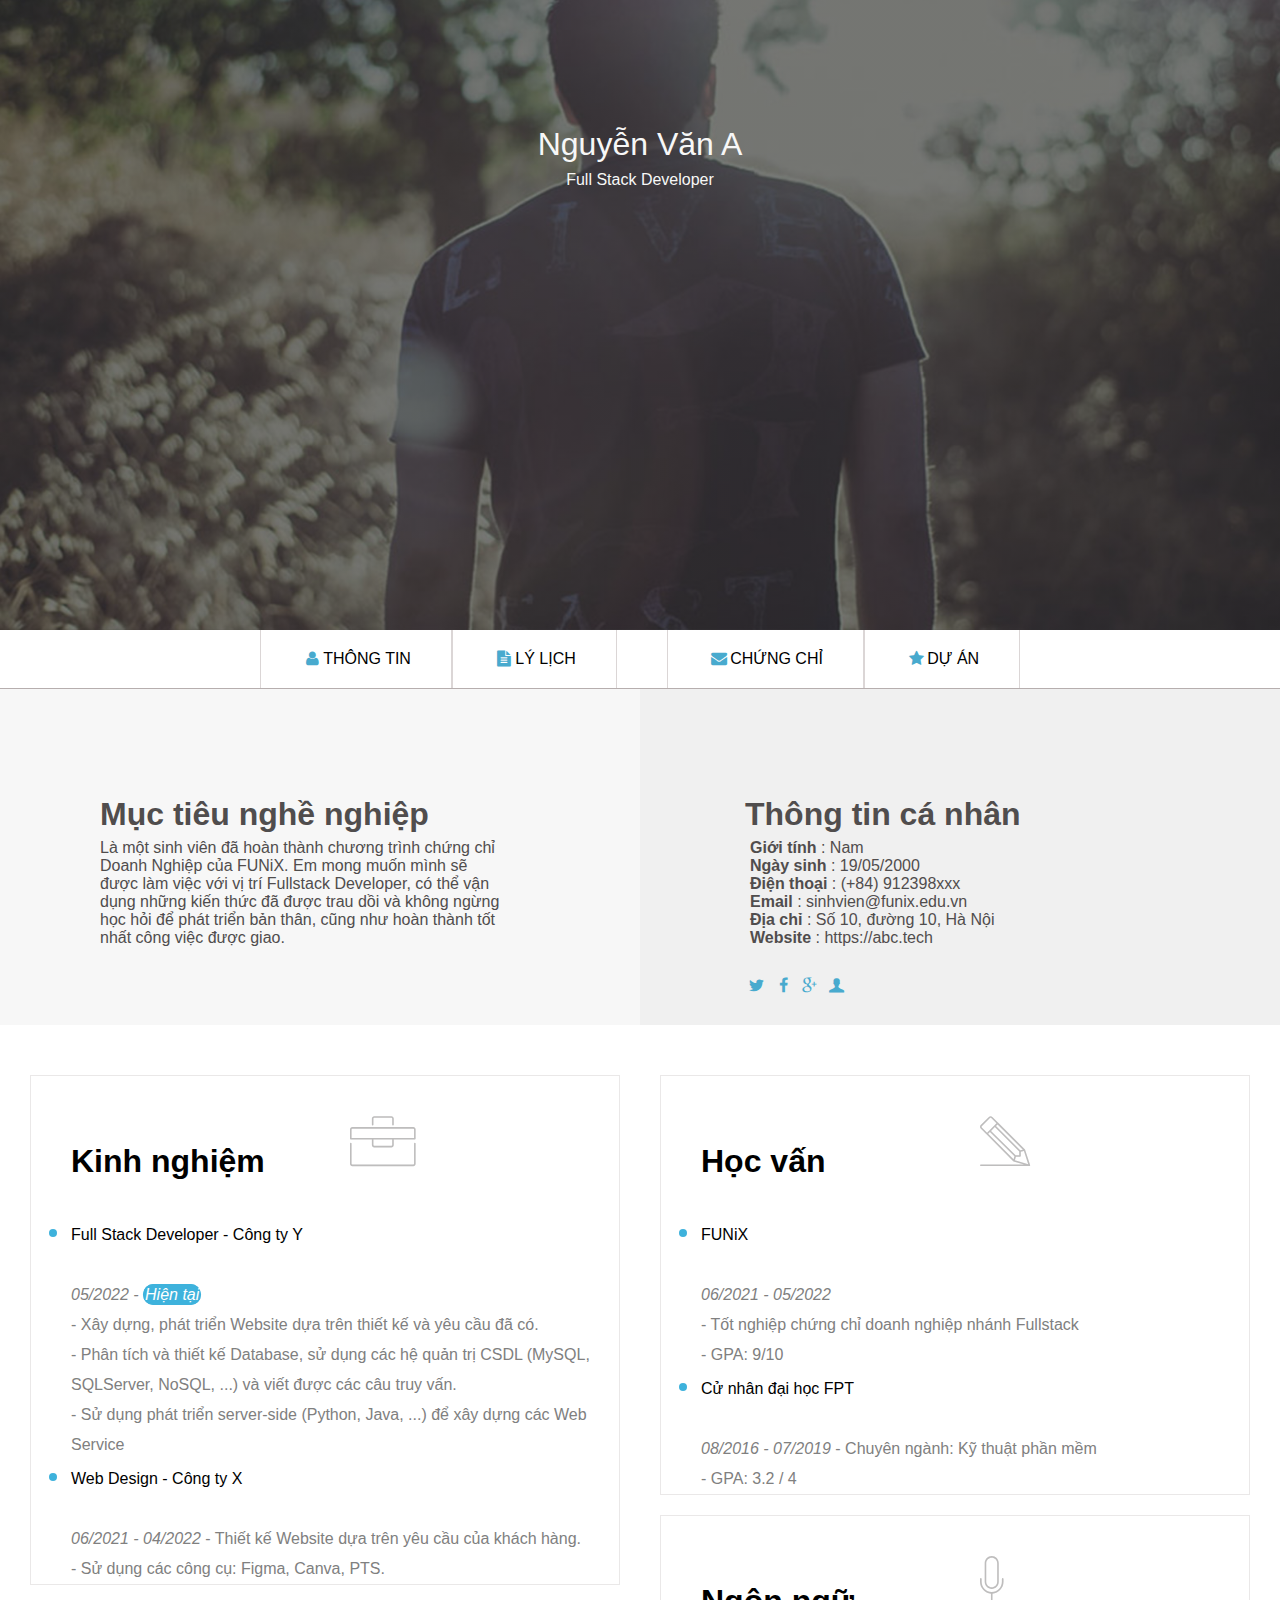
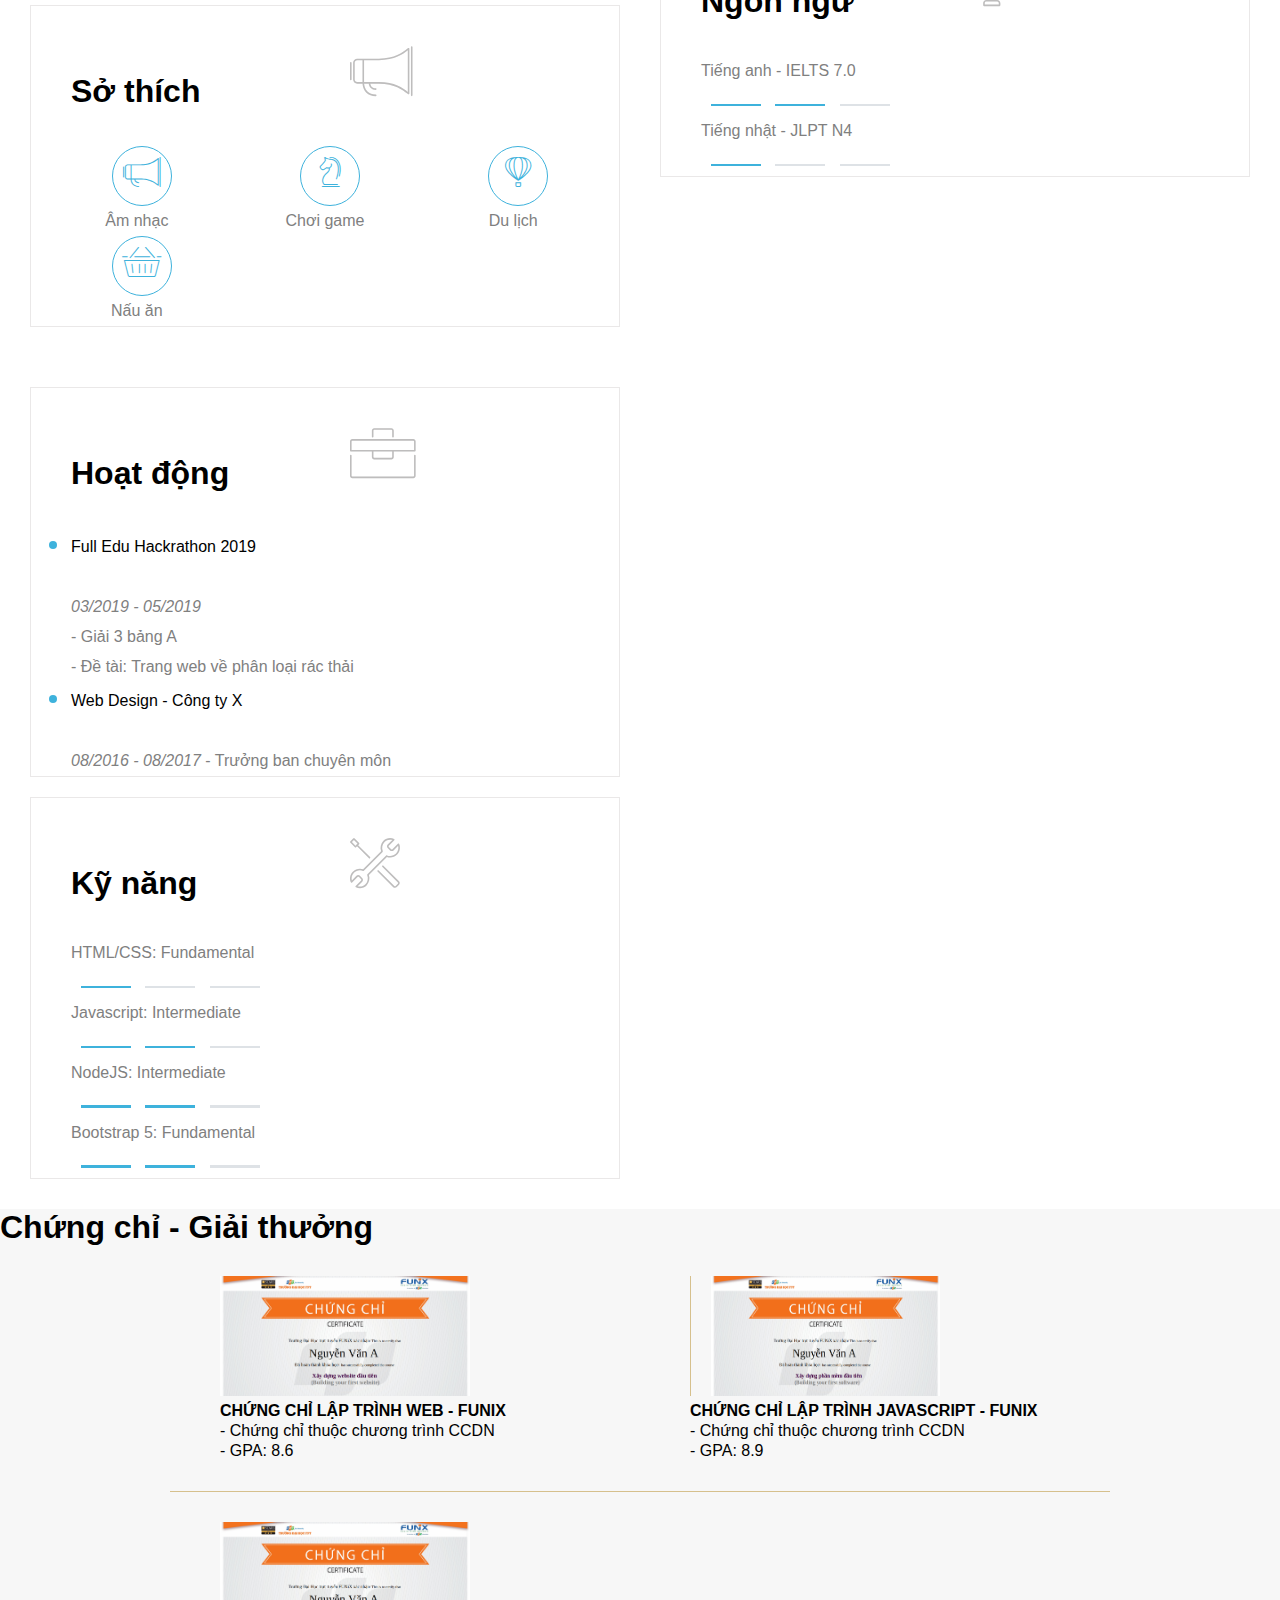
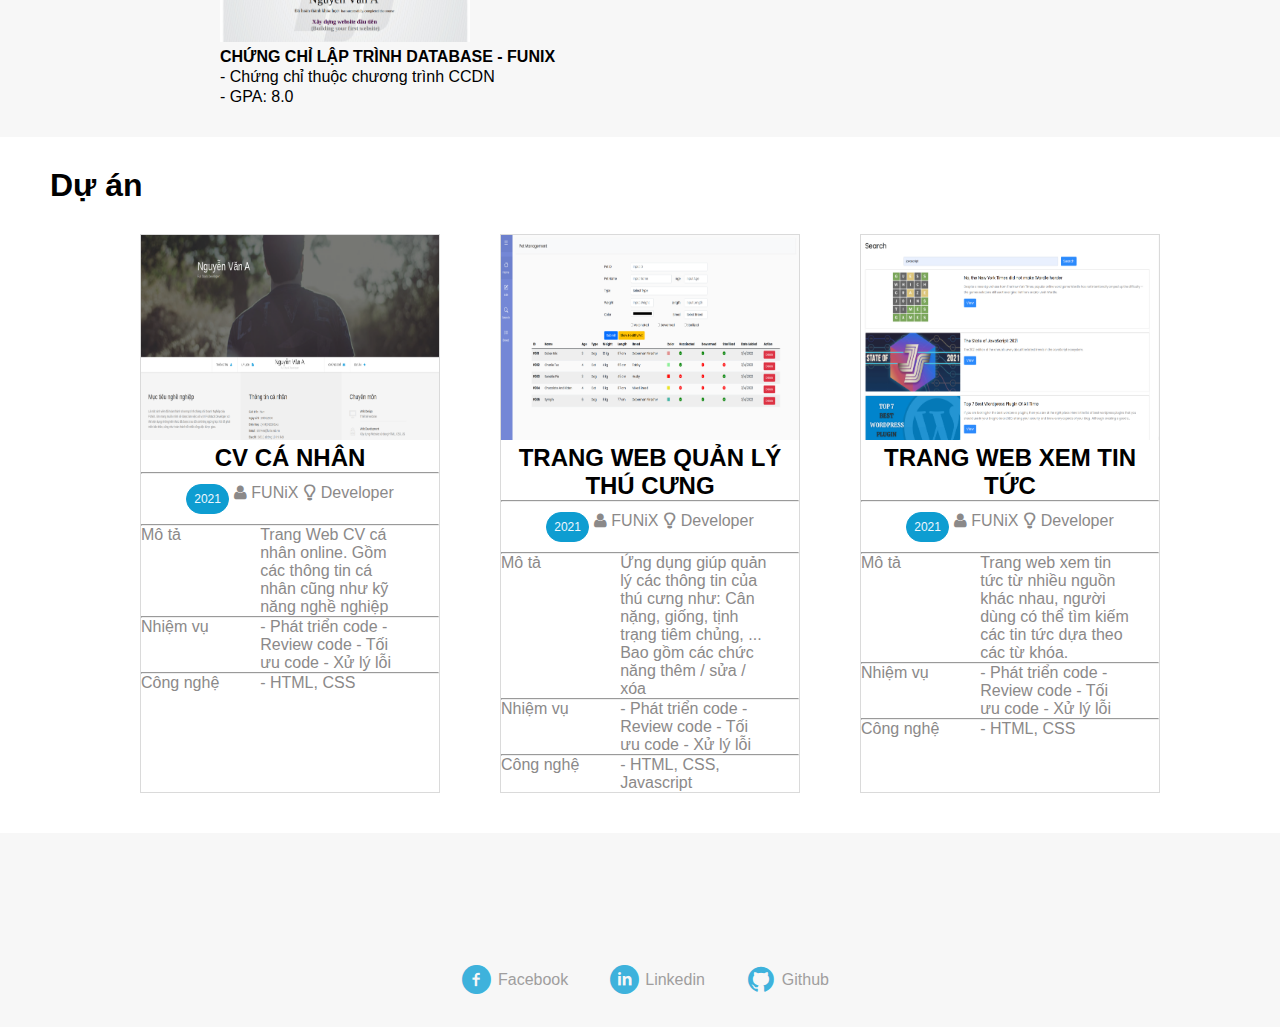
<file: index.html>
<!DOCTYPE html>
<html lang="en">
  <head>
    <meta charset="UTF-8" />
    <meta http-equiv="X-UA-Compatible" content="IE=edge" />
    <meta name="viewport" content="width=device-width, initial-scale=1.0" />
    <link rel="stylesheet" href="./css/laptop.css" />
    <link rel="stylesheet" href="./css/tablet.css" />
    <link rel="stylesheet" href="./css/mobile.css" />
    <link rel="stylesheet" href="./css/font.css" />
    <link
      href="https://cdn.jsdelivr.net/npm/bootstrap@5.0.2/dist/css/bootstrap.min.css"
      rel="stylesheet"
      integrity="sha384-EVSTQN3/azprG1Anm3QDgpJLIm9Nao0Yz1ztcQTwFspd3yD65VohhpuuCOmLASjC"
      crossorigin="anonymous"
    />
    <title>Assignment 02</title>
  </head>
  <body>
    <div id="banner" style="padding: 50px">
      <h1>Nguyễn Văn A</h1>
      <span>Full Stack Developer</span>
    </div>

    <section id="nav-bar">
      <a class="nav" href="#"><i class="icon-user"></i>Thông tin </a>

      <a class="nav" href="#"><i class="icon-doc-text-inv"></i>Lý lịch </a>

      <div class="avatar">
        <img
          src="images/default-avatar.webp"
          width="15px"
          height="15px"
          alt=""
        />
      </div>
      <a class="nav" id="certificate" href="#"
        ><i class="icon-mail-alt"></i>Chứng chỉ
      </a>

      <a class="nav" href="#"><i class="icon-star-1"></i>Dự Án </a>
    </section>

    <section id="about" class="bg-grey">
      <div class="target">
        <h1 class="section-title" style="line-height: 50px">
          Mục tiêu nghề nghiệp
        </h1>
        <p>
          Là một sinh viên đã hoàn thành chương trình chứng chỉ Doanh Nghiệp của
          FUNiX. Em mong muốn mình sẽ được làm việc với vị trí Fullstack
          Developer, có thể vận dụng những kiến thức đã được trau dồi và không
          ngừng học hỏi để phát triển bản thân, cũng như hoàn thành tốt nhất
          công việc được giao.
        </p>
      </div>
      <div class="personal-info" style="background: #f0f0f0">
        <h1 class="section-title" style="line-height: 50px; padding-left: 35px">
          Thông tin cá nhân
        </h1>
        <ul class="mt-40 info">
          <li style="list-style: none"><span>Giới tính</span> : Nam</li>
          <li style="list-style: none"><span>Ngày sinh</span> : 19/05/2000</li>
          <li style="list-style: none">
            <span>Điện thoại</span> : (+84) 912398xxx
          </li>
          <li style="list-style: none">
            <span>Email</span> : sinhvien@funix.edu.vn
          </li>
          <li style="list-style: none">
            <span>Địa chỉ</span> : Số 10, đường 10, Hà Nội
          </li>
          <li style="list-style: none">
            <span>Website</span> : https://abc.tech
          </li>
        </ul>
        <div class="icon">
          <i class="icon-twitter"></i>
          <i class="icon-facebook"></i>
          <i class="icon-gplus"></i>
          <i class="icon-user-1"></i>
        </div>
      </div>
    </section>

    <section id="job-info">
      <div class="container">
        <div class="">
          <div style="margin-top: 20px" class="grid" id="exp">
            <div class="header">
              <h1>Kinh nghiệm</h1>
              <i class="ic-toolbox"></i>
            </div>
            <div class="content">
              <ul>
                <li>
                  <p style="color: black">Full Stack Developer - Công ty Y</p>
                  <br />
                  <em>05/2022 - <span>Hiện tại</span> </em> <br />
                  - Xây dựng, phát triển Website dựa trên thiết kế và yêu cầu đã
                  có.<br />
                  - Phân tích và thiết kế Database, sử dụng các hệ quản trị CSDL
                  (MySQL, SQLServer, NoSQL, ...) và viết được các câu truy
                  vấn.<br />
                  - Sử dụng phát triển server-side (Python, Java, ...) để xây
                  dựng các Web Service
                </li>
                <li>
                  <p style="color: black">Web Design - Công ty X</p>
                  <br />
                  <em>06/2021 - 04/2022</em>
                  - Thiết kế Website dựa trên yêu cầu của khách hàng. <br />
                  - Sử dụng các công cụ: Figma, Canva, PTS.
                </li>
              </ul>
            </div>
          </div>
          <div style="margin-top: 20px" class="grid" id="habits">
            <div class="header">
              <h1>Sở thích</h1>
              <i class="ic-megaphone"></i>
            </div>
            <div class="content">
              <div class="habit">
                <i class="ic-megaphone"></i>
                <p>Âm nhạc</p>
              </div>
              <div class="habit">
                <i class="ic-strategy"></i>
                <p>Chơi game</p>
              </div>
              <div class="habit">
                <i class="ic-hotairballoon"></i>
                <p>Du lịch</p>
              </div>
              <div class="habit">
                <i class="ic-basket"></i>
                <p>Nấu ăn</p>
              </div>
            </div>
          </div>
        </div>
        <div class="">
          <div style="margin-top: 20px" class="grid" id="study">
            <div class="header">
              <h1>Học vấn</h1>
              <i class="ic-pencil"></i>
            </div>
            <div class="content">
              <ul>
                <li>
                  <p style="color: black">FUNiX</p>
                  <br />
                  <em>06/2021 - 05/2022</em> <br />
                  - Tốt nghiệp chứng chỉ doanh nghiệp nhánh Fullstack<br />
                  - GPA: 9/10<br />
                </li>
                <li>
                  <p style="color: black">Cử nhân đại học FPT</p>
                  <br />
                  <em>08/2016 - 07/2019</em>
                  - Chuyên ngành: Kỹ thuật phần mềm <br />
                  - GPA: 3.2 / 4
                </li>
              </ul>
            </div>
          </div>
          <div style="margin-top: 20px" class="grid" id="language">
            <div class="header">
              <h1>Ngôn ngữ</h1>
              <i class="ic-mic"></i>
            </div>
            <div class="content">
              <p>Tiếng anh - IELTS 7.0</p>
              <span class="span-blue"></span> <span class="span-blue"></span>
              <span class="span-grey"></span>
              <p>Tiếng nhật - JLPT N4</p>
              <span class="span-blue" style="height: 2.5px"></span>
              <span class="span-grey" style="height: 2.5px"></span>
              <span class="span-grey" style="height: 2.5px"></span>
            </div>
          </div>
        </div>
        <div class="">
          <div style="margin-top: 20px" class="grid" id="activity">
            <div class="header">
              <h1>Hoạt động</h1>
              <i class="ic-toolbox"></i>
            </div>
            <div class="content">
              <ul>
                <li>
                  <p style="color: black">Full Edu Hackrathon 2019</p>
                  <br />
                  <em>03/2019 - 05/2019 </em> <br />
                  - Giải 3 bảng A<br />
                  - Đề tài: Trang web về phân loại rác thải<br />
                </li>
                <li>
                  <p style="color: black">Web Design - Công ty X</p>
                  <br />
                  <em>08/2016 - 08/2017</em>
                  - Trưởng ban chuyên môn<br />
                </li>
              </ul>
            </div>
          </div>

          <div style="margin-top: 20px" class="grid" id="skill">
            <div class="header">
              <h1>Kỹ năng</h1>
              <i class="ic-tools-2"></i>
            </div>
            <div class="content">
              <p>HTML/CSS: Fundamental</p>
              <span class="span-blue"></span> <span class="span-grey"></span>
              <span class="span-grey"></span>
              <p>Javascript: Intermediate</p>
              <span class="span-blue" style="height: 2.5px"></span>
              <span class="span-blue" style="height: 2.5px"></span>
              <span class="span-grey" style="height: 2.5px"></span>
              <p>NodeJS: Intermediate</p>
              <span class="span-blue" style="height: 3px"></span>
              <span class="span-blue" style="height: 3px"></span>
              <span class="span-grey" style="height: 3px"></span>
              <p>Bootstrap 5: Fundamental</p>
              <span class="span-blue" style="height: 3.5px"></span>
              <span class="span-blue" style="height: 3.5px"></span>
              <span class="span-grey" style="height: 3.5px"></span>
            </div>
          </div>
        </div>
      </div>
    </section>
    <section id="certificate" class="bg-grey">
      <div class="container-sm">
        <h1 class="section-title">Chứng chỉ - Giải thưởng</h1>
      </div>
      <div class="content">
        <div class="grid" style="border-bottom: 1px solid #d6c08d">
          <img src="/images/Cert_WEB.png" height="120px" width="250px" alt="" />
          <p>
            <b>CHỨNG CHỈ LẬP TRÌNH WEB - FUNIX</b> <br />
            - Chứng chỉ thuộc chương trình CCDN <br />
            - GPA: 8.6
          </p>
        </div>
        <div
          class="grid"
          id="cert_mid"
          style="border-bottom: 1px solid #d6c08d"
        >
          <img src="/images/Cert_PRF.png" height="120px" width="250px" alt="" />
          <p>
            <b>CHỨNG CHỈ LẬP TRÌNH JAVASCRIPT - FUNIX</b> <br />
            - Chứng chỉ thuộc chương trình CCDN <br />
            - GPA: 8.9
          </p>
        </div>
        <div class="grid">
          <img src="/images/Cert_DBI.png" height="120px" width="250px" alt="" />
          <p>
            <b>CHỨNG CHỈ LẬP TRÌNH DATABASE - FUNIX</b> <br />
            - Chứng chỉ thuộc chương trình CCDN <br />
            - GPA: 8.0
          </p>
        </div>
      </div>
    </section>

    <section id="project">
      <div class="container">
        <h1 class="section-title">Dự án</h1>
      </div>
      <div class="content">
        <div class="content-project">
          <img src="images/project_1.png" style="width: 550px; height: auto" alt="" />
          <div class="intro-project">
            <h2>Cv cá nhân</h2>
            <hr style="font-size: smaller" />
            <div class="intro">
              <span>2021</span>
              <i class="icon-user"></i>
              <p>FUNiX</p>
              <i class="icon-lamp"></i>
              <p>Developer</p>
            </div>
            <hr />
            <div class="detail">
              <p>Mô tả</p>
              <p>
                Trang Web CV cá nhân online. Gồm các thông tin cá nhân cũng như
                kỹ năng nghề nghiệp
              </p>
            </div>
            <hr />
            <div class="detail">
              <p>Nhiệm vụ</p>
              <p>- Phát triển code - Review code - Tối ưu code - Xử lý lỗi</p>
            </div>
            <hr />
            <div class="detail">
              <p>Công nghệ</p>
              <p>- HTML, CSS</p>
            </div>
          </div>
        </div>
        <div class="content-project">
          <img src="images/project_2.png" height="auto" width="550px" alt="" />
          <div class="intro-project">
            <h2>Trang web quản lý thú cưng</h2>
            <hr style="font-size: smaller" />
            <div class="intro">
              <span>2021</span>
              <i class="icon-user"></i>
              <p>FUNiX</p>
              <i class="icon-lamp"></i>
              <p>Developer</p>
            </div>
            <hr />
            <div class="detail">
              <p>Mô tả</p>
              <p>
                Ứng dụng giúp quản lý các thông tin của thú cưng như: Cân nặng,
                giống, tịnh trạng tiêm chủng, ... Bao gồm các chức năng thêm /
                sửa / xóa
              </p>
            </div>
            <hr />
            <div class="detail">
              <p>Nhiệm vụ</p>
              <p>- Phát triển code - Review code - Tối ưu code - Xử lý lỗi</p>
            </div>
            <hr />
            <div class="detail">
              <p>Công nghệ</p>
              <p>- HTML, CSS, Javascript</p>
            </div>
          </div>
        </div>
        <div class="content-project">
          <img src="images/project_3.png" height="auto" width="550px" alt="" />
          <div class="intro-project">
            <h2>trang web xem tin tức</h2>
            <hr style="font-size: smaller" />
            <div class="intro">
              <span>2021</span>
              <i class="icon-user"></i>
              <p>FUNiX</p>
              <i class="icon-lamp"></i>
              <p>Developer</p>
            </div>
            <hr style="font-size: larger" />
            <div class="detail">
              <p>Mô tả</p>
              <p>
                Trang web xem tin tức từ nhiều nguồn khác nhau, người dùng có
                thể tìm kiếm các tin tức dựa theo các từ khóa.
              </p>
            </div>
            <hr />
            <div class="detail">
              <p>Nhiệm vụ</p>
              <p>- Phát triển code - Review code - Tối ưu code - Xử lý lỗi</p>
            </div>
            <hr />
            <div class="detail">
              <p>Công nghệ</p>
              <p>- HTML, CSS</p>
            </div>
          </div>
        </div>
      </div>
    </section>

    <section id="footer" class="bg-grey">
      <div class="container">
        <ul>
          <i class="icon-facebook-circled"></i>
          <li>Facebook</li>
          <i class="icon-linkedin-circled"></i>
          <li>Linkedin</li>
          <i class="icon-github-circled"></i>
          <li>Github</li>
        </ul>
      </div>
    </section>
    <script
      src="https://cdn.jsdelivr.net/npm/bootstrap@5.0.2/dist/js/bootstrap.bundle.min.js"
      integrity="sha384-MrcW6ZMFYlzcLA8Nl+NtUVF0sA7MsXsP1UyJoMp4YLEuNSfAP+JcXn/tWtIaxVXM"
      crossorigin="anonymous"
    ></script>
  </body>
</html>
</file>
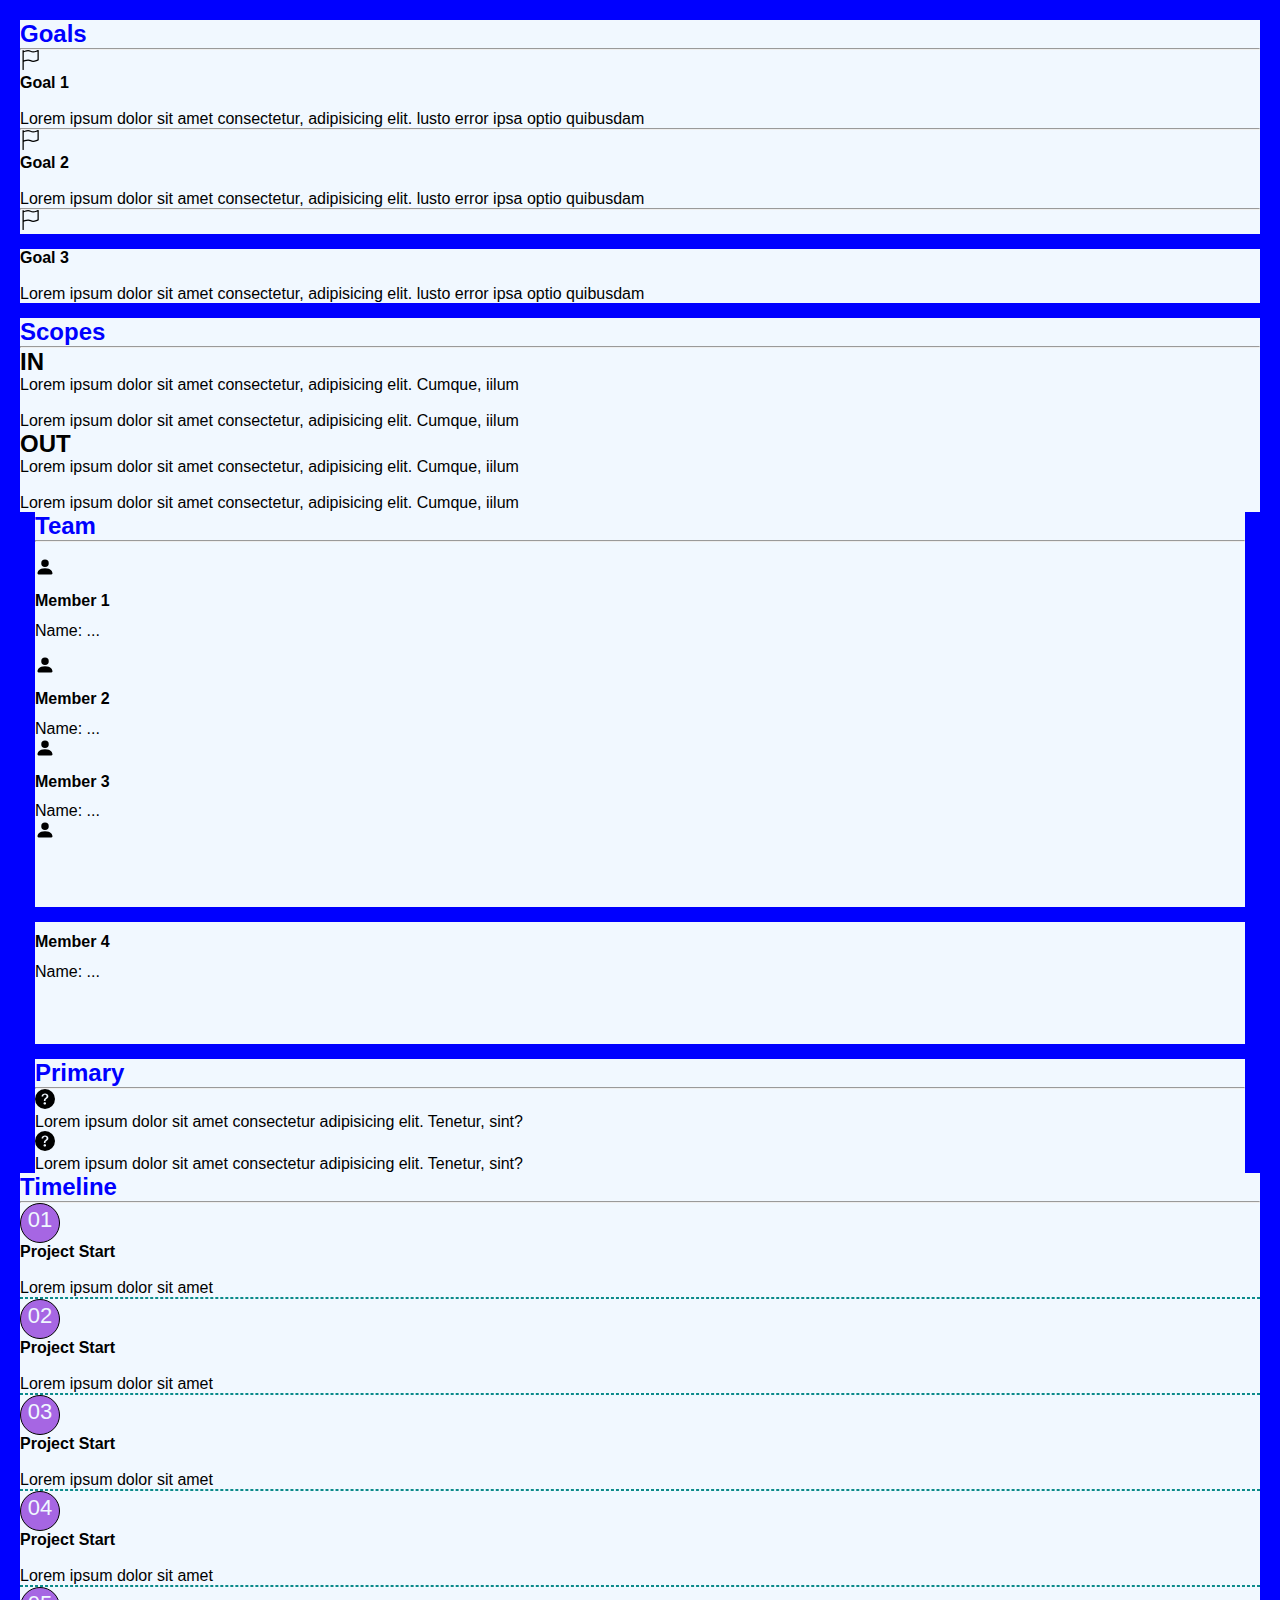
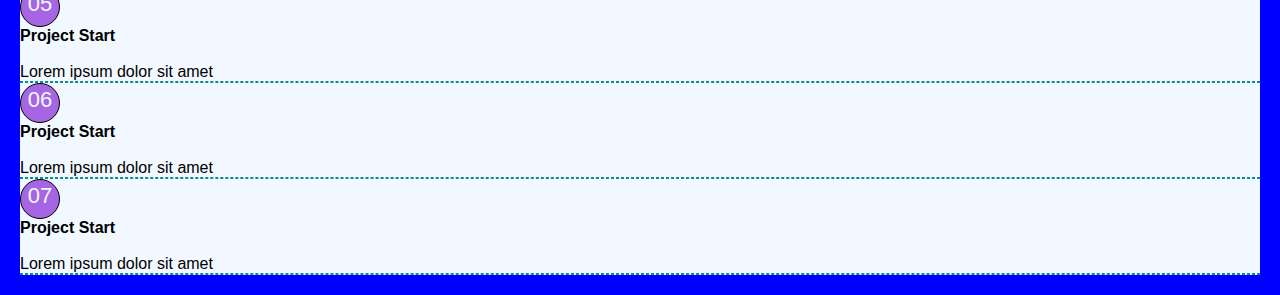
<file: digital-cv.html>
<!DOCTYPE html>
<html lang="en">
  <head>
    <meta charset="UTF-8" />
    <meta http-equiv="X-UA-Compatible" content="IE=edge" />
    <meta name="viewport" content="width=device-width, initial-scale=1.0" />
    <!-- CSS only -->
    <link
      href="https://cdn.jsdelivr.net/npm/bootstrap@5.2.3/dist/css/bootstrap.min.css"
      rel="stylesheet"
      integrity="sha384-rbsA2VBKQhggwzxH7pPCaAqO46MgnOM80zW1RWuH61DGLwZJEdK2Kadq2F9CUG65"
      crossorigin="anonymous"
    />
    <link rel="stylesheet" href="style.css" />
    <title>Document</title>
  </head>
  <body>
    <div class="container text-center">
      <div class="row justify-content-md-center all">
        <div class="col col-lg-6">
          <h2>Goals</h2>
          <hr />
          <div class="row">
            <div class="col-lg-2 goal">
              <svg
                xmlns="http://www.w3.org/2000/svg"
                width="20"
                height="20"
                fill="currentColor"
                class="bi bi-flag"
                viewBox="0 0 16 16"
              >
                <path
                  d="M14.778.085A.5.5 0 0 1 15 .5V8a.5.5 0 0 1-.314.464L14.5 8l.186.464-.003.001-.006.003-.023.009a12.435 12.435 0 0 1-.397.15c-.264.095-.631.223-1.047.35-.816.252-1.879.523-2.71.523-.847 0-1.548-.28-2.158-.525l-.028-.01C7.68 8.71 7.14 8.5 6.5 8.5c-.7 0-1.638.23-2.437.477A19.626 19.626 0 0 0 3 9.342V15.5a.5.5 0 0 1-1 0V.5a.5.5 0 0 1 1 0v.282c.226-.079.496-.17.79-.26C4.606.272 5.67 0 6.5 0c.84 0 1.524.277 2.121.519l.043.018C9.286.788 9.828 1 10.5 1c.7 0 1.638-.23 2.437-.477a19.587 19.587 0 0 0 1.349-.476l.019-.007.004-.002h.001M14 1.221c-.22.078-.48.167-.766.255-.81.252-1.872.523-2.734.523-.886 0-1.592-.286-2.203-.534l-.008-.003C7.662 1.21 7.139 1 6.5 1c-.669 0-1.606.229-2.415.478A21.294 21.294 0 0 0 3 1.845v6.433c.22-.078.48-.167.766-.255C4.576 7.77 5.638 7.5 6.5 7.5c.847 0 1.548.28 2.158.525l.028.01C9.32 8.29 9.86 8.5 10.5 8.5c.668 0 1.606-.229 2.415-.478A21.317 21.317 0 0 0 14 7.655V1.222z"
                />
              </svg>
            </div>
            <div class="col-lg-10">
              <p><strong>Goal 1</strong></p><br />
              <p>
                Lorem ipsum dolor sit amet consectetur, adipisicing elit. lusto
                error ipsa optio quibusdam
              </p>
            </div>
          </div>
          <hr style="color: rgb(197, 205, 211)" />

          <div class="row">
            <div class="col-lg-2">
              <svg
                xmlns="http://www.w3.org/2000/svg"
                width="20"
                height="20"
                fill="currentColor"
                class="bi bi-flag"
                viewBox="0 0 16 16"
              >
                <path
                  d="M14.778.085A.5.5 0 0 1 15 .5V8a.5.5 0 0 1-.314.464L14.5 8l.186.464-.003.001-.006.003-.023.009a12.435 12.435 0 0 1-.397.15c-.264.095-.631.223-1.047.35-.816.252-1.879.523-2.71.523-.847 0-1.548-.28-2.158-.525l-.028-.01C7.68 8.71 7.14 8.5 6.5 8.5c-.7 0-1.638.23-2.437.477A19.626 19.626 0 0 0 3 9.342V15.5a.5.5 0 0 1-1 0V.5a.5.5 0 0 1 1 0v.282c.226-.079.496-.17.79-.26C4.606.272 5.67 0 6.5 0c.84 0 1.524.277 2.121.519l.043.018C9.286.788 9.828 1 10.5 1c.7 0 1.638-.23 2.437-.477a19.587 19.587 0 0 0 1.349-.476l.019-.007.004-.002h.001M14 1.221c-.22.078-.48.167-.766.255-.81.252-1.872.523-2.734.523-.886 0-1.592-.286-2.203-.534l-.008-.003C7.662 1.21 7.139 1 6.5 1c-.669 0-1.606.229-2.415.478A21.294 21.294 0 0 0 3 1.845v6.433c.22-.078.48-.167.766-.255C4.576 7.77 5.638 7.5 6.5 7.5c.847 0 1.548.28 2.158.525l.028.01C9.32 8.29 9.86 8.5 10.5 8.5c.668 0 1.606-.229 2.415-.478A21.317 21.317 0 0 0 14 7.655V1.222z"
                />
              </svg>
            </div>
            <div class="col-lg-10">
              <p><strong>Goal 2</strong></p><br />
              <p>
                Lorem ipsum dolor sit amet consectetur, adipisicing elit. lusto
                error ipsa optio quibusdam
              </p>
            </div>
          </div>
          <hr style="color: rgb(197, 205, 211)" />
          <div class="row">
            <div class="col-lg-2 first-row">
              <svg
                xmlns="http://www.w3.org/2000/svg"
                width="20"
                height="20"
                fill="currentColor"
                class="bi bi-flag"
                viewBox="0 0 16 16"
              >
                <path
                  d="M14.778.085A.5.5 0 0 1 15 .5V8a.5.5 0 0 1-.314.464L14.5 8l.186.464-.003.001-.006.003-.023.009a12.435 12.435 0 0 1-.397.15c-.264.095-.631.223-1.047.35-.816.252-1.879.523-2.71.523-.847 0-1.548-.28-2.158-.525l-.028-.01C7.68 8.71 7.14 8.5 6.5 8.5c-.7 0-1.638.23-2.437.477A19.626 19.626 0 0 0 3 9.342V15.5a.5.5 0 0 1-1 0V.5a.5.5 0 0 1 1 0v.282c.226-.079.496-.17.79-.26C4.606.272 5.67 0 6.5 0c.84 0 1.524.277 2.121.519l.043.018C9.286.788 9.828 1 10.5 1c.7 0 1.638-.23 2.437-.477a19.587 19.587 0 0 0 1.349-.476l.019-.007.004-.002h.001M14 1.221c-.22.078-.48.167-.766.255-.81.252-1.872.523-2.734.523-.886 0-1.592-.286-2.203-.534l-.008-.003C7.662 1.21 7.139 1 6.5 1c-.669 0-1.606.229-2.415.478A21.294 21.294 0 0 0 3 1.845v6.433c.22-.078.48-.167.766-.255C4.576 7.77 5.638 7.5 6.5 7.5c.847 0 1.548.28 2.158.525l.028.01C9.32 8.29 9.86 8.5 10.5 8.5c.668 0 1.606-.229 2.415-.478A21.317 21.317 0 0 0 14 7.655V1.222z"
                />
              </svg>
            </div>
            <div class="col-lg-10 first-row">
              <p><strong>Goal 3</strong></p><br />
              <p>
                Lorem ipsum dolor sit amet consectetur, adipisicing elit. lusto
                error ipsa optio quibusdam
              </p>
            </div>
          </div>
          <h2>Scopes</h2>
          <div class="row">
            <hr />
            <div class="col-lg-6">
              <h2 style="color: black; font-weight: 600;">IN</h2>
              <p>
                Lorem ipsum dolor sit amet consectetur, adipisicing elit.
                Cumque, iilum
              </p>
              <br />
              <p>
                Lorem ipsum dolor sit amet consectetur, adipisicing elit.
                Cumque, iilum
              </p>
            </div>
            <div class="col-lg-6">
              <h2 style="color: black; font-weight: 600;">OUT</h2>
              <p>
                Lorem ipsum dolor sit amet consectetur, adipisicing elit.
                Cumque, iilum
              </p>
              <br />
              <p>
                Lorem ipsum dolor sit amet consectetur, adipisicing elit.
                Cumque, iilum
              </p>
            </div>
          </div>
        </div>

        <div class="col-lg-3 mid">
          <h2>Team</h2>
          <hr />
          <div class="row">
            <div class="col-lg-3 svg">
              <svg
                xmlns="http://www.w3.org/2000/svg"
                width="20"
                height="20"
                fill="currentColor"
                class="bi bi-person-fill"
                viewBox="0 0 16 16"
              >
                <path
                  d="M3 14s-1 0-1-1 1-4 6-4 6 3 6 4-1 1-1 1H3Zm5-6a3 3 0 1 0 0-6 3 3 0 0 0 0 6Z"
                />
              </svg>
            </div>
            <div class="col-lg-9">
              <p><strong>Member 1</strong></p>
              <p>Name: ...</p>
            </div>
          </div>
          <div class="row">
            <div class="col-lg-3 svg">
              <svg
                xmlns="http://www.w3.org/2000/svg"
                width="20"
                height="20"
                fill="currentColor"
                class="bi bi-person-fill"
                viewBox="0 0 16 16"
              >
                <path
                  d="M3 14s-1 0-1-1 1-4 6-4 6 3 6 4-1 1-1 1H3Zm5-6a3 3 0 1 0 0-6 3 3 0 0 0 0 6Z"
                />
              </svg>
            </div>
            <div class="col-lg-9">
              <p><strong>Member 2</strong></p>
              <p>Name: ...</p>
            </div>
          </div>
          <div class="row">
            <div class="col-lg-3">
              <svg
                xmlns="http://www.w3.org/2000/svg"
                width="20"
                height="20"
                fill="currentColor"
                class="bi bi-person-fill"
                viewBox="0 0 16 16"
              >
                <path
                  d="M3 14s-1 0-1-1 1-4 6-4 6 3 6 4-1 1-1 1H3Zm5-6a3 3 0 1 0 0-6 3 3 0 0 0 0 6Z"
                />
              </svg>
            </div>
            <div class="col-lg-9">
              <p><strong>Member 3</strong></p>
              <p>Name: ...</p>
            </div>
          </div>
          <div class="row">
            <div class="col-lg-3 second-row">
              <svg
                xmlns="http://www.w3.org/2000/svg"
                width="20"
                height="20"
                fill="currentColor"
                class="bi bi-person-fill"
                viewBox="0 0 16 16"
              >
                <path
                  d="M3 14s-1 0-1-1 1-4 6-4 6 3 6 4-1 1-1 1H3Zm5-6a3 3 0 1 0 0-6 3 3 0 0 0 0 6Z"
                />
              </svg>
            </div>
            <div class="col-lg-9 second-row">
              <p><strong>Member 4</strong></p>
              <p>Name: ...</p>
            </div>
          </div>
          <h2>Primary</h2>
          <hr />
          <div class="row">
            <div class="col-lg-3">
              <svg
                xmlns="http://www.w3.org/2000/svg"
                width="20"
                height="20"
                fill="currentColor"
                class="bi bi-question-circle-fill"
                viewBox="0 0 16 16"
              >
                <path
                  d="M16 8A8 8 0 1 1 0 8a8 8 0 0 1 16 0zM5.496 6.033h.825c.138 0 .248-.113.266-.25.09-.656.54-1.134 1.342-1.134.686 0 1.314.343 1.314 1.168 0 .635-.374.927-.965 1.371-.673.489-1.206 1.06-1.168 1.987l.003.217a.25.25 0 0 0 .25.246h.811a.25.25 0 0 0 .25-.25v-.105c0-.718.273-.927 1.01-1.486.609-.463 1.244-.977 1.244-2.056 0-1.511-1.276-2.241-2.673-2.241-1.267 0-2.655.59-2.75 2.286a.237.237 0 0 0 .241.247zm2.325 6.443c.61 0 1.029-.394 1.029-.927 0-.552-.42-.94-1.029-.94-.584 0-1.009.388-1.009.94 0 .533.425.927 1.01.927z"
                />
              </svg>
            </div>
            <div class="col-lg-9">
              <p>
                Lorem ipsum dolor sit amet consectetur adipisicing elit.
                Tenetur, sint?
              </p>
            </div>
          </div>
          <div class="row">
            <div class="col-lg-3">
              <svg
                xmlns="http://www.w3.org/2000/svg"
                width="20"
                height="20"
                fill="currentColor"
                class="bi bi-question-circle-fill"
                viewBox="0 0 16 16"
              >
                <path
                  d="M16 8A8 8 0 1 1 0 8a8 8 0 0 1 16 0zM5.496 6.033h.825c.138 0 .248-.113.266-.25.09-.656.54-1.134 1.342-1.134.686 0 1.314.343 1.314 1.168 0 .635-.374.927-.965 1.371-.673.489-1.206 1.06-1.168 1.987l.003.217a.25.25 0 0 0 .25.246h.811a.25.25 0 0 0 .25-.25v-.105c0-.718.273-.927 1.01-1.486.609-.463 1.244-.977 1.244-2.056 0-1.511-1.276-2.241-2.673-2.241-1.267 0-2.655.59-2.75 2.286a.237.237 0 0 0 .241.247zm2.325 6.443c.61 0 1.029-.394 1.029-.927 0-.552-.42-.94-1.029-.94-.584 0-1.009.388-1.009.94 0 .533.425.927 1.01.927z"
                />
              </svg>
            </div>
            <div class="col-lg-9">
              <p>
                Lorem ipsum dolor sit amet consectetur adipisicing elit.
                Tenetur, sint?
              </p>
            </div>
          </div>
        </div>

        <div class="col col-lg-3">
          <h2>Timeline</h2>
          <hr />
          <div class="row">
            <div class="col-lg-3 number">
              <p>01</p>
            </div>
            <div class="col-lg-9">
              <p><strong>Project Start</strong></p><br />
              <p>Lorem ipsum dolor sit amet</p>
              <hr style="border: 1px dashed rgb(11, 138, 138)" />
            </div>
          </div>
          <div class="row">
            <div class="col-lg-3 number">
              <p>02</p>
            </div>
            <div class="col-lg-9">
              <p><strong>Project Start</strong></p><br />
              <p>Lorem ipsum dolor sit amet</p>
              <hr style="border: 1px dashed rgb(11, 138, 138)" />
            </div>
          </div>
          <div class="row">
            <div class="col-lg-3 number">
              <p>03</p>
            </div>
            <div class="col-lg-9">
              <p><strong>Project Start</strong></p><br />
              <p>Lorem ipsum dolor sit amet</p>
              <hr style="border: 1px dashed rgb(11, 138, 138)" />
            </div>
          </div>
          <div class="row">
            <div class="col-lg-3 number">
              <p>04</p>
            </div>
            <div class="col-lg-9">
              <p><strong>Project Start</strong></p><br />
              <p>Lorem ipsum dolor sit amet</p>
              <hr style="border: 1px dashed rgb(11, 138, 138)" />
            </div>
          </div>
          <div class="row">
            <div class="col-lg-3 number">
              <p>05</p>
            </div>
            <div class="col-lg-9">
              <p><strong>Project Start</strong></p><br />
              <p>Lorem ipsum dolor sit amet</p>
              <hr style="border: 1px dashed rgb(11, 138, 138)" />
            </div>
          </div>
          <div class="row">
            <div class="col-lg-3 number">
              <p>06</p>
            </div>
            <div class="col-lg-9">
              <p><strong>Project Start</strong></p><br />
              <p>Lorem ipsum dolor sit amet</p>
              <hr style="border: 1px dashed rgb(11, 138, 138)" />
            </div>
          </div>
          <div class="row">
            <div class="col-lg-3 number">
              <p>07</p>
            </div>
            <div class="col-lg-9">
              <p><strong>Project Start</strong></p><br />
              <p>Lorem ipsum dolor sit amet</p>
              <hr style="border: 1px dashed rgb(11, 138, 138)" />
            </div>
          </div>
        </div>
      </div>
    </div>
  </body>
  <!-- JavaScript Bundle with Popper -->
  <script
    src="https://cdn.jsdelivr.net/npm/bootstrap@5.2.3/dist/js/bootstrap.bundle.min.js"
    integrity="sha384-kenU1KFdBIe4zVF0s0G1M5b4hcpxyD9F7jL+jjXkk+Q2h455rYXK/7HAuoJl+0I4"
    crossorigin="anonymous"
  ></script>
</html>
</file>
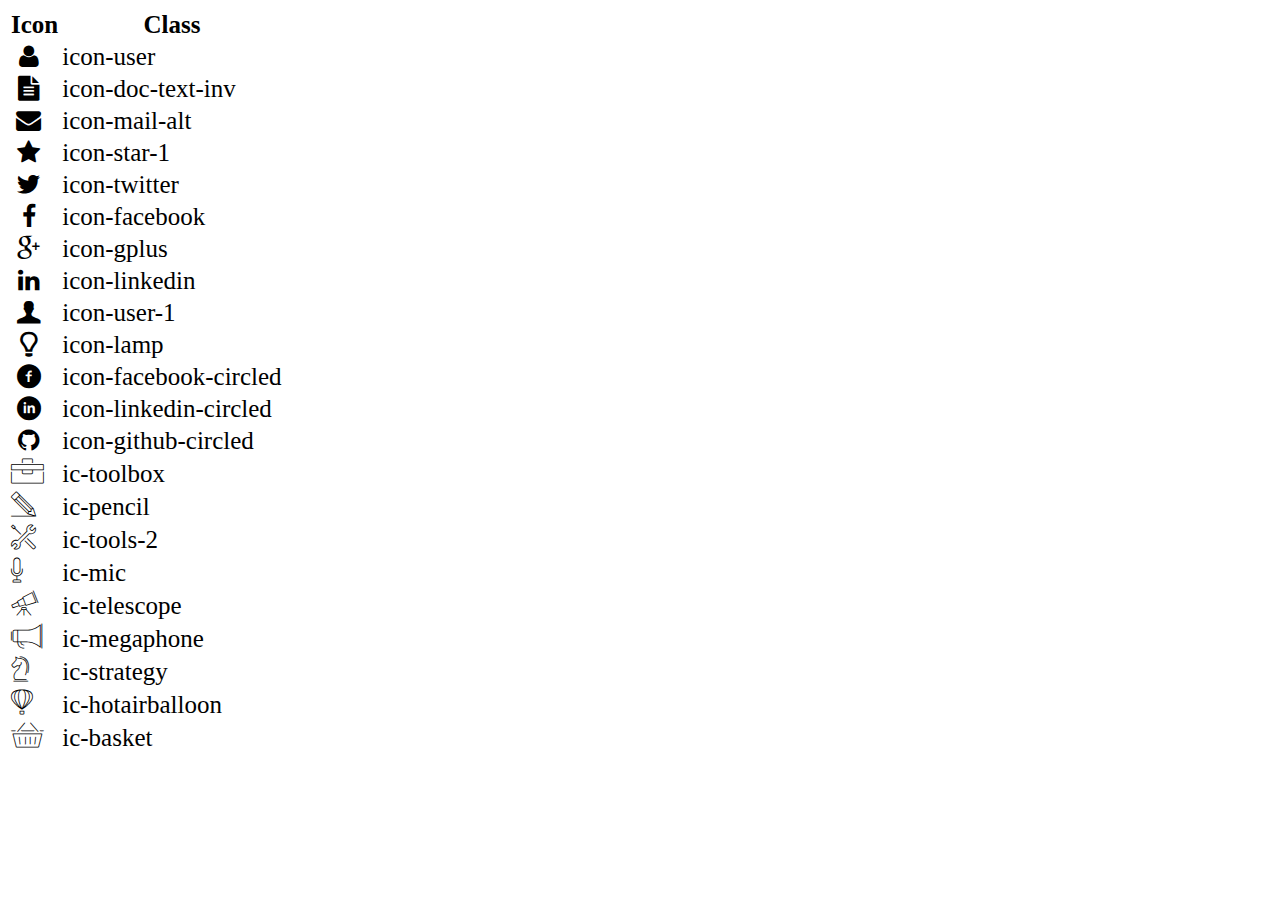
<file: icon-list.html>
<!DOCTYPE html>
<html lang="en">

<head>
    <meta charset="UTF-8">
    <meta http-equiv="X-UA-Compatible" content="IE=edge">
    <meta name="viewport" content="width=device-width, initial-scale=1.0">
    <link rel="stylesheet" href="css/font.css">
    <title>Icon List</title>
</head>

<body>
    <table style="font-size: 25px;">
        <thead>
            <tr>
                <th>Icon</th>
                <th>Class</th>
            </tr>
        </thead>
        <tbody>
            <tr>
                <td><i class="icon-user"></i></td>
                <td>icon-user</td>
            </tr>
            <tr>
                <td><i class="icon-doc-text-inv"></i></td>
                <td>icon-doc-text-inv</td>
            </tr>
            <tr>
                <td><i class="icon-mail-alt"></i></td>
                <td>icon-mail-alt</td>
            </tr>
            <tr>
                <td><i class="icon-star-1"></i></td>
                <td>icon-star-1</td>
            </tr>
            <tr>
                <td><i class="icon-twitter"></i></td>
                <td>icon-twitter</td>
            </tr>
            <tr>
                <td><i class="icon-facebook"></i></td>
                <td>icon-facebook</td>
            </tr>
            <tr>
                <td><i class="icon-gplus"></i></td>
                <td>icon-gplus</td>
            </tr>
            <tr>
                <td><i class="icon-linkedin"></i></td>
                <td>icon-linkedin</td>
            </tr>
            <tr>
                <td><i class="icon-user-1"></i></td>
                <td>icon-user-1</td>
            </tr>
            <tr>
                <td><i class="icon-lamp"></i></td>
                <td>icon-lamp</td>
            </tr>
            <tr>
                <td><i class="icon-facebook-circled"></i></td>
                <td>icon-facebook-circled</td>
            </tr>
            <tr>
                <td><i class="icon-linkedin-circled"></i></td>
                <td>icon-linkedin-circled</td>
            </tr>
            <tr>
                <td><i class="icon-github-circled"></i></td>
                <td>icon-github-circled</td>
            </tr>
            <tr>
                <td><i class="ic-toolbox"></i></td>
                <td>ic-toolbox</td>
            </tr>
            <tr>
                <td><i class="ic-pencil"></i></td>
                <td>ic-pencil</td>
            </tr>
            <tr>
                <td><i class="ic-tools-2"></i></td>
                <td>ic-tools-2</td>
            </tr>

            <tr>
                <td><i class="ic-mic"></i></td>
                <td>ic-mic</td>
            </tr>
            <tr>
                <td><i class="ic-telescope"></i></td>
                <td>ic-telescope</td>
            </tr>
            <tr>
                <td><i class="ic-megaphone"></i></td>
                <td>ic-megaphone</td>
            </tr>
            <tr>
                <td><i class="ic-strategy"></i></td>
                <td>ic-strategy</td>
            </tr>
            <tr>
                <td><i class="ic-hotairballoon"></i></td>
                <td>ic-hotairballoon</td>
            </tr>
            <tr>
                <td><i class="ic-basket"></i></td>
                <td>ic-basket</td>
            </tr>
        </tbody>
    </table>
</body>

</html>
</file>
<file: css/laptop.css>
* {
  margin: 0px;
  font-family: "Rubik", sans-serif;
  box-sizing: border-box;
}
#banner {
  background-image: linear-gradient(
      rgba(34, 34, 34, 0.6),
      rgba(34, 34, 34, 0.6)
    ),
    url("/images/banner.jpg");
  position: relative;
  height: 70vh;
  background-size: cover;
  text-align: center;
}
#banner h1,
#banner span {
  color: #f7f7f7;
  font-weight: 50;
  line-height: 1.5;
  padding-top: 70px;
}
#nav-bar {
  display: flex;
  text-align: center;
  gap: 30px;
  align-items: center;
  justify-content: center;
  border-bottom: 1px solid rgb(182, 174, 174);
}
#nav-bar i {
  color: rgb(72, 170, 206);
}
#nav-bar a {
  text-decoration: none;
  text-transform: uppercase;
  color: black;
}
#nav-bar .avatar img {
  border: 1px solid whitesmoke;
  border-radius: 50%;
  transform: scale(12);
  margin-left: 100px;
  margin-right: 100px;
}
#nav-bar .nav {
  border-left: 1px solid lightgray;
  padding: 20px 40px 20px;
}
.user,
.mail {
  border-left: 1px solid rgb(182, 174, 174);
  border-right: 1px solid rgb(182, 174, 174);
}
#about {
  display: grid;
  grid-template-columns: 50% 50%;
  color: rgb(80, 77, 77);
  clear: both;
}
#about .target {
  font-weight: lighter;
  align-items: center;
  justify-content: center;
  padding: 100px 140px 0px 100px;
}
#about .personal-info {
  list-style: none;
  align-items: center;
  justify-content: center;
  padding: 100px 140px 0px 70px;
}
#about .personal-info span {
  font-weight: 550;
}
#about .personal-info ul {
  margin: 0;
}
#about .personal-info .icon {
  color: rgb(72, 170, 206);
  margin: 30px 35px;
}

.bg-grey {
  background: #f7f7f7;
  height: auto;
}

section > .container {
  padding: 30px 50px;
}
#job-info .container {
  display: grid;
  grid-template-columns: 30% 30% 30%;
  justify-content: center;
  gap: 40px;
}
#job-info .container .header {
  display: grid;
  grid-template-columns: 75% 25%;
  padding: 30px;
}
#job-info .container .grid {
  border: 1px solid rgb(234, 232, 232);
  line-height: 30px;
  height: fit-content;
}
#job-info .container .grid i {
  font-size: 50px;
  color: rgb(190, 189, 189);
}
#job-info .container #exp .content span {
  border: 2px solid rgb(62, 178, 220);
  border-radius: 25px;
  background-color: rgb(62, 178, 220);
  color: white;
}
#job-info .container .content li,
#job-info .container .content p {
  color: grey;
}
#job-info .container .content li::marker {
  color: rgb(62, 178, 220);
  font-size: 25px;
}
#job-info .container #habits .content {
  display: flex;
  text-align: center;
  justify-content: center;
}
#job-info .container #habits .content .habit i {
  padding-top: 10px;
  font-size: 30px;
  border: 1px solid rgb(62, 178, 220);
  width: 60px;
  height: 60px;
  border-radius: 50%;
  align-items: center;
  text-align: center;
  justify-content: center;
  margin-left: 10px;
  color: rgb(62, 178, 220);
}
#language .content,
#skill .content {
  padding-left: 40px;
}
.span-blue {
  background: rgb(62, 178, 220);
  display: inline-block;
  height: 2px;
  margin-left: 10px;
  width: 50px;
}
.span-grey {
  background: #dee2e6;
  display: inline-block;
  height: 2px;
  margin-left: 10px;
  width: 50px;
}
#nav-bar {
  text-align: center;
}
#certificate .content {
  display: grid;
  grid-template-columns: 50% 50%;
  margin-left: 170px;
  margin-right: 170px;
}
#certificate .content .grid {
  clear: both;
  display: grid;
  grid-template-columns: 50% 50%;
  line-height: 20px;
  margin-top: 30px;
  padding-bottom: 30px;
  padding-left: 50px;
}
#certificate .content #cert_mid img {
  padding-left: 20px;
  border-left: 1px solid #d6c08d;
}
#project .content {
  justify-content: center;
  text-align: center;
  display: grid;
  grid-template-columns: 25% 25% 25%;
  margin-bottom: 40px;
  gap: 40px;
}
#project .content {
  justify-content: center;
  overflow: hidden;
}
#project .content .content-project {
  margin-left: 20px;
  border: 1px solid rgb(218, 218, 218);
}
#project .content .content-project {
  display: block;
}
#project .intro-project h2 {
  text-transform: uppercase;
}
#project .intro-project i,
#project .intro-project p {
  color: rgb(139, 137, 137);
}
#project .intro-project .intro {
  display: flex;
  justify-content: center;
  margin-top: 10px;
  margin-bottom: 10px;
}
#project .intro-project .detail {
  display: grid;
  grid-template-columns: 40% 50%;
  text-align: start;
}

#project .intro-project span {
  color: aliceblue;
  font-size: 12px;
  border: 1px solid rgb(14, 157, 209);
  background-color: rgb(14, 157, 209);
  border-radius: 30px;
  padding: 7px;
  text-align: center;
  align-items: center;
}

#project .content img {
  flex-shrink: 0;
  max-width: 100%;
  max-height: 40%;
  min-height: min-content;
  min-width: 30%;
}
#footer .container ul {
  list-style: none;
  display: flex;
  align-items: center;
  text-align: center;
  justify-content: center;
  margin-top: 100px;
}
#footer .container ul i {
  font-size: 30px;
  gap: 40px;
  color: rgb(62, 178, 220);
}
#footer .container ul li {
  color: rgb(160, 158, 158);
  margin-right: 35px;
}
</file>
<file: css/tablet.css>
@media screen and (max-width: 1280px) {
  .avatar {
    display: none;
    margin-left: 20px;
  }
  #nav-bar {
    gap: 0px;
  }
  #nav-bar .nav {
    border-right: 1px solid rgb(219, 214, 214);
    border-left: 1px solid rgb(219, 214, 214);
  }
  #nav-bar #certificate {
    margin-left: 50px;
  }

  #job-info .container {
    display: grid;
    grid-template-columns: 50% 50%;
  }
  #job-info .container .header h1{
    padding-top: 30px;
  }
  #job-info .container .grid {
    padding: 0px;
    align-items: center;
  }
  #certificate .content {
    justify-content: center;
  }
  #certificate .content .grid {
    display: block;
    justify-content: center;
    align-items: center;
  }
  #project .content {
    justify-content: center;
    overflow: hidden;

  }
  #project .content img {
    flex-shrink: 0;
    max-width: 100%;
    max-height: 40%;
    min-height: min-content;
    min-width: 30%;
  }
  #job-info .container .header {
    display: grid;
    grid-template-columns: 55% 45%;
    padding: 40px;
  }
  #job-info .container #habits .content {
    display: grid;
    grid-template-columns: 32% 32% 32%;
  }
  #job-info .container #habits .content .habit p{
    justify-content: center;
    text-align: center;
    align-items: center;
  }
  #job-info .container #habits .content .habit i{
    padding-top: 10px;
    justify-content: center;
    text-align: center;
    align-items: center;
    
  }
}
</file>
<file: css/mobile.css>
@media screen and (max-width: 896px) {
  * {
    margin: 0px;
    font-family: "Rubik", sans-serif;
    box-sizing: border-box;
  }
  #nav-bar {
    display: block;
    gap: 0px;
    text-align: center;
    justify-content: center;
    align-items: center;
  }
  #nav-bar #certificate {
    margin-left: 0px;
  }
  #nav-bar a {
    text-align: start;
    align-self: start;
  }
  #about {
    display: grid;
    grid-template-columns: 100%;
  }
  #job-info .container {
    display: grid;
    grid-template-columns: 80%;
    justify-content: center;
  }
  #certificate .content {
    display: block;
    border-style: none;
  }
  #certificate .content .grid {
    display: block;
    border-style: none;
    padding-left: 0px;
    justify-content: center;
    padding: 0px;
  }

  #certificate .content .grid img {
    width: 100%;
    height: auto;
    
    margin-left: 0px;
    justify-content: center;
    padding: 0px;
  }
  #certificate .content #cert_mid img{
    border-style: none;
    padding-left: 0px;
  }
  #project .content {
    justify-content: center;
    align-items: center;
    overflow: hidden;
  }
  #project .content img {
    flex-shrink: 0;
    min-width: 100%;
    min-height: 100%;
  }
  #project .content {
    display: grid;
    grid-template-columns: 70%;
  }
  #project .content .content-project{
    margin-top: 30px;

  }
  #job-info .container .header {
    display: grid;
    grid-template-columns: 65% 35%;
    padding: 40px;
  }
  #job-info .container #habits .content .habit i {
    padding-top: 10px;
    justify-content: center;
    text-align: center;
    align-items: center;
   
  }
}
</file>
<file: css/font.css>
@font-face {
	font-family: 'open_sanslight';
	src: url('../fonts/OpenSans-Light-webfont.eot');
	src: url('../fonts/OpenSans-Light-webfont.eot#iefix') format('embedded-opentype'),
		url('../fonts/OpenSans-Light-webfont.woff') format('woff'),
		url('../fonts/OpenSans-Light-webfont.ttf') format('truetype'),
		url('../fonts/OpenSans-Light-webfont.svg#open_sanslight') format('svg');
	font-weight: normal;
	font-style: normal;

}

@font-face {
	font-family: 'open_sansitalic';
	src: url('../fonts/OpenSans-Italic-webfont.eot');
	src: url('../fonts/OpenSans-Italic-webfont.eot#iefix') format('embedded-opentype'),
		url('../fonts/OpenSans-Italic-webfont.woff') format('woff'),
		url('../fonts/OpenSans-Italic-webfont.ttf') format('truetype'),
		url('../fonts/OpenSans-Italic-webfont.svg#open_sansitalic') format('svg');
	font-weight: normal;
	font-style: normal;

}

@font-face {
	font-family: 'open_sanssemibold';
	src: url('../fonts/OpenSans-Semibold-webfont.eot');
	src: url('../fonts/OpenSans-Semibold-webfont.eot#iefix') format('embedded-opentype'),
		url('../fonts/OpenSans-Semibold-webfont.woff') format('woff'),
		url('../fonts/OpenSans-Semibold-webfont.ttf') format('truetype'),
		url('../fonts/OpenSans-Semibold-webfont.svg#open_sanssemibold') format('svg');
	font-weight: normal;
	font-style: normal;

}


@font-face {
	font-family: 'open_sanslight_italic';
	src: url('../fonts/OpenSans-LightItalic-webfont.eot');
	src: url('../fonts/OpenSans-LightItalic-webfont.eot#iefix') format('embedded-opentype'),
		url('../fonts/OpenSans-LightItalic-webfont.woff') format('woff'),
		url('../fonts/OpenSans-LightItalic-webfont.ttf') format('truetype'),
		url('../fonts/OpenSans-LightItalic-webfont.svg#open_sanslight_italic') format('svg');
	font-weight: normal;
	font-style: normal;

}

@font-face {
	font-family: 'open_sansregular';
	src: url('../fonts/OpenSans-Regular-webfont.eot');
	src: url('../fonts/OpenSans-Regular-webfont.eot#iefix') format('embedded-opentype'),
		url('../fonts/OpenSans-Regular-webfont.woff') format('woff'),
		url('../fonts/OpenSans-Regular-webfont.ttf') format('truetype'),
		url('../fonts/OpenSans-Regular-webfont.svg#open_sansregular') format('svg');
	font-weight: normal;
	font-style: normal;

}


@font-face {
	font-family: 'fontello';
	src: url('../fonts/fontello.eot');
	src: url('../fonts/fontello.eot#iefix') format('embedded-opentype'),
		url('../fonts/fontello.woff') format('woff'),
		url('../fonts/fontello.ttf') format('truetype'),
		url('../fonts/fontello.svg#fontello') format('svg');
	font-weight: normal;
	font-style: normal;
}

[class^="icon-"]:before,
[class*=" icon-"]:before {
	font-family: "fontello";
	font-style: normal;
	font-weight: normal;
	speak: none;

	display: inline-block;
	text-decoration: inherit;
	width: 1em;
	margin-right: .2em;
	text-align: center;
	/* opacity: .8; */

	/* For safety - reset parent styles, that can break glyph codes*/
	font-variant: normal;
	text-transform: none;

	/* fix buttons height, for twitter bootstrap */
	line-height: 1em;

	/* Animation center compensation - margins should be symmetric */
	/* remove if not needed */
	margin-left: .2em;

	/* you can be more comfortable with increased icons size */
	/* font-size: 120%; */

	/* Font smoothing. That was taken from TWBS */
	-webkit-font-smoothing: antialiased;
	-moz-osx-font-smoothing: grayscale;

	/* Uncomment for 3D effect */
	/* text-shadow: 1px 1px 1px rgba(127, 127, 127, 0.3); */
}

.icon-emo-happy:before {
	content: '\e800';
}

/* '' */
.icon-emo-wink:before {
	content: '\e801';
}

/* '' */
.icon-emo-wink2:before {
	content: '\e802';
}

/* '' */
.icon-emo-unhappy:before {
	content: '\e803';
}

/* '' */
.icon-emo-sleep:before {
	content: '\e804';
}

/* '' */
.icon-emo-thumbsup:before {
	content: '\e805';
}

/* '' */
.icon-emo-devil:before {
	content: '\e806';
}

/* '' */
.icon-emo-surprised:before {
	content: '\e807';
}

/* '' */
.icon-emo-tongue:before {
	content: '\e808';
}

/* '' */
.icon-emo-coffee:before {
	content: '\e809';
}

/* '' */
.icon-emo-sunglasses:before {
	content: '\e80a';
}

/* '' */
.icon-emo-displeased:before {
	content: '\e80b';
}

/* '' */
.icon-emo-beer:before {
	content: '\e80c';
}

/* '' */
.icon-emo-grin:before {
	content: '\e80d';
}

/* '' */
.icon-emo-angry:before {
	content: '\e80e';
}

/* '' */
.icon-emo-saint:before {
	content: '\e80f';
}

/* '' */
.icon-emo-cry:before {
	content: '\e810';
}

/* '' */
.icon-emo-shoot:before {
	content: '\e811';
}

/* '' */
.icon-emo-squint:before {
	content: '\e812';
}

/* '' */
.icon-emo-laugh:before {
	content: '\e813';
}

/* '' */
.icon-spin1:before {
	content: '\e814';
}

/* '' */
.icon-spin2:before {
	content: '\e815';
}

/* '' */
.icon-spin3:before {
	content: '\e816';
}

/* '' */
.icon-spin4:before {
	content: '\e817';
}

/* '' */
.icon-spin5:before {
	content: '\e818';
}

/* '' */
.icon-spin6:before {
	content: '\e819';
}

/* '' */
.icon-firefox:before {
	content: '\e81a';
}

/* '' */
.icon-chrome:before {
	content: '\e81b';
}

/* '' */
.icon-opera:before {
	content: '\e81c';
}

/* '' */
.icon-ie:before {
	content: '\e81d';
}

/* '' */
.icon-crown:before {
	content: '\e81e';
}

/* '' */
.icon-crown-plus:before {
	content: '\e81f';
}

/* '' */
.icon-crown-minus:before {
	content: '\e820';
}

/* '' */
.icon-marquee:before {
	content: '\e821';
}

/* '' */
.icon-glass:before {
	content: '\e822';
}

/* '' */
.icon-music:before {
	content: '\e823';
}

/* '' */
.icon-search:before {
	content: '\e824';
}

/* '' */
.icon-mail:before {
	content: '\e825';
}

/* '' */
.icon-mail-alt:before {
	content: '\e826';
}

/* '' */
.icon-mail-squared:before {
	content: '\e827';
}

/* '' */
.icon-heart:before {
	content: '\e828';
}

/* '' */
.icon-heart-empty:before {
	content: '\e829';
}

/* '' */
.icon-star-1:before {
	content: '\e82a';
}

/* '' */
.icon-star-empty-1:before {
	content: '\e82b';
}

/* '' */
.icon-star-half:before {
	content: '\e82c';
}

/* '' */
.icon-star-half-alt:before {
	content: '\e82d';
}

/* '' */
.icon-user:before {
	content: '\e82e';
}

/* '' */
.icon-user-plus:before {
	content: '\e82f';
}

/* '' */
.icon-user-times:before {
	content: '\e830';
}

/* '' */
.icon-users:before {
	content: '\e831';
}

/* '' */
.icon-male:before {
	content: '\e832';
}

/* '' */
.icon-female:before {
	content: '\e833';
}

/* '' */
.icon-child:before {
	content: '\e834';
}

/* '' */
.icon-user-secret:before {
	content: '\e835';
}

/* '' */
.icon-video:before {
	content: '\e836';
}

/* '' */
.icon-videocam:before {
	content: '\e837';
}

/* '' */
.icon-picture:before {
	content: '\e838';
}

/* '' */
.icon-camera:before {
	content: '\e839';
}

/* '' */
.icon-camera-alt:before {
	content: '\e83a';
}

/* '' */
.icon-th-large:before {
	content: '\e83b';
}

/* '' */
.icon-th:before {
	content: '\e83c';
}

/* '' */
.icon-th-list:before {
	content: '\e83d';
}

/* '' */
.icon-ok:before {
	content: '\e83e';
}

/* '' */
.icon-ok-circled:before {
	content: '\e83f';
}

/* '' */
.icon-ok-circled2:before {
	content: '\e840';
}

/* '' */
.icon-ok-squared:before {
	content: '\e841';
}

/* '' */
.icon-cancel:before {
	content: '\e842';
}

/* '' */
.icon-cancel-circled:before {
	content: '\e843';
}

/* '' */
.icon-cancel-circled2:before {
	content: '\e844';
}

/* '' */
.icon-plus:before {
	content: '\e845';
}

/* '' */
.icon-plus-circled:before {
	content: '\e846';
}

/* '' */
.icon-plus-squared:before {
	content: '\e847';
}

/* '' */
.icon-plus-squared-alt:before {
	content: '\e848';
}

/* '' */
.icon-minus:before {
	content: '\e849';
}

/* '' */
.icon-minus-circled:before {
	content: '\e84a';
}

/* '' */
.icon-minus-squared:before {
	content: '\e84b';
}

/* '' */
.icon-minus-squared-alt:before {
	content: '\e84c';
}

/* '' */
.icon-help:before {
	content: '\e84d';
}

/* '' */
.icon-help-circled:before {
	content: '\e84e';
}

/* '' */
.icon-info-circled:before {
	content: '\e84f';
}

/* '' */
.icon-info:before {
	content: '\e850';
}

/* '' */
.icon-home:before {
	content: '\e851';
}

/* '' */
.icon-link:before {
	content: '\e852';
}

/* '' */
.icon-unlink:before {
	content: '\e853';
}

/* '' */
.icon-link-ext:before {
	content: '\e854';
}

/* '' */
.icon-link-ext-alt:before {
	content: '\e855';
}

/* '' */
.icon-attach:before {
	content: '\e856';
}

/* '' */
.icon-lock:before {
	content: '\e857';
}

/* '' */
.icon-lock-open:before {
	content: '\e858';
}

/* '' */
.icon-lock-open-alt:before {
	content: '\e859';
}

/* '' */
.icon-pin:before {
	content: '\e85a';
}

/* '' */
.icon-eye:before {
	content: '\e85b';
}

/* '' */
.icon-eye-off:before {
	content: '\e85c';
}

/* '' */
.icon-tag-1:before {
	content: '\e85d';
}

/* '' */
.icon-tags:before {
	content: '\e85e';
}

/* '' */
.icon-bookmark:before {
	content: '\e85f';
}

/* '' */
.icon-bookmark-empty:before {
	content: '\e860';
}

/* '' */
.icon-flag:before {
	content: '\e861';
}

/* '' */
.icon-flag-empty:before {
	content: '\e862';
}

/* '' */
.icon-flag-checkered:before {
	content: '\e863';
}

/* '' */
.icon-thumbs-up:before {
	content: '\e864';
}

/* '' */
.icon-thumbs-down:before {
	content: '\e865';
}

/* '' */
.icon-thumbs-up-alt:before {
	content: '\e866';
}

/* '' */
.icon-thumbs-down-alt:before {
	content: '\e867';
}

/* '' */
.icon-download:before {
	content: '\e868';
}

/* '' */
.icon-upload:before {
	content: '\e869';
}

/* '' */
.icon-download-cloud:before {
	content: '\e86a';
}

/* '' */
.icon-upload-cloud:before {
	content: '\e86b';
}

/* '' */
.icon-reply:before {
	content: '\e86c';
}

/* '' */
.icon-reply-all:before {
	content: '\e86d';
}

/* '' */
.icon-forward:before {
	content: '\e86e';
}

/* '' */
.icon-quote-left:before {
	content: '\e86f';
}

/* '' */
.icon-quote-right:before {
	content: '\e870';
}

/* '' */
.icon-code:before {
	content: '\e871';
}

/* '' */
.icon-export:before {
	content: '\e872';
}

/* '' */
.icon-export-alt:before {
	content: '\e873';
}

/* '' */
.icon-share:before {
	content: '\e874';
}

/* '' */
.icon-share-squared:before {
	content: '\e875';
}

/* '' */
.icon-pencil:before {
	content: '\e876';
}

/* '' */
.icon-pencil-squared:before {
	content: '\e877';
}

/* '' */
.icon-edit:before {
	content: '\e878';
}

/* '' */
.icon-print:before {
	content: '\e879';
}

/* '' */
.icon-retweet:before {
	content: '\e87a';
}

/* '' */
.icon-keyboard:before {
	content: '\e87b';
}

/* '' */
.icon-gamepad:before {
	content: '\e87c';
}

/* '' */
.icon-comment:before {
	content: '\e87d';
}

/* '' */
.icon-chat:before {
	content: '\e87e';
}

/* '' */
.icon-comment-empty:before {
	content: '\e87f';
}

/* '' */
.icon-chat-empty:before {
	content: '\e880';
}

/* '' */
.icon-bell:before {
	content: '\e881';
}

/* '' */
.icon-bell-alt:before {
	content: '\e882';
}

/* '' */
.icon-bell-off:before {
	content: '\e883';
}

/* '' */
.icon-bell-off-empty:before {
	content: '\e884';
}

/* '' */
.icon-attention-alt:before {
	content: '\e885';
}

/* '' */
.icon-attention:before {
	content: '\e886';
}

/* '' */
.icon-attention-circled:before {
	content: '\e887';
}

/* '' */
.icon-location:before {
	content: '\e888';
}

/* '' */
.icon-direction:before {
	content: '\e889';
}

/* '' */
.icon-compass:before {
	content: '\e88a';
}

/* '' */
.icon-trash:before {
	content: '\e88b';
}

/* '' */
.icon-trash-empty:before {
	content: '\e88c';
}

/* '' */
.icon-doc:before {
	content: '\e88d';
}

/* '' */
.icon-docs:before {
	content: '\e88e';
}

/* '' */
.icon-doc-text:before {
	content: '\e88f';
}

/* '' */
.icon-doc-inv:before {
	content: '\e890';
}

/* '' */
.icon-doc-text-inv:before {
	content: '\e891';
}

/* '' */
.icon-file-pdf:before {
	content: '\e892';
}

/* '' */
.icon-file-word:before {
	content: '\e893';
}

/* '' */
.icon-file-excel:before {
	content: '\e894';
}

/* '' */
.icon-file-powerpoint:before {
	content: '\e895';
}

/* '' */
.icon-file-image:before {
	content: '\e896';
}

/* '' */
.icon-file-archive:before {
	content: '\e897';
}

/* '' */
.icon-file-audio:before {
	content: '\e898';
}

/* '' */
.icon-file-video:before {
	content: '\e899';
}

/* '' */
.icon-file-code:before {
	content: '\e89a';
}

/* '' */
.icon-folder:before {
	content: '\e89b';
}

/* '' */
.icon-folder-open:before {
	content: '\e89c';
}

/* '' */
.icon-folder-empty:before {
	content: '\e89d';
}

/* '' */
.icon-folder-open-empty:before {
	content: '\e89e';
}

/* '' */
.icon-box:before {
	content: '\e89f';
}

/* '' */
.icon-rss:before {
	content: '\e8a0';
}

/* '' */
.icon-rss-squared:before {
	content: '\e8a1';
}

/* '' */
.icon-phone:before {
	content: '\e8a2';
}

/* '' */
.icon-phone-squared:before {
	content: '\e8a3';
}

/* '' */
.icon-fax:before {
	content: '\e8a4';
}

/* '' */
.icon-menu:before {
	content: '\e8a5';
}

/* '' */
.icon-cog:before {
	content: '\e8a6';
}

/* '' */
.icon-cog-alt:before {
	content: '\e8a7';
}

/* '' */
.icon-wrench:before {
	content: '\e8a8';
}

/* '' */
.icon-sliders:before {
	content: '\e8a9';
}

/* '' */
.icon-basket:before {
	content: '\e8aa';
}

/* '' */
.icon-cart-plus:before {
	content: '\e8ab';
}

/* '' */
.icon-cart-arrow-down:before {
	content: '\e8ac';
}

/* '' */
.icon-calendar:before {
	content: '\e8ad';
}

/* '' */
.icon-calendar-empty:before {
	content: '\e8ae';
}

/* '' */
.icon-login:before {
	content: '\e8af';
}

/* '' */
.icon-logout:before {
	content: '\e8b0';
}

/* '' */
.icon-mic:before {
	content: '\e8b1';
}

/* '' */
.icon-mute:before {
	content: '\e8b2';
}

/* '' */
.icon-volume-off:before {
	content: '\e8b3';
}

/* '' */
.icon-volume-down:before {
	content: '\e8b4';
}

/* '' */
.icon-volume-up:before {
	content: '\e8b5';
}

/* '' */
.icon-headphones:before {
	content: '\e8b6';
}

/* '' */
.icon-clock:before {
	content: '\e8b7';
}

/* '' */
.icon-lightbulb:before {
	content: '\e8b8';
}

/* '' */
.icon-block:before {
	content: '\e8b9';
}

/* '' */
.icon-resize-full:before {
	content: '\e8ba';
}

/* '' */
.icon-resize-full-alt:before {
	content: '\e8bb';
}

/* '' */
.icon-resize-small:before {
	content: '\e8bc';
}

/* '' */
.icon-resize-vertical:before {
	content: '\e8bd';
}

/* '' */
.icon-resize-horizontal:before {
	content: '\e8be';
}

/* '' */
.icon-move:before {
	content: '\e8bf';
}

/* '' */
.icon-zoom-in:before {
	content: '\e8c0';
}

/* '' */
.icon-zoom-out:before {
	content: '\e8c1';
}

/* '' */
.icon-down-circled2:before {
	content: '\e8c2';
}

/* '' */
.icon-up-circled2:before {
	content: '\e8c3';
}

/* '' */
.icon-left-circled2:before {
	content: '\e8c4';
}

/* '' */
.icon-right-circled2:before {
	content: '\e8c5';
}

/* '' */
.icon-down-dir:before {
	content: '\e8c6';
}

/* '' */
.icon-up-dir:before {
	content: '\e8c7';
}

/* '' */
.icon-left-dir:before {
	content: '\e8c8';
}

/* '' */
.icon-right-dir:before {
	content: '\e8c9';
}

/* '' */
.icon-down-open:before {
	content: '\e8ca';
}

/* '' */
.icon-left-open:before {
	content: '\e8cb';
}

/* '' */
.icon-right-open:before {
	content: '\e8cc';
}

/* '' */
.icon-up-open:before {
	content: '\e8cd';
}

/* '' */
.icon-angle-left:before {
	content: '\e8ce';
}

/* '' */
.icon-angle-right:before {
	content: '\e8cf';
}

/* '' */
.icon-angle-up:before {
	content: '\e8d0';
}

/* '' */
.icon-angle-down:before {
	content: '\e8d1';
}

/* '' */
.icon-angle-circled-left:before {
	content: '\e8d2';
}

/* '' */
.icon-angle-circled-right:before {
	content: '\e8d3';
}

/* '' */
.icon-angle-circled-up:before {
	content: '\e8d4';
}

/* '' */
.icon-angle-circled-down:before {
	content: '\e8d5';
}

/* '' */
.icon-angle-double-left:before {
	content: '\e8d6';
}

/* '' */
.icon-angle-double-right:before {
	content: '\e8d7';
}

/* '' */
.icon-angle-double-up:before {
	content: '\e8d8';
}

/* '' */
.icon-angle-double-down:before {
	content: '\e8d9';
}

/* '' */
.icon-down:before {
	content: '\e8da';
}

/* '' */
.icon-left:before {
	content: '\e8db';
}

/* '' */
.icon-right:before {
	content: '\e8dc';
}

/* '' */
.icon-up:before {
	content: '\e8dd';
}

/* '' */
.icon-down-big:before {
	content: '\e8de';
}

/* '' */
.icon-left-big:before {
	content: '\e8df';
}

/* '' */
.icon-right-big:before {
	content: '\e8e0';
}

/* '' */
.icon-up-big:before {
	content: '\e8e1';
}

/* '' */
.icon-right-hand:before {
	content: '\e8e2';
}

/* '' */
.icon-left-hand:before {
	content: '\e8e3';
}

/* '' */
.icon-up-hand:before {
	content: '\e8e4';
}

/* '' */
.icon-down-hand:before {
	content: '\e8e5';
}

/* '' */
.icon-left-circled:before {
	content: '\e8e6';
}

/* '' */
.icon-right-circled:before {
	content: '\e8e7';
}

/* '' */
.icon-up-circled:before {
	content: '\e8e8';
}

/* '' */
.icon-down-circled:before {
	content: '\e8e9';
}

/* '' */
.icon-cw:before {
	content: '\e8ea';
}

/* '' */
.icon-ccw:before {
	content: '\e8eb';
}

/* '' */
.icon-arrows-cw:before {
	content: '\e8ec';
}

/* '' */
.icon-level-up:before {
	content: '\e8ed';
}

/* '' */
.icon-level-down:before {
	content: '\e8ee';
}

/* '' */
.icon-shuffle:before {
	content: '\e8ef';
}

/* '' */
.icon-exchange:before {
	content: '\e8f0';
}

/* '' */
.icon-history:before {
	content: '\e8f1';
}

/* '' */
.icon-expand:before {
	content: '\e8f2';
}

/* '' */
.icon-collapse:before {
	content: '\e8f3';
}

/* '' */
.icon-expand-right:before {
	content: '\e8f4';
}

/* '' */
.icon-collapse-left:before {
	content: '\e8f5';
}

/* '' */
.icon-play:before {
	content: '\e8f6';
}

/* '' */
.icon-play-circled:before {
	content: '\e8f7';
}

/* '' */
.icon-play-circled2:before {
	content: '\e8f8';
}

/* '' */
.icon-stop:before {
	content: '\e8f9';
}

/* '' */
.icon-pause:before {
	content: '\e8fa';
}

/* '' */
.icon-to-end:before {
	content: '\e8fb';
}

/* '' */
.icon-to-end-alt:before {
	content: '\e8fc';
}

/* '' */
.icon-to-start:before {
	content: '\e8fd';
}

/* '' */
.icon-to-start-alt:before {
	content: '\e8fe';
}

/* '' */
.icon-fast-fw:before {
	content: '\e8ff';
}

/* '' */
.icon-fast-bw:before {
	content: '\e900';
}

/* '' */
.icon-eject:before {
	content: '\e901';
}

/* '' */
.icon-target:before {
	content: '\e902';
}

/* '' */
.icon-signal:before {
	content: '\e903';
}

/* '' */
.icon-wifi:before {
	content: '\e904';
}

/* '' */
.icon-award:before {
	content: '\e905';
}

/* '' */
.icon-desktop:before {
	content: '\e906';
}

/* '' */
.icon-laptop:before {
	content: '\e907';
}

/* '' */
.icon-tablet:before {
	content: '\e908';
}

/* '' */
.icon-mobile:before {
	content: '\e909';
}

/* '' */
.icon-inbox:before {
	content: '\e90a';
}

/* '' */
.icon-globe:before {
	content: '\e90b';
}

/* '' */
.icon-sun:before {
	content: '\e90c';
}

/* '' */
.icon-cloud:before {
	content: '\e90d';
}

/* '' */
.icon-flash:before {
	content: '\e90e';
}

/* '' */
.icon-moon:before {
	content: '\e90f';
}

/* '' */
.icon-umbrella-1:before {
	content: '\e910';
}

/* '' */
.icon-flight:before {
	content: '\e911';
}

/* '' */
.icon-fighter-jet:before {
	content: '\e912';
}

/* '' */
.icon-paper-plane:before {
	content: '\e913';
}

/* '' */
.icon-paper-plane-empty:before {
	content: '\e914';
}

/* '' */
.icon-space-shuttle:before {
	content: '\e915';
}

/* '' */
.icon-leaf:before {
	content: '\e916';
}

/* '' */
.icon-font:before {
	content: '\e917';
}

/* '' */
.icon-bold:before {
	content: '\e918';
}

/* '' */
.icon-medium:before {
	content: '\e919';
}

/* '' */
.icon-italic:before {
	content: '\e91a';
}

/* '' */
.icon-header:before {
	content: '\e91b';
}

/* '' */
.icon-paragraph:before {
	content: '\e91c';
}

/* '' */
.icon-text-height:before {
	content: '\e91d';
}

/* '' */
.icon-text-width:before {
	content: '\e91e';
}

/* '' */
.icon-align-left:before {
	content: '\e91f';
}

/* '' */
.icon-align-center:before {
	content: '\e920';
}

/* '' */
.icon-align-right:before {
	content: '\e921';
}

/* '' */
.icon-align-justify:before {
	content: '\e922';
}

/* '' */
.icon-list:before {
	content: '\e923';
}

/* '' */
.icon-indent-left:before {
	content: '\e924';
}

/* '' */
.icon-indent-right:before {
	content: '\e925';
}

/* '' */
.icon-list-bullet:before {
	content: '\e926';
}

/* '' */
.icon-list-numbered:before {
	content: '\e927';
}

/* '' */
.icon-strike:before {
	content: '\e928';
}

/* '' */
.icon-underline:before {
	content: '\e929';
}

/* '' */
.icon-superscript:before {
	content: '\e92a';
}

/* '' */
.icon-subscript:before {
	content: '\e92b';
}

/* '' */
.icon-table:before {
	content: '\e92c';
}

/* '' */
.icon-columns:before {
	content: '\e92d';
}

/* '' */
.icon-crop:before {
	content: '\e92e';
}

/* '' */
.icon-scissors:before {
	content: '\e92f';
}

/* '' */
.icon-paste:before {
	content: '\e930';
}

/* '' */
.icon-briefcase:before {
	content: '\e931';
}

/* '' */
.icon-suitcase:before {
	content: '\e932';
}

/* '' */
.icon-ellipsis:before {
	content: '\e933';
}

/* '' */
.icon-ellipsis-vert:before {
	content: '\e934';
}

/* '' */
.icon-off:before {
	content: '\e935';
}

/* '' */
.icon-road:before {
	content: '\e936';
}

/* '' */
.icon-list-alt:before {
	content: '\e937';
}

/* '' */
.icon-qrcode:before {
	content: '\e938';
}

/* '' */
.icon-barcode:before {
	content: '\e939';
}

/* '' */
.icon-book:before {
	content: '\e93a';
}

/* '' */
.icon-ajust:before {
	content: '\e93b';
}

/* '' */
.icon-tint:before {
	content: '\e93c';
}

/* '' */
.icon-toggle-off:before {
	content: '\e93d';
}

/* '' */
.icon-toggle-on:before {
	content: '\e93e';
}

/* '' */
.icon-check:before {
	content: '\e93f';
}

/* '' */
.icon-check-empty:before {
	content: '\e940';
}

/* '' */
.icon-circle:before {
	content: '\e941';
}

/* '' */
.icon-circle-empty:before {
	content: '\e942';
}

/* '' */
.icon-circle-thin:before {
	content: '\e943';
}

/* '' */
.icon-circle-notch:before {
	content: '\e944';
}

/* '' */
.icon-dot-circled:before {
	content: '\e945';
}

/* '' */
.icon-asterisk:before {
	content: '\e946';
}

/* '' */
.icon-gift:before {
	content: '\e947';
}

/* '' */
.icon-fire:before {
	content: '\e948';
}

/* '' */
.icon-magnet:before {
	content: '\e949';
}

/* '' */
.icon-chart-bar:before {
	content: '\e94a';
}

/* '' */
.icon-chart-area:before {
	content: '\e94b';
}

/* '' */
.icon-chart-pie:before {
	content: '\e94c';
}

/* '' */
.icon-chart-line:before {
	content: '\e94d';
}

/* '' */
.icon-ticket:before {
	content: '\e94e';
}

/* '' */
.icon-credit-card:before {
	content: '\e94f';
}

/* '' */
.icon-floppy:before {
	content: '\e950';
}

/* '' */
.icon-megaphone:before {
	content: '\e951';
}

/* '' */
.icon-hdd:before {
	content: '\e952';
}

/* '' */
.icon-key:before {
	content: '\e953';
}

/* '' */
.icon-fork:before {
	content: '\e954';
}

/* '' */
.icon-rocket:before {
	content: '\e955';
}

/* '' */
.icon-bug:before {
	content: '\e956';
}

/* '' */
.icon-certificate:before {
	content: '\e957';
}

/* '' */
.icon-tasks:before {
	content: '\e958';
}

/* '' */
.icon-filter:before {
	content: '\e959';
}

/* '' */
.icon-beaker:before {
	content: '\e95a';
}

/* '' */
.icon-magic:before {
	content: '\e95b';
}

/* '' */
.icon-cab:before {
	content: '\e95c';
}

/* '' */
.icon-taxi:before {
	content: '\e95d';
}

/* '' */
.icon-truck:before {
	content: '\e95e';
}

/* '' */
.icon-bus:before {
	content: '\e95f';
}

/* '' */
.icon-bicycle:before {
	content: '\e960';
}

/* '' */
.icon-motorcycle:before {
	content: '\e961';
}

/* '' */
.icon-train:before {
	content: '\e962';
}

/* '' */
.icon-subway:before {
	content: '\e963';
}

/* '' */
.icon-ship:before {
	content: '\e964';
}

/* '' */
.icon-money:before {
	content: '\e965';
}

/* '' */
.icon-euro:before {
	content: '\e966';
}

/* '' */
.icon-pound:before {
	content: '\e967';
}

/* '' */
.icon-dollar:before {
	content: '\e968';
}

/* '' */
.icon-rupee:before {
	content: '\e969';
}

/* '' */
.icon-yen:before {
	content: '\e96a';
}

/* '' */
.icon-rouble:before {
	content: '\e96b';
}

/* '' */
.icon-shekel:before {
	content: '\e96c';
}

/* '' */
.icon-try:before {
	content: '\e96d';
}

/* '' */
.icon-won:before {
	content: '\e96e';
}

/* '' */
.icon-bitcoin:before {
	content: '\e96f';
}

/* '' */
.icon-viacoin:before {
	content: '\e970';
}

/* '' */
.icon-sort:before {
	content: '\e971';
}

/* '' */
.icon-sort-down:before {
	content: '\e972';
}

/* '' */
.icon-sort-up:before {
	content: '\e973';
}

/* '' */
.icon-sort-alt-up:before {
	content: '\e974';
}

/* '' */
.icon-sort-alt-down:before {
	content: '\e975';
}

/* '' */
.icon-sort-name-up:before {
	content: '\e976';
}

/* '' */
.icon-sort-name-down:before {
	content: '\e977';
}

/* '' */
.icon-sort-number-up:before {
	content: '\e978';
}

/* '' */
.icon-sort-number-down:before {
	content: '\e979';
}

/* '' */
.icon-hammer:before {
	content: '\e97a';
}

/* '' */
.icon-gauge:before {
	content: '\e97b';
}

/* '' */
.icon-sitemap:before {
	content: '\e97c';
}

/* '' */
.icon-spinner:before {
	content: '\e97d';
}

/* '' */
.icon-coffee:before {
	content: '\e97e';
}

/* '' */
.icon-food:before {
	content: '\e97f';
}

/* '' */
.icon-beer:before {
	content: '\e980';
}

/* '' */
.icon-user-md:before {
	content: '\e981';
}

/* '' */
.icon-stethoscope:before {
	content: '\e982';
}

/* '' */
.icon-heartbeat:before {
	content: '\e983';
}

/* '' */
.icon-ambulance:before {
	content: '\e984';
}

/* '' */
.icon-medkit:before {
	content: '\e985';
}

/* '' */
.icon-h-sigh:before {
	content: '\e986';
}

/* '' */
.icon-bed:before {
	content: '\e987';
}

/* '' */
.icon-hospital:before {
	content: '\e988';
}

/* '' */
.icon-building:before {
	content: '\e989';
}

/* '' */
.icon-building-filled:before {
	content: '\e98a';
}

/* '' */
.icon-bank:before {
	content: '\e98b';
}

/* '' */
.icon-smile:before {
	content: '\e98c';
}

/* '' */
.icon-frown:before {
	content: '\e98d';
}

/* '' */
.icon-meh:before {
	content: '\e98e';
}

/* '' */
.icon-anchor:before {
	content: '\e98f';
}

/* '' */
.icon-terminal:before {
	content: '\e990';
}

/* '' */
.icon-eraser:before {
	content: '\e991';
}

/* '' */
.icon-puzzle:before {
	content: '\e992';
}

/* '' */
.icon-shield:before {
	content: '\e993';
}

/* '' */
.icon-extinguisher:before {
	content: '\e994';
}

/* '' */
.icon-bullseye:before {
	content: '\e995';
}

/* '' */
.icon-wheelchair:before {
	content: '\e996';
}

/* '' */
.icon-language:before {
	content: '\e997';
}

/* '' */
.icon-graduation-cap:before {
	content: '\e998';
}

/* '' */
.icon-paw:before {
	content: '\e999';
}

/* '' */
.icon-spoon:before {
	content: '\e99a';
}

/* '' */
.icon-cube:before {
	content: '\e99b';
}

/* '' */
.icon-cubes:before {
	content: '\e99c';
}

/* '' */
.icon-recycle:before {
	content: '\e99d';
}

/* '' */
.icon-tree:before {
	content: '\e99e';
}

/* '' */
.icon-database:before {
	content: '\e99f';
}

/* '' */
.icon-server:before {
	content: '\e9a0';
}

/* '' */
.icon-lifebuoy:before {
	content: '\e9a1';
}

/* '' */
.icon-rebel:before {
	content: '\e9a2';
}

/* '' */
.icon-empire:before {
	content: '\e9a3';
}

/* '' */
.icon-bomb:before {
	content: '\e9a4';
}

/* '' */
.icon-soccer-ball:before {
	content: '\e9a5';
}

/* '' */
.icon-tty:before {
	content: '\e9a6';
}

/* '' */
.icon-binoculars:before {
	content: '\e9a7';
}

/* '' */
.icon-plug:before {
	content: '\e9a8';
}

/* '' */
.icon-newspaper:before {
	content: '\e9a9';
}

/* '' */
.icon-calc:before {
	content: '\e9aa';
}

/* '' */
.icon-copyright:before {
	content: '\e9ab';
}

/* '' */
.icon-at:before {
	content: '\e9ac';
}

/* '' */
.icon-eyedropper:before {
	content: '\e9ad';
}

/* '' */
.icon-brush:before {
	content: '\e9ae';
}

/* '' */
.icon-birthday:before {
	content: '\e9af';
}

/* '' */
.icon-diamond:before {
	content: '\e9b0';
}

/* '' */
.icon-street-view:before {
	content: '\e9b1';
}

/* '' */
.icon-venus:before {
	content: '\e9b2';
}

/* '' */
.icon-mars:before {
	content: '\e9b3';
}

/* '' */
.icon-mercury:before {
	content: '\e9b4';
}

/* '' */
.icon-transgender:before {
	content: '\e9b5';
}

/* '' */
.icon-transgender-alt:before {
	content: '\e9b6';
}

/* '' */
.icon-venus-double:before {
	content: '\e9b7';
}

/* '' */
.icon-mars-double:before {
	content: '\e9b8';
}

/* '' */
.icon-venus-mars:before {
	content: '\e9b9';
}

/* '' */
.icon-mars-stroke:before {
	content: '\e9ba';
}

/* '' */
.icon-mars-stroke-v:before {
	content: '\e9bb';
}

/* '' */
.icon-mars-stroke-h:before {
	content: '\e9bc';
}

/* '' */
.icon-neuter:before {
	content: '\e9bd';
}

/* '' */
.icon-cc-visa:before {
	content: '\e9be';
}

/* '' */
.icon-cc-mastercard:before {
	content: '\e9bf';
}

/* '' */
.icon-cc-discover:before {
	content: '\e9c0';
}

/* '' */
.icon-cc-amex:before {
	content: '\e9c1';
}

/* '' */
.icon-cc-paypal:before {
	content: '\e9c2';
}

/* '' */
.icon-cc-stripe:before {
	content: '\e9c3';
}

/* '' */
.icon-adn:before {
	content: '\e9c4';
}

/* '' */
.icon-android:before {
	content: '\e9c5';
}

/* '' */
.icon-angellist:before {
	content: '\e9c6';
}

/* '' */
.icon-apple:before {
	content: '\e9c7';
}

/* '' */
.icon-behance:before {
	content: '\e9c8';
}

/* '' */
.icon-behance-squared:before {
	content: '\e9c9';
}

/* '' */
.icon-bitbucket:before {
	content: '\e9ca';
}

/* '' */
.icon-bitbucket-squared:before {
	content: '\e9cb';
}

/* '' */
.icon-buysellads:before {
	content: '\e9cc';
}

/* '' */
.icon-cc:before {
	content: '\e9cd';
}

/* '' */
.icon-codeopen:before {
	content: '\e9ce';
}

/* '' */
.icon-connectdevelop:before {
	content: '\e9cf';
}

/* '' */
.icon-css3:before {
	content: '\e9d0';
}

/* '' */
.icon-dashcube:before {
	content: '\e9d1';
}

/* '' */
.icon-delicious:before {
	content: '\e9d2';
}

/* '' */
.icon-deviantart:before {
	content: '\e9d3';
}

/* '' */
.icon-digg:before {
	content: '\e9d4';
}

/* '' */
.icon-dribbble:before {
	content: '\e9d5';
}

/* '' */
.icon-dropbox:before {
	content: '\e9d6';
}

/* '' */
.icon-drupal:before {
	content: '\e9d7';
}

/* '' */
.icon-facebook:before {
	content: '\e9d8';
}

/* '' */
.icon-facebook-squared:before {
	content: '\e9d9';
}

/* '' */
.icon-facebook-official:before {
	content: '\e9da';
}

/* '' */
.icon-flickr:before {
	content: '\e9db';
}

/* '' */
.icon-forumbee:before {
	content: '\e9dc';
}

/* '' */
.icon-foursquare:before {
	content: '\e9dd';
}

/* '' */
.icon-git-squared:before {
	content: '\e9de';
}

/* '' */
.icon-git:before {
	content: '\e9df';
}

/* '' */
.icon-github:before {
	content: '\e9e0';
}

/* '' */
.icon-github-squared:before {
	content: '\e9e1';
}

/* '' */
.icon-github-circled:before {
	content: '\e9e2';
}

/* '' */
.icon-gittip:before {
	content: '\e9e3';
}

/* '' */
.icon-google:before {
	content: '\e9e4';
}

/* '' */
.icon-gplus:before {
	content: '\e9e5';
}

/* '' */
.icon-gplus-squared:before {
	content: '\e9e6';
}

/* '' */
.icon-gwallet:before {
	content: '\e9e7';
}

/* '' */
.icon-hacker-news:before {
	content: '\e9e8';
}

/* '' */
.icon-html5:before {
	content: '\e9e9';
}

/* '' */
.icon-instagram:before {
	content: '\e9ea';
}

/* '' */
.icon-ioxhost:before {
	content: '\e9eb';
}

/* '' */
.icon-joomla:before {
	content: '\e9ec';
}

/* '' */
.icon-jsfiddle:before {
	content: '\e9ed';
}

/* '' */
.icon-lastfm:before {
	content: '\e9ee';
}

/* '' */
.icon-lastfm-squared:before {
	content: '\e9ef';
}

/* '' */
.icon-leanpub:before {
	content: '\e9f0';
}

/* '' */
.icon-linkedin-squared:before {
	content: '\e9f1';
}

/* '' */
.icon-linux:before {
	content: '\e9f2';
}

/* '' */
.icon-linkedin:before {
	content: '\e9f3';
}

/* '' */
.icon-maxcdn:before {
	content: '\e9f4';
}

/* '' */
.icon-meanpath:before {
	content: '\e9f5';
}

/* '' */
.icon-openid:before {
	content: '\e9f6';
}

/* '' */
.icon-pagelines:before {
	content: '\e9f7';
}

/* '' */
.icon-paypal:before {
	content: '\e9f8';
}

/* '' */
.icon-pied-piper-squared:before {
	content: '\e9f9';
}

/* '' */
.icon-pied-piper-alt:before {
	content: '\e9fa';
}

/* '' */
.icon-pinterest:before {
	content: '\e9fb';
}

/* '' */
.icon-pinterest-circled:before {
	content: '\e9fc';
}

/* '' */
.icon-pinterest-squared:before {
	content: '\e9fd';
}

/* '' */
.icon-qq:before {
	content: '\e9fe';
}

/* '' */
.icon-reddit:before {
	content: '\e9ff';
}

/* '' */
.icon-reddit-squared:before {
	content: '\ea00';
}

/* '' */
.icon-renren:before {
	content: '\ea01';
}

/* '' */
.icon-sellsy:before {
	content: '\ea02';
}

/* '' */
.icon-shirtsinbulk:before {
	content: '\ea03';
}

/* '' */
.icon-simplybuilt:before {
	content: '\ea04';
}

/* '' */
.icon-skyatlas:before {
	content: '\ea05';
}

/* '' */
.icon-skype:before {
	content: '\ea06';
}

/* '' */
.icon-slack:before {
	content: '\ea07';
}

/* '' */
.icon-slideshare:before {
	content: '\ea08';
}

/* '' */
.icon-soundcloud:before {
	content: '\ea09';
}

/* '' */
.icon-spotify:before {
	content: '\ea0a';
}

/* '' */
.icon-stackexchange:before {
	content: '\ea0b';
}

/* '' */
.icon-stackoverflow:before {
	content: '\ea0c';
}

/* '' */
.icon-steam:before {
	content: '\ea0d';
}

/* '' */
.icon-steam-squared:before {
	content: '\ea0e';
}

/* '' */
.icon-stumbleupon:before {
	content: '\ea0f';
}

/* '' */
.icon-stumbleupon-circled:before {
	content: '\ea10';
}

/* '' */
.icon-tencent-weibo:before {
	content: '\ea11';
}

/* '' */
.icon-trello:before {
	content: '\ea12';
}

/* '' */
.icon-tumblr:before {
	content: '\ea13';
}

/* '' */
.icon-tumblr-squared:before {
	content: '\ea14';
}

/* '' */
.icon-twitch:before {
	content: '\ea15';
}

/* '' */
.icon-note:before {
	content: '\ea16';
}

/* '' */
.icon-note-beamed:before {
	content: '\ea17';
}

/* '' */
.icon-music-1:before {
	content: '\ea18';
}

/* '' */
.icon-search-1:before {
	content: '\ea19';
}

/* '' */
.icon-flashlight:before {
	content: '\ea1a';
}

/* '' */
.icon-mail-1:before {
	content: '\ea1b';
}

/* '' */
.icon-heart-1:before {
	content: '\ea1c';
}

/* '' */
.icon-heart-empty-1:before {
	content: '\ea1d';
}

/* '' */
.icon-star:before {
	content: '\ea1e';
}

/* '' */
.icon-star-empty:before {
	content: '\ea1f';
}

/* '' */
.icon-user-1:before {
	content: '\ea20';
}

/* '' */
.icon-users-1:before {
	content: '\ea21';
}

/* '' */
.icon-user-add:before {
	content: '\ea22';
}

/* '' */
.icon-video-1:before {
	content: '\ea23';
}

/* '' */
.icon-picture-1:before {
	content: '\ea24';
}

/* '' */
.icon-camera-1:before {
	content: '\ea25';
}

/* '' */
.icon-layout:before {
	content: '\ea26';
}

/* '' */
.icon-menu-1:before {
	content: '\ea27';
}

/* '' */
.icon-check-1:before {
	content: '\ea28';
}

/* '' */
.icon-cancel-1:before {
	content: '\ea29';
}

/* '' */
.icon-cancel-circled-1:before {
	content: '\ea2a';
}

/* '' */
.icon-cancel-squared:before {
	content: '\ea2b';
}

/* '' */
.icon-plus-1:before {
	content: '\ea2c';
}

/* '' */
.icon-plus-circled-1:before {
	content: '\ea2d';
}

/* '' */
.icon-plus-squared-1:before {
	content: '\ea2e';
}

/* '' */
.icon-minus-1:before {
	content: '\ea2f';
}

/* '' */
.icon-minus-circled-1:before {
	content: '\ea30';
}

/* '' */
.icon-minus-squared-1:before {
	content: '\ea31';
}

/* '' */
.icon-help-1:before {
	content: '\ea32';
}

/* '' */
.icon-help-circled-1:before {
	content: '\ea33';
}

/* '' */
.icon-info-1:before {
	content: '\ea34';
}

/* '' */
.icon-info-circled-1:before {
	content: '\ea35';
}

/* '' */
.icon-back:before {
	content: '\ea36';
}

/* '' */
.icon-home-1:before {
	content: '\ea37';
}

/* '' */
.icon-link-1:before {
	content: '\ea38';
}

/* '' */
.icon-attach-1:before {
	content: '\ea39';
}

/* '' */
.icon-lock-1:before {
	content: '\ea3a';
}

/* '' */
.icon-lock-open-1:before {
	content: '\ea3b';
}

/* '' */
.icon-eye-1:before {
	content: '\ea3c';
}

/* '' */
.icon-tag:before {
	content: '\ea3d';
}

/* '' */
.icon-bookmark-1:before {
	content: '\ea3e';
}

/* '' */
.icon-bookmarks:before {
	content: '\ea3f';
}

/* '' */
.icon-flag-1:before {
	content: '\ea40';
}

/* '' */
.icon-thumbs-up-1:before {
	content: '\ea41';
}

/* '' */
.icon-thumbs-down-1:before {
	content: '\ea42';
}

/* '' */
.icon-download-1:before {
	content: '\ea43';
}

/* '' */
.icon-upload-1:before {
	content: '\ea44';
}

/* '' */
.icon-upload-cloud-1:before {
	content: '\ea45';
}

/* '' */
.icon-reply-1:before {
	content: '\ea46';
}

/* '' */
.icon-reply-all-1:before {
	content: '\ea47';
}

/* '' */
.icon-forward-1:before {
	content: '\ea48';
}

/* '' */
.icon-quote:before {
	content: '\ea49';
}

/* '' */
.icon-code-1:before {
	content: '\ea4a';
}

/* '' */
.icon-export-1:before {
	content: '\ea4b';
}

/* '' */
.icon-pencil-1:before {
	content: '\ea4c';
}

/* '' */
.icon-feather:before {
	content: '\ea4d';
}

/* '' */
.icon-print-1:before {
	content: '\ea4e';
}

/* '' */
.icon-retweet-1:before {
	content: '\ea4f';
}

/* '' */
.icon-keyboard-1:before {
	content: '\ea50';
}

/* '' */
.icon-comment-1:before {
	content: '\ea51';
}

/* '' */
.icon-chat-1:before {
	content: '\ea52';
}

/* '' */
.icon-bell-1:before {
	content: '\ea53';
}

/* '' */
.icon-attention-1:before {
	content: '\ea54';
}

/* '' */
.icon-alert:before {
	content: '\ea55';
}

/* '' */
.icon-vcard:before {
	content: '\ea56';
}

/* '' */
.icon-address:before {
	content: '\ea57';
}

/* '' */
.icon-location-1:before {
	content: '\ea58';
}

/* '' */
.icon-map:before {
	content: '\ea59';
}

/* '' */
.icon-direction-1:before {
	content: '\ea5a';
}

/* '' */
.icon-compass-1:before {
	content: '\ea5b';
}

/* '' */
.icon-cup:before {
	content: '\ea5c';
}

/* '' */
.icon-trash-1:before {
	content: '\ea5d';
}

/* '' */
.icon-doc-1:before {
	content: '\ea5e';
}

/* '' */
.icon-docs-1:before {
	content: '\ea5f';
}

/* '' */
.icon-doc-landscape:before {
	content: '\ea60';
}

/* '' */
.icon-doc-text-1:before {
	content: '\ea61';
}

/* '' */
.icon-doc-text-inv-1:before {
	content: '\ea62';
}

/* '' */
.icon-newspaper-1:before {
	content: '\ea63';
}

/* '' */
.icon-book-open:before {
	content: '\ea64';
}

/* '' */
.icon-book-1:before {
	content: '\ea65';
}

/* '' */
.icon-folder-1:before {
	content: '\ea66';
}

/* '' */
.icon-archive:before {
	content: '\ea67';
}

/* '' */
.icon-box-1:before {
	content: '\ea68';
}

/* '' */
.icon-rss-1:before {
	content: '\ea69';
}

/* '' */
.icon-phone-1:before {
	content: '\ea6a';
}

/* '' */
.icon-cog-1:before {
	content: '\ea6b';
}

/* '' */
.icon-tools:before {
	content: '\ea6c';
}

/* '' */
.icon-share-1:before {
	content: '\ea6d';
}

/* '' */
.icon-shareable:before {
	content: '\ea6e';
}

/* '' */
.icon-basket-1:before {
	content: '\ea6f';
}

/* '' */
.icon-bag:before {
	content: '\ea70';
}

/* '' */
.icon-calendar-1:before {
	content: '\ea71';
}

/* '' */
.icon-login-1:before {
	content: '\ea72';
}

/* '' */
.icon-logout-1:before {
	content: '\ea73';
}

/* '' */
.icon-mic-1:before {
	content: '\ea74';
}

/* '' */
.icon-mute-1:before {
	content: '\ea75';
}

/* '' */
.icon-sound:before {
	content: '\ea76';
}

/* '' */
.icon-volume:before {
	content: '\ea77';
}

/* '' */
.icon-clock-1:before {
	content: '\ea78';
}

/* '' */
.icon-hourglass:before {
	content: '\ea79';
}

/* '' */
.icon-lamp:before {
	content: '\ea7a';
}

/* '' */
.icon-light-down:before {
	content: '\ea7b';
}

/* '' */
.icon-light-up:before {
	content: '\ea7c';
}

/* '' */
.icon-adjust:before {
	content: '\ea7d';
}

/* '' */
.icon-block-1:before {
	content: '\ea7e';
}

/* '' */
.icon-resize-full-1:before {
	content: '\ea7f';
}

/* '' */
.icon-resize-small-1:before {
	content: '\ea80';
}

/* '' */
.icon-popup:before {
	content: '\ea81';
}

/* '' */
.icon-publish:before {
	content: '\ea82';
}

/* '' */
.icon-window:before {
	content: '\ea83';
}

/* '' */
.icon-arrow-combo:before {
	content: '\ea84';
}

/* '' */
.icon-down-circled-1:before {
	content: '\ea85';
}

/* '' */
.icon-left-circled-1:before {
	content: '\ea86';
}

/* '' */
.icon-right-circled-1:before {
	content: '\ea87';
}

/* '' */
.icon-up-circled-1:before {
	content: '\ea88';
}

/* '' */
.icon-down-open-1:before {
	content: '\ea89';
}

/* '' */
.icon-left-open-1:before {
	content: '\ea8a';
}

/* '' */
.icon-right-open-1:before {
	content: '\ea8b';
}

/* '' */
.icon-up-open-1:before {
	content: '\ea8c';
}

/* '' */
.icon-down-open-mini:before {
	content: '\ea8d';
}

/* '' */
.icon-left-open-mini:before {
	content: '\ea8e';
}

/* '' */
.icon-right-open-mini:before {
	content: '\ea8f';
}

/* '' */
.icon-up-open-mini:before {
	content: '\ea90';
}

/* '' */
.icon-down-open-big:before {
	content: '\ea91';
}

/* '' */
.icon-left-open-big:before {
	content: '\ea92';
}

/* '' */
.icon-right-open-big:before {
	content: '\ea93';
}

/* '' */
.icon-up-open-big:before {
	content: '\ea94';
}

/* '' */
.icon-down-1:before {
	content: '\ea95';
}

/* '' */
.icon-left-1:before {
	content: '\ea96';
}

/* '' */
.icon-right-1:before {
	content: '\ea97';
}

/* '' */
.icon-up-1:before {
	content: '\ea98';
}

/* '' */
.icon-down-dir-1:before {
	content: '\ea99';
}

/* '' */
.icon-left-dir-1:before {
	content: '\ea9a';
}

/* '' */
.icon-right-dir-1:before {
	content: '\ea9b';
}

/* '' */
.icon-up-dir-1:before {
	content: '\ea9c';
}

/* '' */
.icon-down-bold:before {
	content: '\ea9d';
}

/* '' */
.icon-left-bold:before {
	content: '\ea9e';
}

/* '' */
.icon-right-bold:before {
	content: '\ea9f';
}

/* '' */
.icon-up-bold:before {
	content: '\eaa0';
}

/* '' */
.icon-down-thin:before {
	content: '\eaa1';
}

/* '' */
.icon-left-thin:before {
	content: '\eaa2';
}

/* '' */
.icon-right-thin:before {
	content: '\eaa3';
}

/* '' */
.icon-up-thin:before {
	content: '\eaa4';
}

/* '' */
.icon-ccw-1:before {
	content: '\eaa5';
}

/* '' */
.icon-cw-1:before {
	content: '\eaa6';
}

/* '' */
.icon-arrows-ccw:before {
	content: '\eaa7';
}

/* '' */
.icon-level-down-1:before {
	content: '\eaa8';
}

/* '' */
.icon-level-up-1:before {
	content: '\eaa9';
}

/* '' */
.icon-shuffle-1:before {
	content: '\eaaa';
}

/* '' */
.icon-loop:before {
	content: '\eaab';
}

/* '' */
.icon-switch:before {
	content: '\eaac';
}

/* '' */
.icon-play-1:before {
	content: '\eaad';
}

/* '' */
.icon-stop-1:before {
	content: '\eaae';
}

/* '' */
.icon-pause-1:before {
	content: '\eaaf';
}

/* '' */
.icon-record:before {
	content: '\eab0';
}

/* '' */
.icon-to-end-1:before {
	content: '\eab1';
}

/* '' */
.icon-to-start-1:before {
	content: '\eab2';
}

/* '' */
.icon-fast-forward:before {
	content: '\eab3';
}

/* '' */
.icon-fast-backward:before {
	content: '\eab4';
}

/* '' */
.icon-progress-0:before {
	content: '\eab5';
}

/* '' */
.icon-progress-1:before {
	content: '\eab6';
}

/* '' */
.icon-progress-2:before {
	content: '\eab7';
}

/* '' */
.icon-progress-3:before {
	content: '\eab8';
}

/* '' */
.icon-target-1:before {
	content: '\eab9';
}

/* '' */
.icon-palette:before {
	content: '\eaba';
}

/* '' */
.icon-list-1:before {
	content: '\eabb';
}

/* '' */
.icon-list-add:before {
	content: '\eabc';
}

/* '' */
.icon-signal-1:before {
	content: '\eabd';
}

/* '' */
.icon-trophy:before {
	content: '\eabe';
}

/* '' */
.icon-battery:before {
	content: '\eabf';
}

/* '' */
.icon-back-in-time:before {
	content: '\eac0';
}

/* '' */
.icon-monitor:before {
	content: '\eac1';
}

/* '' */
.icon-mobile-1:before {
	content: '\eac2';
}

/* '' */
.icon-network:before {
	content: '\eac3';
}

/* '' */
.icon-cd:before {
	content: '\eac4';
}

/* '' */
.icon-inbox-1:before {
	content: '\eac5';
}

/* '' */
.icon-install:before {
	content: '\eac6';
}

/* '' */
.icon-globe-1:before {
	content: '\eac7';
}

/* '' */
.icon-cloud-1:before {
	content: '\eac8';
}

/* '' */
.icon-cloud-thunder:before {
	content: '\eac9';
}

/* '' */
.icon-flash-1:before {
	content: '\eaca';
}

/* '' */
.icon-moon-1:before {
	content: '\eacb';
}

/* '' */
.icon-flight-1:before {
	content: '\eacc';
}

/* '' */
.icon-paper-plane-1:before {
	content: '\eacd';
}

/* '' */
.icon-leaf-1:before {
	content: '\eace';
}

/* '' */
.icon-lifebuoy-1:before {
	content: '\eacf';
}

/* '' */
.icon-mouse:before {
	content: '\ead0';
}

/* '' */
.icon-briefcase-1:before {
	content: '\ead1';
}

/* '' */
.icon-suitcase-1:before {
	content: '\ead2';
}

/* '' */
.icon-dot:before {
	content: '\ead3';
}

/* '' */
.icon-dot-2:before {
	content: '\ead4';
}

/* '' */
.icon-dot-3:before {
	content: '\ead5';
}

/* '' */
.icon-brush-1:before {
	content: '\ead6';
}

/* '' */
.icon-magnet-1:before {
	content: '\ead7';
}

/* '' */
.icon-infinity:before {
	content: '\ead8';
}

/* '' */
.icon-erase:before {
	content: '\ead9';
}

/* '' */
.icon-chart-pie-1:before {
	content: '\eada';
}

/* '' */
.icon-chart-line-1:before {
	content: '\eadb';
}

/* '' */
.icon-chart-bar-1:before {
	content: '\eadc';
}

/* '' */
.icon-chart-area-1:before {
	content: '\eadd';
}

/* '' */
.icon-tape:before {
	content: '\eade';
}

/* '' */
.icon-graduation-cap-1:before {
	content: '\eadf';
}

/* '' */
.icon-language-1:before {
	content: '\eae0';
}

/* '' */
.icon-ticket-1:before {
	content: '\eae1';
}

/* '' */
.icon-water:before {
	content: '\eae2';
}

/* '' */
.icon-droplet:before {
	content: '\eae3';
}

/* '' */
.icon-air:before {
	content: '\eae4';
}

/* '' */
.icon-credit-card-1:before {
	content: '\eae5';
}

/* '' */
.icon-floppy-1:before {
	content: '\eae6';
}

/* '' */
.icon-clipboard:before {
	content: '\eae7';
}

/* '' */
.icon-megaphone-1:before {
	content: '\eae8';
}

/* '' */
.icon-database-1:before {
	content: '\eae9';
}

/* '' */
.icon-drive:before {
	content: '\eaea';
}

/* '' */
.icon-bucket:before {
	content: '\eaeb';
}

/* '' */
.icon-thermometer:before {
	content: '\eaec';
}

/* '' */
.icon-key-1:before {
	content: '\eaed';
}

/* '' */
.icon-flow-cascade:before {
	content: '\eaee';
}

/* '' */
.icon-flow-branch:before {
	content: '\eaef';
}

/* '' */
.icon-flow-tree:before {
	content: '\eaf0';
}

/* '' */
.icon-flow-line:before {
	content: '\eaf1';
}

/* '' */
.icon-flow-parallel:before {
	content: '\eaf2';
}

/* '' */
.icon-rocket-1:before {
	content: '\eaf3';
}

/* '' */
.icon-gauge-1:before {
	content: '\eaf4';
}

/* '' */
.icon-traffic-cone:before {
	content: '\eaf5';
}

/* '' */
.icon-cc-1:before {
	content: '\eaf6';
}

/* '' */
.icon-cc-by:before {
	content: '\eaf7';
}

/* '' */
.icon-cc-nc:before {
	content: '\eaf8';
}

/* '' */
.icon-cc-nc-eu:before {
	content: '\eaf9';
}

/* '' */
.icon-cc-nc-jp:before {
	content: '\eafa';
}

/* '' */
.icon-cc-sa:before {
	content: '\eafb';
}

/* '' */
.icon-cc-nd:before {
	content: '\eafc';
}

/* '' */
.icon-cc-pd:before {
	content: '\eafd';
}

/* '' */
.icon-cc-zero:before {
	content: '\eafe';
}

/* '' */
.icon-cc-share:before {
	content: '\eaff';
}

/* '' */
.icon-cc-remix:before {
	content: '\eb00';
}

/* '' */
.icon-github-1:before {
	content: '\eb01';
}

/* '' */
.icon-github-circled-1:before {
	content: '\eb02';
}

/* '' */
.icon-flickr-1:before {
	content: '\eb03';
}

/* '' */
.icon-flickr-circled:before {
	content: '\eb04';
}

/* '' */
.icon-vimeo:before {
	content: '\eb05';
}

/* '' */
.icon-vimeo-circled:before {
	content: '\eb06';
}

/* '' */
.icon-twitter:before {
	content: '\eb07';
}

/* '' */
.icon-twitter-circled:before {
	content: '\eb08';
}

/* '' */
.icon-facebook-1:before {
	content: '\eb09';
}

/* '' */
.icon-facebook-circled:before {
	content: '\eb0a';
}

/* '' */
.icon-facebook-squared-1:before {
	content: '\eb0b';
}

/* '' */
.icon-gplus-1:before {
	content: '\eb0c';
}

/* '' */
.icon-gplus-circled:before {
	content: '\eb0d';
}

/* '' */
.icon-pinterest-1:before {
	content: '\eb0e';
}

/* '' */
.icon-pinterest-circled-1:before {
	content: '\eb0f';
}

/* '' */
.icon-tumblr-1:before {
	content: '\eb10';
}

/* '' */
.icon-tumblr-circled:before {
	content: '\eb11';
}

/* '' */
.icon-linkedin-1:before {
	content: '\eb12';
}

/* '' */
.icon-linkedin-circled:before {
	content: '\eb13';
}

/* '' */
.icon-dribbble-1:before {
	content: '\eb14';
}

/* '' */
.icon-dribbble-circled:before {
	content: '\eb15';
}

/* '' */
.icon-stumbleupon-1:before {
	content: '\eb16';
}

/* '' */
.icon-stumbleupon-circled-1:before {
	content: '\eb17';
}

/* '' */
.icon-lastfm-1:before {
	content: '\eb18';
}

/* '' */
.icon-lastfm-circled:before {
	content: '\eb19';
}

/* '' */
.icon-rdio:before {
	content: '\eb1a';
}

/* '' */
.icon-rdio-circled:before {
	content: '\eb1b';
}

/* '' */
.icon-spotify-1:before {
	content: '\eb1c';
}

/* '' */
.icon-spotify-circled:before {
	content: '\eb1d';
}

/* '' */
.icon-qq-1:before {
	content: '\eb1e';
}

/* '' */
.icon-instagram-1:before {
	content: '\eb1f';
}

/* '' */
.icon-dropbox-1:before {
	content: '\eb20';
}

/* '' */
.icon-evernote:before {
	content: '\eb21';
}

/* '' */
.icon-flattr:before {
	content: '\eb22';
}

/* '' */
.icon-skype-1:before {
	content: '\eb23';
}

/* '' */
.icon-skype-circled:before {
	content: '\eb24';
}

/* '' */
.icon-renren-1:before {
	content: '\eb25';
}

/* '' */
.icon-sina-weibo:before {
	content: '\eb26';
}

/* '' */
.icon-paypal-1:before {
	content: '\eb27';
}

/* '' */
.icon-picasa:before {
	content: '\eb28';
}

/* '' */
.icon-soundcloud-1:before {
	content: '\eb29';
}

/* '' */
.icon-mixi:before {
	content: '\eb2a';
}

/* '' */
.icon-behance-1:before {
	content: '\eb2b';
}

/* '' */
.icon-google-circles:before {
	content: '\eb2c';
}

/* '' */
.icon-vkontakte:before {
	content: '\eb2d';
}

/* '' */
.icon-music-outline:before {
	content: '\eb2e';
}

/* '' */
.icon-music-2:before {
	content: '\eb2f';
}

/* '' */
.icon-search-outline:before {
	content: '\eb30';
}

/* '' */
.icon-search-2:before {
	content: '\eb31';
}

/* '' */
.icon-mail-2:before {
	content: '\eb32';
}

/* '' */
.icon-heart-2:before {
	content: '\eb33';
}

/* '' */
.icon-heart-filled:before {
	content: '\eb34';
}

/* '' */
.icon-star-2:before {
	content: '\eb35';
}

/* '' */
.icon-star-filled:before {
	content: '\eb36';
}

/* '' */
.icon-user-outline:before {
	content: '\eb37';
}

/* '' */
.icon-user-2:before {
	content: '\eb38';
}

/* '' */
.icon-users-outline:before {
	content: '\eb39';
}

/* '' */
.icon-users-2:before {
	content: '\eb3a';
}

/* '' */
.icon-user-add-outline:before {
	content: '\eb3b';
}

/* '' */
.icon-user-add-1:before {
	content: '\eb3c';
}

/* '' */
.icon-user-delete-outline:before {
	content: '\eb3d';
}

/* '' */
.icon-user-delete:before {
	content: '\eb3e';
}

/* '' */
.icon-video-2:before {
	content: '\eb3f';
}

/* '' */
.icon-videocam-outline:before {
	content: '\eb40';
}

/* '' */
.icon-videocam-1:before {
	content: '\eb41';
}

/* '' */
.icon-picture-outline:before {
	content: '\eb42';
}

/* '' */
.icon-picture-2:before {
	content: '\eb43';
}

/* '' */
.icon-camera-outline:before {
	content: '\eb44';
}

/* '' */
.icon-camera-2:before {
	content: '\eb45';
}

/* '' */
.icon-th-outline:before {
	content: '\eb46';
}

/* '' */
.icon-th-1:before {
	content: '\eb47';
}

/* '' */
.icon-th-large-outline:before {
	content: '\eb48';
}

/* '' */
.icon-th-large-1:before {
	content: '\eb49';
}

/* '' */
.icon-th-list-outline:before {
	content: '\eb4a';
}

/* '' */
.icon-th-list-1:before {
	content: '\eb4b';
}

/* '' */
.icon-ok-outline:before {
	content: '\eb4c';
}

/* '' */
.icon-ok-1:before {
	content: '\eb4d';
}

/* '' */
.icon-cancel-outline:before {
	content: '\eb4e';
}

/* '' */
.icon-cancel-2:before {
	content: '\eb4f';
}

/* '' */
.icon-cancel-alt:before {
	content: '\eb50';
}

/* '' */
.icon-cancel-alt-filled:before {
	content: '\eb51';
}

/* '' */
.icon-cancel-circled-outline:before {
	content: '\eb52';
}

/* '' */
.icon-cancel-circled-2:before {
	content: '\eb53';
}

/* '' */
.icon-plus-outline:before {
	content: '\eb54';
}

/* '' */
.icon-plus-2:before {
	content: '\eb55';
}

/* '' */
.icon-minus-outline:before {
	content: '\eb56';
}

/* '' */
.icon-minus-2:before {
	content: '\eb57';
}

/* '' */
.icon-divide-outline:before {
	content: '\eb58';
}

/* '' */
.icon-divide:before {
	content: '\eb59';
}

/* '' */
.icon-eq-outline:before {
	content: '\eb5a';
}

/* '' */
.icon-eq:before {
	content: '\eb5b';
}

/* '' */
.icon-info-outline:before {
	content: '\eb5c';
}

/* '' */
.icon-info-2:before {
	content: '\eb5d';
}

/* '' */
.icon-home-outline:before {
	content: '\eb5e';
}

/* '' */
.icon-home-2:before {
	content: '\eb5f';
}

/* '' */
.icon-link-outline:before {
	content: '\eb60';
}

/* '' */
.icon-link-2:before {
	content: '\eb61';
}

/* '' */
.icon-attach-outline:before {
	content: '\eb62';
}

/* '' */
.icon-attach-2:before {
	content: '\eb63';
}

/* '' */
.icon-lock-2:before {
	content: '\eb64';
}

/* '' */
.icon-lock-filled:before {
	content: '\eb65';
}

/* '' */
.icon-lock-open-2:before {
	content: '\eb66';
}

/* '' */
.icon-lock-open-filled:before {
	content: '\eb67';
}

/* '' */
.icon-pin-outline:before {
	content: '\eb68';
}

/* '' */
.icon-pin-1:before {
	content: '\eb69';
}

/* '' */
.icon-eye-outline:before {
	content: '\eb6a';
}

/* '' */
.icon-eye-2:before {
	content: '\eb6b';
}

/* '' */
.icon-tag-2:before {
	content: '\eb6c';
}

/* '' */
.icon-tags-1:before {
	content: '\eb6d';
}

/* '' */
.icon-bookmark-2:before {
	content: '\eb6e';
}

/* '' */
.icon-flag-2:before {
	content: '\eb6f';
}

/* '' */
.icon-flag-filled:before {
	content: '\eb70';
}

/* '' */
.icon-thumbs-up-2:before {
	content: '\eb71';
}

/* '' */
.icon-thumbs-down-2:before {
	content: '\eb72';
}

/* '' */
.icon-download-outline:before {
	content: '\eb73';
}

/* '' */
.icon-download-2:before {
	content: '\eb74';
}

/* '' */
.icon-upload-outline:before {
	content: '\eb75';
}

/* '' */
.icon-upload-2:before {
	content: '\eb76';
}

/* '' */
.icon-upload-cloud-outline:before {
	content: '\eb77';
}

/* '' */
.icon-upload-cloud-2:before {
	content: '\eb78';
}

/* '' */
.icon-reply-outline:before {
	content: '\eb79';
}

/* '' */
.icon-reply-2:before {
	content: '\eb7a';
}

/* '' */
.icon-forward-outline:before {
	content: '\eb7b';
}

/* '' */
.icon-forward-2:before {
	content: '\eb7c';
}

/* '' */
.icon-code-outline:before {
	content: '\eb7d';
}

/* '' */
.icon-code-2:before {
	content: '\eb7e';
}

/* '' */
.icon-export-outline:before {
	content: '\eb7f';
}

/* '' */
.icon-export-2:before {
	content: '\eb80';
}

/* '' */
.icon-pencil-2:before {
	content: '\eb81';
}

/* '' */
.icon-pen:before {
	content: '\eb82';
}

/* '' */
.icon-feather-1:before {
	content: '\eb83';
}

/* '' */
.icon-edit-1:before {
	content: '\eb84';
}

/* '' */
.icon-print-2:before {
	content: '\eb85';
}

/* '' */
.icon-comment-2:before {
	content: '\eb86';
}

/* '' */
.icon-chat-2:before {
	content: '\eb87';
}

/* '' */
.icon-chat-alt:before {
	content: '\eb88';
}

/* '' */
.icon-bell-2:before {
	content: '\eb89';
}

/* '' */
.icon-attention-2:before {
	content: '\eb8a';
}

/* '' */
.icon-attention-filled:before {
	content: '\eb8b';
}

/* '' */
.icon-warning-empty:before {
	content: '\eb8c';
}

/* '' */
.icon-warning:before {
	content: '\eb8d';
}

/* '' */
.icon-contacts:before {
	content: '\eb8e';
}

/* '' */
.icon-vcard-1:before {
	content: '\eb8f';
}

/* '' */
.icon-address-1:before {
	content: '\eb90';
}

/* '' */
.icon-location-outline:before {
	content: '\eb91';
}

/* '' */
.icon-location-2:before {
	content: '\eb92';
}

/* '' */
.icon-map-1:before {
	content: '\eb93';
}

/* '' */
.icon-direction-outline:before {
	content: '\eb94';
}

/* '' */
.icon-direction-2:before {
	content: '\eb95';
}

/* '' */
.icon-compass-2:before {
	content: '\eb96';
}

/* '' */
.icon-trash-2:before {
	content: '\eb97';
}

/* '' */
.icon-doc-2:before {
	content: '\eb98';
}

/* '' */
.icon-doc-text-2:before {
	content: '\eb99';
}

/* '' */
.icon-doc-add:before {
	content: '\eb9a';
}

/* '' */
.icon-doc-remove:before {
	content: '\eb9b';
}

/* '' */
.icon-news:before {
	content: '\eb9c';
}

/* '' */
.icon-folder-2:before {
	content: '\eb9d';
}

/* '' */
.icon-folder-add:before {
	content: '\eb9e';
}

/* '' */
.icon-folder-delete:before {
	content: '\eb9f';
}

/* '' */
.icon-archive-1:before {
	content: '\eba0';
}

/* '' */
.icon-box-2:before {
	content: '\eba1';
}

/* '' */
.icon-rss-outline:before {
	content: '\eba2';
}

/* '' */
.icon-rss-2:before {
	content: '\eba3';
}

/* '' */
.icon-phone-outline:before {
	content: '\eba4';
}

/* '' */
.icon-phone-2:before {
	content: '\eba5';
}

/* '' */
.icon-menu-outline:before {
	content: '\eba6';
}

/* '' */
.icon-menu-2:before {
	content: '\eba7';
}

/* '' */
.icon-cog-outline:before {
	content: '\eba8';
}

/* '' */
.icon-cog-2:before {
	content: '\eba9';
}

/* '' */
.icon-wrench-outline:before {
	content: '\ebaa';
}

/* '' */
.icon-wrench-1:before {
	content: '\ebab';
}

/* '' */
.icon-basket-2:before {
	content: '\ebac';
}

/* '' */
.icon-calendar-outlilne:before {
	content: '\ebad';
}

/* '' */
.icon-calendar-2:before {
	content: '\ebae';
}

/* '' */
.icon-mic-outline:before {
	content: '\ebaf';
}

/* '' */
.icon-mic-2:before {
	content: '\ebb0';
}

/* '' */
.icon-volume-off-1:before {
	content: '\ebb1';
}

/* '' */
.icon-volume-low:before {
	content: '\ebb2';
}

/* '' */
.icon-volume-middle:before {
	content: '\ebb3';
}

/* '' */
.icon-volume-high:before {
	content: '\ebb4';
}

/* '' */
.icon-headphones-1:before {
	content: '\ebb5';
}

/* '' */
.icon-clock-2:before {
	content: '\ebb6';
}

/* '' */
.icon-wristwatch:before {
	content: '\ebb7';
}

/* '' */
.icon-stopwatch:before {
	content: '\ebb8';
}

/* '' */
.icon-lightbulb-1:before {
	content: '\ebb9';
}

/* '' */
.icon-block-outline:before {
	content: '\ebba';
}

/* '' */
.icon-block-2:before {
	content: '\ebbb';
}

/* '' */
.icon-resize-full-outline:before {
	content: '\ebbc';
}

/* '' */
.icon-resize-full-2:before {
	content: '\ebbd';
}

/* '' */
.icon-resize-normal-outline:before {
	content: '\ebbe';
}

/* '' */
.icon-resize-normal:before {
	content: '\ebbf';
}

/* '' */
.icon-move-outline:before {
	content: '\ebc0';
}

/* '' */
.icon-move-1:before {
	content: '\ebc1';
}

/* '' */
.icon-popup-1:before {
	content: '\ebc2';
}

/* '' */
.icon-zoom-in-outline:before {
	content: '\ebc3';
}

/* '' */
.icon-zoom-in-1:before {
	content: '\ebc4';
}

/* '' */
.icon-zoom-out-outline:before {
	content: '\ebc5';
}

/* '' */
.icon-zoom-out-1:before {
	content: '\ebc6';
}

/* '' */
.icon-popup-2:before {
	content: '\ebc7';
}

/* '' */
.icon-left-open-outline:before {
	content: '\ebc8';
}

/* '' */
.icon-left-open-2:before {
	content: '\ebc9';
}

/* '' */
.icon-right-open-outline:before {
	content: '\ebca';
}

/* '' */
.icon-right-open-2:before {
	content: '\ebcb';
}

/* '' */
.icon-down-2:before {
	content: '\ebcc';
}

/* '' */
.icon-left-2:before {
	content: '\ebcd';
}

/* '' */
.icon-right-2:before {
	content: '\ebce';
}

/* '' */
.icon-up-2:before {
	content: '\ebcf';
}

/* '' */
.icon-down-outline:before {
	content: '\ebd0';
}

/* '' */
.icon-left-outline:before {
	content: '\ebd1';
}

/* '' */
.icon-right-outline:before {
	content: '\ebd2';
}

/* '' */
.icon-up-outline:before {
	content: '\ebd3';
}

/* '' */
.icon-down-small:before {
	content: '\ebd4';
}

/* '' */
.icon-left-small:before {
	content: '\ebd5';
}

/* '' */
.icon-right-small:before {
	content: '\ebd6';
}

/* '' */
.icon-up-small:before {
	content: '\ebd7';
}

/* '' */
.icon-cw-outline:before {
	content: '\ebd8';
}

/* '' */
.icon-cw-2:before {
	content: '\ebd9';
}

/* '' */
.icon-arrows-cw-outline:before {
	content: '\ebda';
}

/* '' */
.icon-arrows-cw-1:before {
	content: '\ebdb';
}

/* '' */
.icon-loop-outline:before {
	content: '\ebdc';
}

/* '' */
.icon-loop-1:before {
	content: '\ebdd';
}

/* '' */
.icon-loop-alt-outline:before {
	content: '\ebde';
}

/* '' */
.icon-loop-alt:before {
	content: '\ebdf';
}

/* '' */
.icon-shuffle-2:before {
	content: '\ebe0';
}

/* '' */
.icon-play-outline:before {
	content: '\ebe1';
}

/* '' */
.icon-play-2:before {
	content: '\ebe2';
}

/* '' */
.icon-stop-outline:before {
	content: '\ebe3';
}

/* '' */
.icon-stop-2:before {
	content: '\ebe4';
}

/* '' */
.icon-pause-outline:before {
	content: '\ebe5';
}

/* '' */
.icon-pause-2:before {
	content: '\ebe6';
}

/* '' */
.icon-fast-fw-outline:before {
	content: '\ebe7';
}

/* '' */
.icon-fast-fw-1:before {
	content: '\ebe8';
}

/* '' */
.icon-rewind-outline:before {
	content: '\ebe9';
}

/* '' */
.icon-rewind:before {
	content: '\ebea';
}

/* '' */
.icon-record-outline:before {
	content: '\ebeb';
}

/* '' */
.icon-record-1:before {
	content: '\ebec';
}

/* '' */
.icon-eject-outline:before {
	content: '\ebed';
}

/* '' */
.icon-eject-1:before {
	content: '\ebee';
}

/* '' */
.icon-eject-alt-outline:before {
	content: '\ebef';
}

/* '' */
.icon-eject-alt:before {
	content: '\ebf0';
}

/* '' */
.icon-bat1:before {
	content: '\ebf1';
}

/* '' */
.icon-bat2:before {
	content: '\ebf2';
}

/* '' */
.icon-bat3:before {
	content: '\ebf3';
}

/* '' */
.icon-bat4:before {
	content: '\ebf4';
}

/* '' */
.icon-bat-charge:before {
	content: '\ebf5';
}

/* '' */
.icon-plug-1:before {
	content: '\ebf6';
}

/* '' */
.icon-target-outline:before {
	content: '\ebf7';
}

/* '' */
.icon-target-2:before {
	content: '\ebf8';
}

/* '' */
.icon-wifi-outline:before {
	content: '\ebf9';
}

/* '' */
.icon-wifi-1:before {
	content: '\ebfa';
}

/* '' */
.icon-desktop-1:before {
	content: '\ebfb';
}

/* '' */
.icon-laptop-1:before {
	content: '\ebfc';
}

/* '' */
.icon-tablet-1:before {
	content: '\ebfd';
}

/* '' */
.icon-mobile-2:before {
	content: '\ebfe';
}

/* '' */
.icon-contrast:before {
	content: '\ebff';
}

/* '' */
.icon-globe-outline:before {
	content: '\ec00';
}

/* '' */
.icon-globe-2:before {
	content: '\ec01';
}

/* '' */
.icon-globe-alt-outline:before {
	content: '\ec02';
}

/* '' */
.icon-globe-alt:before {
	content: '\ec03';
}

/* '' */
.icon-sun-1:before {
	content: '\ec04';
}

/* '' */
.icon-sun-filled:before {
	content: '\ec05';
}

/* '' */
.icon-cloud-2:before {
	content: '\ec06';
}

/* '' */
.icon-flash-outline:before {
	content: '\ec07';
}

/* '' */
.icon-flash-2:before {
	content: '\ec08';
}

/* '' */
.icon-moon-2:before {
	content: '\ec09';
}

/* '' */
.icon-waves-outline:before {
	content: '\ec0a';
}

/* '' */
.icon-waves:before {
	content: '\ec0b';
}

/* '' */
.icon-rain:before {
	content: '\ec0c';
}

/* '' */
.icon-cloud-sun:before {
	content: '\ec0d';
}

/* '' */
.icon-drizzle:before {
	content: '\ec0e';
}

/* '' */
.icon-snow:before {
	content: '\ec0f';
}

/* '' */
.icon-cloud-flash:before {
	content: '\ec10';
}

/* '' */
.icon-cloud-wind:before {
	content: '\ec11';
}

/* '' */
.icon-wind:before {
	content: '\ec12';
}

/* '' */
.icon-plane-outline:before {
	content: '\ec13';
}

/* '' */
.icon-plane:before {
	content: '\ec14';
}

/* '' */
.icon-leaf-2:before {
	content: '\ec15';
}

/* '' */
.icon-lifebuoy-2:before {
	content: '\ec16';
}

/* '' */
.icon-briefcase-2:before {
	content: '\ec17';
}

/* '' */
.icon-brush-2:before {
	content: '\ec18';
}

/* '' */
.icon-pipette:before {
	content: '\ec19';
}

/* '' */
.icon-power-outline:before {
	content: '\ec1a';
}

/* '' */
.icon-power:before {
	content: '\ec1b';
}

/* '' */
.icon-check-outline:before {
	content: '\ec1c';
}

/* '' */
.icon-check-2:before {
	content: '\ec1d';
}

/* '' */
.icon-gift-1:before {
	content: '\ec1e';
}

/* '' */
.icon-temperatire:before {
	content: '\ec1f';
}

/* '' */
.icon-chart-outline:before {
	content: '\ec20';
}

/* '' */
.icon-chart:before {
	content: '\ec21';
}

/* '' */
.icon-chart-alt-outline:before {
	content: '\ec22';
}

/* '' */
.icon-chart-alt:before {
	content: '\ec23';
}

/* '' */
.icon-chart-bar-outline:before {
	content: '\ec24';
}

/* '' */
.icon-chart-bar-2:before {
	content: '\ec25';
}

/* '' */
.icon-chart-pie-outline:before {
	content: '\ec26';
}

/* '' */
.icon-chart-pie-2:before {
	content: '\ec27';
}

/* '' */
.icon-ticket-2:before {
	content: '\ec28';
}

/* '' */
.icon-credit-card-2:before {
	content: '\ec29';
}

/* '' */
.icon-clipboard-1:before {
	content: '\ec2a';
}

/* '' */
.icon-database-2:before {
	content: '\ec2b';
}

/* '' */
.icon-key-outline:before {
	content: '\ec2c';
}

/* '' */
.icon-key-2:before {
	content: '\ec2d';
}

/* '' */
.icon-flow-split:before {
	content: '\ec2e';
}

/* '' */
.icon-flow-merge:before {
	content: '\ec2f';
}

/* '' */
.icon-flow-parallel-1:before {
	content: '\ec30';
}

/* '' */
.icon-flow-cross:before {
	content: '\ec31';
}

/* '' */
.icon-certificate-outline:before {
	content: '\ec32';
}

/* '' */
.icon-certificate-1:before {
	content: '\ec33';
}

/* '' */
.icon-scissors-outline:before {
	content: '\ec34';
}

/* '' */
.icon-scissors-1:before {
	content: '\ec35';
}

/* '' */
.icon-flask:before {
	content: '\ec36';
}

/* '' */
.icon-wine:before {
	content: '\ec37';
}

/* '' */
.icon-coffee-1:before {
	content: '\ec38';
}

/* '' */
.icon-beer-1:before {
	content: '\ec39';
}

/* '' */
.icon-anchor-outline:before {
	content: '\ec3a';
}

/* '' */
.icon-anchor-1:before {
	content: '\ec3b';
}

/* '' */
.icon-puzzle-outline:before {
	content: '\ec3c';
}

/* '' */
.icon-puzzle-1:before {
	content: '\ec3d';
}

/* '' */
.icon-tree-1:before {
	content: '\ec3e';
}

/* '' */
.icon-calculator:before {
	content: '\ec3f';
}

/* '' */
.icon-infinity-outline:before {
	content: '\ec40';
}

/* '' */
.icon-infinity-1:before {
	content: '\ec41';
}

/* '' */
.icon-pi-outline:before {
	content: '\ec42';
}

/* '' */
.icon-pi:before {
	content: '\ec43';
}

/* '' */
.icon-at-1:before {
	content: '\ec44';
}

/* '' */
.icon-at-circled:before {
	content: '\ec45';
}

/* '' */
.icon-looped-square-outline:before {
	content: '\ec46';
}

/* '' */
.icon-looped-square-interest:before {
	content: '\ec47';
}

/* '' */
.icon-sort-alphabet-outline:before {
	content: '\ec48';
}

/* '' */
.icon-sort-alphabet:before {
	content: '\ec49';
}

/* '' */
.icon-sort-numeric-outline:before {
	content: '\ec4a';
}

/* '' */
.icon-sort-numeric:before {
	content: '\ec4b';
}

/* '' */
.icon-dribbble-circled-1:before {
	content: '\ec4c';
}

/* '' */
.icon-dribbble-2:before {
	content: '\ec4d';
}

/* '' */
.icon-facebook-circled-1:before {
	content: '\ec4e';
}

/* '' */
.icon-facebook-2:before {
	content: '\ec4f';
}

/* '' */
.icon-flickr-circled-1:before {
	content: '\ec50';
}

/* '' */
.icon-flickr-2:before {
	content: '\ec51';
}

/* '' */
.icon-github-circled-2:before {
	content: '\ec52';
}

/* '' */
.icon-github-2:before {
	content: '\ec53';
}

/* '' */
.icon-lastfm-circled-1:before {
	content: '\ec54';
}

/* '' */
.icon-lastfm-2:before {
	content: '\ec55';
}

/* '' */
.icon-linkedin-circled-1:before {
	content: '\ec56';
}

/* '' */
.icon-linkedin-2:before {
	content: '\ec57';
}

/* '' */
.icon-pinterest-circled-2:before {
	content: '\ec58';
}

/* '' */
.icon-pinterest-2:before {
	content: '\ec59';
}

/* '' */
.icon-skype-outline:before {
	content: '\ec5a';
}

/* '' */
.icon-skype-2:before {
	content: '\ec5b';
}

/* '' */
.icon-tumbler-circled:before {
	content: '\ec5c';
}

/* '' */
.icon-tumbler:before {
	content: '\ec5d';
}

/* '' */
.icon-twitter-circled-1:before {
	content: '\ec5e';
}

/* '' */
.icon-twitter-1:before {
	content: '\ec5f';
}

/* '' */
.icon-vimeo-circled-1:before {
	content: '\ec60';
}

/* '' */
.icon-vimeo-1:before {
	content: '\ec61';
}

/* '' */
.icon-search-3:before {
	content: '\ec62';
}

/* '' */
.icon-mail-3:before {
	content: '\ec63';
}

/* '' */
.icon-heart-3:before {
	content: '\ec64';
}

/* '' */
.icon-heart-empty-2:before {
	content: '\ec65';
}

/* '' */
.icon-star-3:before {
	content: '\ec66';
}

/* '' */
.icon-user-3:before {
	content: '\ec67';
}

/* '' */
.icon-video-3:before {
	content: '\ec68';
}

/* '' */
.icon-picture-3:before {
	content: '\ec69';
}

/* '' */
.icon-camera-3:before {
	content: '\ec6a';
}

/* '' */
.icon-ok-2:before {
	content: '\ec6b';
}

/* '' */
.icon-ok-circle:before {
	content: '\ec6c';
}

/* '' */
.icon-cancel-3:before {
	content: '\ec6d';
}

/* '' */
.icon-cancel-circle:before {
	content: '\ec6e';
}

/* '' */
.icon-plus-3:before {
	content: '\ec6f';
}

/* '' */
.icon-plus-circle:before {
	content: '\ec70';
}

/* '' */
.icon-minus-3:before {
	content: '\ec71';
}

/* '' */
.icon-minus-circle:before {
	content: '\ec72';
}

/* '' */
.icon-help-2:before {
	content: '\ec73';
}

/* '' */
.icon-info-3:before {
	content: '\ec74';
}

/* '' */
.icon-home-3:before {
	content: '\ec75';
}

/* '' */
.icon-link-3:before {
	content: '\ec76';
}

/* '' */
.icon-attach-3:before {
	content: '\ec77';
}

/* '' */
.icon-lock-3:before {
	content: '\ec78';
}

/* '' */
.icon-lock-empty:before {
	content: '\ec79';
}

/* '' */
.icon-lock-open-3:before {
	content: '\ec7a';
}

/* '' */
.icon-lock-open-empty:before {
	content: '\ec7b';
}

/* '' */
.icon-pin-2:before {
	content: '\ec7c';
}

/* '' */
.icon-eye-3:before {
	content: '\ec7d';
}

/* '' */
.icon-tag-3:before {
	content: '\ec7e';
}

/* '' */
.icon-tag-empty:before {
	content: '\ec7f';
}

/* '' */
.icon-download-3:before {
	content: '\ec80';
}

/* '' */
.icon-upload-3:before {
	content: '\ec81';
}

/* '' */
.icon-download-cloud-1:before {
	content: '\ec82';
}

/* '' */
.icon-upload-cloud-3:before {
	content: '\ec83';
}

/* '' */
.icon-quote-left-1:before {
	content: '\ec84';
}

/* '' */
.icon-quote-right-1:before {
	content: '\ec85';
}

/* '' */
.icon-quote-left-alt:before {
	content: '\ec86';
}

/* '' */
.icon-quote-right-alt:before {
	content: '\ec87';
}

/* '' */
.icon-pencil-3:before {
	content: '\ec88';
}

/* '' */
.icon-pencil-neg:before {
	content: '\ec89';
}

/* '' */
.icon-pencil-alt:before {
	content: '\ec8a';
}

/* '' */
.icon-undo:before {
	content: '\ec8b';
}

/* '' */
.icon-comment-3:before {
	content: '\ec8c';
}

/* '' */
.icon-comment-inv:before {
	content: '\ec8d';
}

/* '' */
.icon-comment-alt:before {
	content: '\ec8e';
}

/* '' */
.icon-comment-inv-alt:before {
	content: '\ec8f';
}

/* '' */
.icon-comment-alt2:before {
	content: '\ec90';
}

/* '' */
.icon-comment-inv-alt2:before {
	content: '\ec91';
}

/* '' */
.icon-chat-3:before {
	content: '\ec92';
}

/* '' */
.icon-chat-inv:before {
	content: '\ec93';
}

/* '' */
.icon-location-3:before {
	content: '\ec94';
}

/* '' */
.icon-location-inv:before {
	content: '\ec95';
}

/* '' */
.icon-location-alt:before {
	content: '\ec96';
}

/* '' */
.icon-compass-3:before {
	content: '\ec97';
}

/* '' */
.icon-trash-3:before {
	content: '\ec98';
}

/* '' */
.icon-trash-empty-1:before {
	content: '\ec99';
}

/* '' */
.icon-doc-3:before {
	content: '\ec9a';
}

/* '' */
.icon-doc-inv-1:before {
	content: '\ec9b';
}

/* '' */
.icon-doc-alt:before {
	content: '\ec9c';
}

/* '' */
.icon-doc-inv-alt:before {
	content: '\ec9d';
}

/* '' */
.icon-article:before {
	content: '\ec9e';
}

/* '' */
.icon-article-alt:before {
	content: '\ec9f';
}

/* '' */
.icon-book-open-1:before {
	content: '\eca0';
}

/* '' */
.icon-folder-3:before {
	content: '\eca1';
}

/* '' */
.icon-folder-empty-1:before {
	content: '\eca2';
}

/* '' */
.icon-box-3:before {
	content: '\eca3';
}

/* '' */
.icon-rss-3:before {
	content: '\eca4';
}

/* '' */
.icon-rss-alt:before {
	content: '\eca5';
}

/* '' */
.icon-cog-3:before {
	content: '\eca6';
}

/* '' */
.icon-wrench-2:before {
	content: '\eca7';
}

/* '' */
.icon-share-2:before {
	content: '\eca8';
}

/* '' */
.icon-calendar-3:before {
	content: '\eca9';
}

/* '' */
.icon-calendar-inv:before {
	content: '\ecaa';
}

/* '' */
.icon-calendar-alt:before {
	content: '\ecab';
}

/* '' */
.icon-mic-3:before {
	content: '\ecac';
}

/* '' */
.icon-volume-off-2:before {
	content: '\ecad';
}

/* '' */
.icon-volume-up-1:before {
	content: '\ecae';
}

/* '' */
.icon-headphones-2:before {
	content: '\ecaf';
}

/* '' */
.icon-clock-3:before {
	content: '\ecb0';
}

/* '' */
.icon-lamp-1:before {
	content: '\ecb1';
}

/* '' */
.icon-block-3:before {
	content: '\ecb2';
}

/* '' */
.icon-resize-full-3:before {
	content: '\ecb3';
}

/* '' */
.icon-resize-full-alt-1:before {
	content: '\ecb4';
}

/* '' */
.icon-resize-small-2:before {
	content: '\ecb5';
}

/* '' */
.icon-resize-small-alt:before {
	content: '\ecb6';
}

/* '' */
.icon-resize-vertical-1:before {
	content: '\ecb7';
}

/* '' */
.icon-resize-horizontal-1:before {
	content: '\ecb8';
}

/* '' */
.icon-move-2:before {
	content: '\ecb9';
}

/* '' */
.icon-popup-3:before {
	content: '\ecba';
}

/* '' */
.icon-down-3:before {
	content: '\ecbb';
}

/* '' */
.icon-left-3:before {
	content: '\ecbc';
}

/* '' */
.icon-right-3:before {
	content: '\ecbd';
}

/* '' */
.icon-up-3:before {
	content: '\ecbe';
}

/* '' */
.icon-down-circle:before {
	content: '\ecbf';
}

/* '' */
.icon-left-circle:before {
	content: '\ecc0';
}

/* '' */
.icon-right-circle:before {
	content: '\ecc1';
}

/* '' */
.icon-up-circle:before {
	content: '\ecc2';
}

/* '' */
.icon-cw-3:before {
	content: '\ecc3';
}

/* '' */
.icon-loop-2:before {
	content: '\ecc4';
}

/* '' */
.icon-loop-alt-1:before {
	content: '\ecc5';
}

/* '' */
.icon-exchange-1:before {
	content: '\ecc6';
}

/* '' */
.icon-split:before {
	content: '\ecc7';
}

/* '' */
.icon-arrow-curved:before {
	content: '\ecc8';
}

/* '' */
.icon-play-3:before {
	content: '\ecc9';
}

/* '' */
.icon-play-circle2:before {
	content: '\ecca';
}

/* '' */
.icon-stop-3:before {
	content: '\eccb';
}

/* '' */
.icon-pause-3:before {
	content: '\eccc';
}

/* '' */
.icon-to-start-2:before {
	content: '\eccd';
}

/* '' */
.icon-to-end-2:before {
	content: '\ecce';
}

/* '' */
.icon-eject-2:before {
	content: '\eccf';
}

/* '' */
.icon-target-3:before {
	content: '\ecd0';
}

/* '' */
.icon-signal-2:before {
	content: '\ecd1';
}

/* '' */
.icon-award-1:before {
	content: '\ecd2';
}

/* '' */
.icon-award-empty:before {
	content: '\ecd3';
}

/* '' */
.icon-list-2:before {
	content: '\ecd4';
}

/* '' */
.icon-list-nested:before {
	content: '\ecd5';
}

/* '' */
.icon-bat-empty:before {
	content: '\ecd6';
}

/* '' */
.icon-bat-half:before {
	content: '\ecd7';
}

/* '' */
.icon-bat-full:before {
	content: '\ecd8';
}

/* '' */
.icon-bat-charge-1:before {
	content: '\ecd9';
}

/* '' */
.icon-mobile-3:before {
	content: '\ecda';
}

/* '' */
.icon-cd-1:before {
	content: '\ecdb';
}

/* '' */
.icon-equalizer:before {
	content: '\ecdc';
}

/* '' */
.icon-cursor:before {
	content: '\ecdd';
}

/* '' */
.icon-aperture:before {
	content: '\ecde';
}

/* '' */
.icon-aperture-alt:before {
	content: '\ecdf';
}

/* '' */
.icon-steering-wheel:before {
	content: '\ece0';
}

/* '' */
.icon-book-2:before {
	content: '\ece1';
}

/* '' */
.icon-book-alt:before {
	content: '\ece2';
}

/* '' */
.icon-brush-3:before {
	content: '\ece3';
}

/* '' */
.icon-brush-alt:before {
	content: '\ece4';
}

/* '' */
.icon-eyedropper-1:before {
	content: '\ece5';
}

/* '' */
.icon-layers:before {
	content: '\ece6';
}

/* '' */
.icon-layers-alt:before {
	content: '\ece7';
}

/* '' */
.icon-sun-2:before {
	content: '\ece8';
}

/* '' */
.icon-sun-inv:before {
	content: '\ece9';
}

/* '' */
.icon-cloud-3:before {
	content: '\ecea';
}

/* '' */
.icon-rain-1:before {
	content: '\eceb';
}

/* '' */
.icon-flash-3:before {
	content: '\ecec';
}

/* '' */
.icon-moon-3:before {
	content: '\eced';
}

/* '' */
.icon-moon-inv:before {
	content: '\ecee';
}

/* '' */
.icon-umbrella:before {
	content: '\ecef';
}

/* '' */
.icon-chart-bar-3:before {
	content: '\ecf0';
}

/* '' */
.icon-chart-pie-3:before {
	content: '\ecf1';
}

/* '' */
.icon-chart-pie-alt:before {
	content: '\ecf2';
}

/* '' */
.icon-key-3:before {
	content: '\ecf3';
}

/* '' */
.icon-key-inv:before {
	content: '\ecf4';
}

/* '' */
.icon-hash:before {
	content: '\ecf5';
}

/* '' */
.icon-at-2:before {
	content: '\ecf6';
}

/* '' */
.icon-pilcrow:before {
	content: '\ecf7';
}

/* '' */
.icon-dial:before {
	content: '\ecf8';
}

/* '' */
.icon-search-4:before {
	content: '\ecf9';
}

/* '' */
.icon-mail-4:before {
	content: '\ecfa';
}

/* '' */
.icon-heart-4:before {
	content: '\ecfb';
}

/* '' */
.icon-star-4:before {
	content: '\ecfc';
}

/* '' */
.icon-user-4:before {
	content: '\ecfd';
}

/* '' */
.icon-user-woman:before {
	content: '\ecfe';
}

/* '' */
.icon-user-pair:before {
	content: '\ecff';
}

/* '' */
.icon-video-alt:before {
	content: '\ed00';
}

/* '' */
.icon-videocam-2:before {
	content: '\ed01';
}

/* '' */
.icon-videocam-alt:before {
	content: '\ed02';
}

/* '' */
.icon-camera-4:before {
	content: '\ed03';
}

/* '' */
.icon-th-2:before {
	content: '\ed04';
}

/* '' */
.icon-th-list-2:before {
	content: '\ed05';
}

/* '' */
.icon-ok-3:before {
	content: '\ed06';
}

/* '' */
.icon-cancel-4:before {
	content: '\ed07';
}

/* '' */
.icon-cancel-circle-1:before {
	content: '\ed08';
}

/* '' */
.icon-plus-4:before {
	content: '\ed09';
}

/* '' */
.icon-home-4:before {
	content: '\ed0a';
}

/* '' */
.icon-lock-4:before {
	content: '\ed0b';
}

/* '' */
.icon-lock-open-4:before {
	content: '\ed0c';
}

/* '' */
.icon-eye-4:before {
	content: '\ed0d';
}

/* '' */
.icon-tag-4:before {
	content: '\ed0e';
}

/* '' */
.icon-thumbs-up-3:before {
	content: '\ed0f';
}

/* '' */
.icon-thumbs-down-3:before {
	content: '\ed10';
}

/* '' */
.icon-download-4:before {
	content: '\ed11';
}

/* '' */
.icon-export-3:before {
	content: '\ed12';
}

/* '' */
.icon-pencil-4:before {
	content: '\ed13';
}

/* '' */
.icon-pencil-alt-1:before {
	content: '\ed14';
}

/* '' */
.icon-edit-2:before {
	content: '\ed15';
}

/* '' */
.icon-chat-4:before {
	content: '\ed16';
}

/* '' */
.icon-print-3:before {
	content: '\ed17';
}

/* '' */
.icon-bell-3:before {
	content: '\ed18';
}

/* '' */
.icon-attention-3:before {
	content: '\ed19';
}

/* '' */
.icon-info-4:before {
	content: '\ed1a';
}

/* '' */
.icon-question:before {
	content: '\ed1b';
}

/* '' */
.icon-location-4:before {
	content: '\ed1c';
}

/* '' */
.icon-trash-4:before {
	content: '\ed1d';
}

/* '' */
.icon-doc-4:before {
	content: '\ed1e';
}

/* '' */
.icon-article-1:before {
	content: '\ed1f';
}

/* '' */
.icon-article-alt-1:before {
	content: '\ed20';
}

/* '' */
.icon-rss-4:before {
	content: '\ed21';
}

/* '' */
.icon-wrench-3:before {
	content: '\ed22';
}

/* '' */
.icon-basket-3:before {
	content: '\ed23';
}

/* '' */
.icon-basket-alt:before {
	content: '\ed24';
}

/* '' */
.icon-calendar-4:before {
	content: '\ed25';
}

/* '' */
.icon-calendar-alt-1:before {
	content: '\ed26';
}

/* '' */
.icon-volume-off-3:before {
	content: '\ed27';
}

/* '' */
.icon-volume-down-1:before {
	content: '\ed28';
}

/* '' */
.icon-volume-up-2:before {
	content: '\ed29';
}

/* '' */
.icon-bullhorn:before {
	content: '\ed2a';
}

/* '' */
.icon-clock-4:before {
	content: '\ed2b';
}

/* '' */
.icon-clock-alt:before {
	content: '\ed2c';
}

/* '' */
.icon-stop-4:before {
	content: '\ed2d';
}

/* '' */
.icon-resize-full-4:before {
	content: '\ed2e';
}

/* '' */
.icon-resize-small-3:before {
	content: '\ed2f';
}

/* '' */
.icon-zoom-in-2:before {
	content: '\ed30';
}

/* '' */
.icon-zoom-out-2:before {
	content: '\ed31';
}

/* '' */
.icon-popup-4:before {
	content: '\ed32';
}

/* '' */
.icon-down-dir-2:before {
	content: '\ed33';
}

/* '' */
.icon-left-dir-2:before {
	content: '\ed34';
}

/* '' */
.icon-right-dir-2:before {
	content: '\ed35';
}

/* '' */
.icon-up-dir-2:before {
	content: '\ed36';
}

/* '' */
.icon-down-4:before {
	content: '\ed37';
}

/* '' */
.icon-up-4:before {
	content: '\ed38';
}

/* '' */
.icon-cw-4:before {
	content: '\ed39';
}

/* '' */
.icon-signal-3:before {
	content: '\ed3a';
}

/* '' */
.icon-award-2:before {
	content: '\ed3b';
}

/* '' */
.icon-mobile-4:before {
	content: '\ed3c';
}

/* '' */
.icon-mobile-alt:before {
	content: '\ed3d';
}

/* '' */
.icon-tablet-2:before {
	content: '\ed3e';
}

/* '' */
.icon-ipod:before {
	content: '\ed3f';
}

/* '' */
.icon-cd-2:before {
	content: '\ed40';
}

/* '' */
.icon-grid:before {
	content: '\ed41';
}

/* '' */
.icon-book-3:before {
	content: '\ed42';
}

/* '' */
.icon-easel:before {
	content: '\ed43';
}

/* '' */
.icon-globe-3:before {
	content: '\ed44';
}

/* '' */
.icon-chart-1:before {
	content: '\ed45';
}

/* '' */
.icon-chart-bar-4:before {
	content: '\ed46';
}

/* '' */
.icon-chart-pie-4:before {
	content: '\ed47';
}

/* '' */
.icon-dollar-1:before {
	content: '\ed48';
}

/* '' */
.icon-at-3:before {
	content: '\ed49';
}

/* '' */
.icon-colon:before {
	content: '\ed4a';
}

/* '' */
.icon-semicolon:before {
	content: '\ed4b';
}

/* '' */
.icon-squares:before {
	content: '\ed4c';
}

/* '' */
.icon-money-1:before {
	content: '\ed4d';
}

/* '' */
.icon-facebook-3:before {
	content: '\ed4e';
}

/* '' */
.icon-facebook-rect:before {
	content: '\ed4f';
}

/* '' */
.icon-twitter-2:before {
	content: '\ed50';
}

/* '' */
.icon-twitter-bird:before {
	content: '\ed51';
}

/* '' */
.icon-twitter-rect:before {
	content: '\ed52';
}

/* '' */
.icon-youtube:before {
	content: '\ed53';
}

/* '' */
.icon-windy-rain-inv:before {
	content: '\ed54';
}

/* '' */
.icon-snow-inv:before {
	content: '\ed55';
}

/* '' */
.icon-snow-heavy-inv:before {
	content: '\ed56';
}

/* '' */
.icon-hail-inv:before {
	content: '\ed57';
}

/* '' */
.icon-clouds-inv:before {
	content: '\ed58';
}

/* '' */
.icon-clouds-flash-inv:before {
	content: '\ed59';
}

/* '' */
.icon-temperature:before {
	content: '\ed5a';
}

/* '' */
.icon-compass-4:before {
	content: '\ed5b';
}

/* '' */
.icon-na:before {
	content: '\ed5c';
}

/* '' */
.icon-celcius:before {
	content: '\ed5d';
}

/* '' */
.icon-fahrenheit:before {
	content: '\ed5e';
}

/* '' */
.icon-clouds-flash-alt:before {
	content: '\ed5f';
}

/* '' */
.icon-sun-inv-1:before {
	content: '\ed60';
}

/* '' */
.icon-moon-inv-1:before {
	content: '\ed61';
}

/* '' */
.icon-cloud-sun-inv:before {
	content: '\ed62';
}

/* '' */
.icon-cloud-moon-inv:before {
	content: '\ed63';
}

/* '' */
.icon-cloud-inv:before {
	content: '\ed64';
}

/* '' */
.icon-cloud-flash-inv:before {
	content: '\ed65';
}

/* '' */
.icon-drizzle-inv:before {
	content: '\ed66';
}

/* '' */
.icon-rain-inv:before {
	content: '\ed67';
}

/* '' */
.icon-windy-inv:before {
	content: '\ed68';
}

/* '' */
.icon-sunrise:before {
	content: '\ed69';
}

/* '' */
.icon-sun-3:before {
	content: '\ed6a';
}

/* '' */
.icon-moon-4:before {
	content: '\ed6b';
}

/* '' */
.icon-eclipse:before {
	content: '\ed6c';
}

/* '' */
.icon-mist:before {
	content: '\ed6d';
}

/* '' */
.icon-wind-1:before {
	content: '\ed6e';
}

/* '' */
.icon-snowflake:before {
	content: '\ed6f';
}

/* '' */
.icon-cloud-sun-1:before {
	content: '\ed70';
}

/* '' */
.icon-cloud-moon:before {
	content: '\ed71';
}

/* '' */
.icon-fog-sun:before {
	content: '\ed72';
}

/* '' */
.icon-fog-moon:before {
	content: '\ed73';
}

/* '' */
.icon-fog-cloud:before {
	content: '\ed74';
}

/* '' */
.icon-fog:before {
	content: '\ed75';
}

/* '' */
.icon-cloud-4:before {
	content: '\ed76';
}

/* '' */
.icon-cloud-flash-1:before {
	content: '\ed77';
}

/* '' */
.icon-cloud-flash-alt:before {
	content: '\ed78';
}

/* '' */
.icon-drizzle-1:before {
	content: '\ed79';
}

/* '' */
.icon-rain-2:before {
	content: '\ed7a';
}

/* '' */
.icon-windy:before {
	content: '\ed7b';
}

/* '' */
.icon-windy-rain:before {
	content: '\ed7c';
}

/* '' */
.icon-snow-1:before {
	content: '\ed7d';
}

/* '' */
.icon-snow-alt:before {
	content: '\ed7e';
}

/* '' */
.icon-snow-heavy:before {
	content: '\ed7f';
}

/* '' */
.icon-hail:before {
	content: '\ed80';
}

/* '' */
.icon-clouds:before {
	content: '\ed81';
}

/* '' */
.icon-clouds-flash:before {
	content: '\ed82';
}

/* '' */
.icon-search-5:before {
	content: '\ed83';
}

/* '' */
.icon-mail-5:before {
	content: '\ed84';
}

/* '' */
.icon-heart-5:before {
	content: '\ed85';
}

/* '' */
.icon-heart-broken:before {
	content: '\ed86';
}

/* '' */
.icon-star-5:before {
	content: '\ed87';
}

/* '' */
.icon-star-empty-2:before {
	content: '\ed88';
}

/* '' */
.icon-star-half-1:before {
	content: '\ed89';
}

/* '' */
.icon-star-half_empty:before {
	content: '\ed8a';
}

/* '' */
.icon-user-5:before {
	content: '\ed8b';
}

/* '' */
.icon-user-male:before {
	content: '\ed8c';
}

/* '' */
.icon-user-female:before {
	content: '\ed8d';
}

/* '' */
.icon-users-3:before {
	content: '\ed8e';
}

/* '' */
.icon-movie:before {
	content: '\ed8f';
}

/* '' */
.icon-videocam-3:before {
	content: '\ed90';
}

/* '' */
.icon-isight:before {
	content: '\ed91';
}

/* '' */
.icon-camera-5:before {
	content: '\ed92';
}

/* '' */
.icon-menu-3:before {
	content: '\ed93';
}

/* '' */
.icon-th-thumb:before {
	content: '\ed94';
}

/* '' */
.icon-th-thumb-empty:before {
	content: '\ed95';
}

/* '' */
.icon-th-list-3:before {
	content: '\ed96';
}

/* '' */
.icon-ok-4:before {
	content: '\ed97';
}

/* '' */
.icon-ok-circled-1:before {
	content: '\ed98';
}

/* '' */
.icon-cancel-5:before {
	content: '\ed99';
}

/* '' */
.icon-cancel-circled-3:before {
	content: '\ed9a';
}

/* '' */
.icon-plus-5:before {
	content: '\ed9b';
}

/* '' */
.icon-help-circled-2:before {
	content: '\ed9c';
}

/* '' */
.icon-help-circled-alt:before {
	content: '\ed9d';
}

/* '' */
.icon-info-circled-2:before {
	content: '\ed9e';
}

/* '' */
.icon-info-circled-alt:before {
	content: '\ed9f';
}

/* '' */
.icon-home-5:before {
	content: '\eda0';
}

/* '' */
.icon-link-4:before {
	content: '\eda1';
}

/* '' */
.icon-attach-4:before {
	content: '\eda2';
}

/* '' */
.icon-lock-5:before {
	content: '\eda3';
}

/* '' */
.icon-lock-alt:before {
	content: '\eda4';
}

/* '' */
.icon-lock-open-5:before {
	content: '\eda5';
}

/* '' */
.icon-lock-open-alt-1:before {
	content: '\eda6';
}

/* '' */
.icon-eye-5:before {
	content: '\eda7';
}

/* '' */
.icon-download-5:before {
	content: '\eda8';
}

/* '' */
.icon-upload-4:before {
	content: '\eda9';
}

/* '' */
.icon-download-cloud-2:before {
	content: '\edaa';
}

/* '' */
.icon-upload-cloud-4:before {
	content: '\edab';
}

/* '' */
.icon-reply-3:before {
	content: '\edac';
}

/* '' */
.icon-pencil-5:before {
	content: '\edad';
}

/* '' */
.icon-export-4:before {
	content: '\edae';
}

/* '' */
.icon-print-4:before {
	content: '\edaf';
}

/* '' */
.icon-retweet-2:before {
	content: '\edb0';
}

/* '' */
.icon-comment-4:before {
	content: '\edb1';
}

/* '' */
.icon-chat-5:before {
	content: '\edb2';
}

/* '' */
.icon-bell-4:before {
	content: '\edb3';
}

/* '' */
.icon-attention-4:before {
	content: '\edb4';
}

/* '' */
.icon-attention-alt-1:before {
	content: '\edb5';
}

/* '' */
.icon-location-5:before {
	content: '\edb6';
}

/* '' */
.icon-trash-5:before {
	content: '\edb7';
}

/* '' */
.icon-doc-5:before {
	content: '\edb8';
}

/* '' */
.icon-newspaper-2:before {
	content: '\edb9';
}

/* '' */
.icon-folder-4:before {
	content: '\edba';
}

/* '' */
.icon-folder-open-1:before {
	content: '\edbb';
}

/* '' */
.icon-folder-empty-2:before {
	content: '\edbc';
}

/* '' */
.icon-folder-open-empty-1:before {
	content: '\edbd';
}

/* '' */
.icon-cog-4:before {
	content: '\edbe';
}

/* '' */
.icon-calendar-5:before {
	content: '\edbf';
}

/* '' */
.icon-login-2:before {
	content: '\edc0';
}

/* '' */
.icon-logout-2:before {
	content: '\edc1';
}

/* '' */
.icon-mic-4:before {
	content: '\edc2';
}

/* '' */
.icon-mic-off:before {
	content: '\edc3';
}

/* '' */
.icon-clock-5:before {
	content: '\edc4';
}

/* '' */
.icon-stopwatch-1:before {
	content: '\edc5';
}

/* '' */
.icon-hourglass-1:before {
	content: '\edc6';
}

/* '' */
.icon-zoom-in-3:before {
	content: '\edc7';
}

/* '' */
.icon-zoom-out-3:before {
	content: '\edc8';
}

/* '' */
.icon-down-open-2:before {
	content: '\edc9';
}

/* '' */
.icon-left-open-3:before {
	content: '\edca';
}

/* '' */
.icon-right-open-3:before {
	content: '\edcb';
}

/* '' */
.icon-up-open-2:before {
	content: '\edcc';
}

/* '' */
.icon-down-5:before {
	content: '\edcd';
}

/* '' */
.icon-left-4:before {
	content: '\edce';
}

/* '' */
.icon-right-4:before {
	content: '\edcf';
}

/* '' */
.icon-up-5:before {
	content: '\edd0';
}

/* '' */
.icon-down-bold-1:before {
	content: '\edd1';
}

/* '' */
.icon-left-bold-1:before {
	content: '\edd2';
}

/* '' */
.icon-right-bold-1:before {
	content: '\edd3';
}

/* '' */
.icon-up-bold-1:before {
	content: '\edd4';
}

/* '' */
.icon-down-fat:before {
	content: '\edd5';
}

/* '' */
.icon-left-fat:before {
	content: '\edd6';
}

/* '' */
.icon-right-fat:before {
	content: '\edd7';
}

/* '' */
.icon-up-fat:before {
	content: '\edd8';
}

/* '' */
.icon-ccw-2:before {
	content: '\edd9';
}

/* '' */
.icon-shuffle-3:before {
	content: '\edda';
}

/* '' */
.icon-play-4:before {
	content: '\eddb';
}

/* '' */
.icon-pause-4:before {
	content: '\eddc';
}

/* '' */
.icon-stop-5:before {
	content: '\eddd';
}

/* '' */
.icon-to-end-3:before {
	content: '\edde';
}

/* '' */
.icon-to-start-3:before {
	content: '\eddf';
}

/* '' */
.icon-fast-forward-1:before {
	content: '\ede0';
}

/* '' */
.icon-fast-backward-1:before {
	content: '\ede1';
}

/* '' */
.icon-trophy-1:before {
	content: '\ede2';
}

/* '' */
.icon-monitor-1:before {
	content: '\ede3';
}

/* '' */
.icon-tablet-3:before {
	content: '\ede4';
}

/* '' */
.icon-mobile-5:before {
	content: '\ede5';
}

/* '' */
.icon-data-science:before {
	content: '\ede6';
}

/* '' */
.icon-data-science-inv:before {
	content: '\ede7';
}

/* '' */
.icon-inbox-2:before {
	content: '\ede8';
}

/* '' */
.icon-globe-4:before {
	content: '\ede9';
}

/* '' */
.icon-globe-inv:before {
	content: '\edea';
}

/* '' */
.icon-flash-4:before {
	content: '\edeb';
}

/* '' */
.icon-cloud-5:before {
	content: '\edec';
}

/* '' */
.icon-coverflow:before {
	content: '\eded';
}

/* '' */
.icon-coverflow-empty:before {
	content: '\edee';
}

/* '' */
.icon-math:before {
	content: '\edef';
}

/* '' */
.icon-math-circled:before {
	content: '\edf0';
}

/* '' */
.icon-math-circled-empty:before {
	content: '\edf1';
}

/* '' */
.icon-paper-plane-2:before {
	content: '\edf2';
}

/* '' */
.icon-paper-plane-alt:before {
	content: '\edf3';
}

/* '' */
.icon-paper-plane-alt2:before {
	content: '\edf4';
}

/* '' */
.icon-fontsize:before {
	content: '\edf5';
}

/* '' */
.icon-color-adjust:before {
	content: '\edf6';
}

/* '' */
.icon-fire-1:before {
	content: '\edf7';
}

/* '' */
.icon-chart-bar-5:before {
	content: '\edf8';
}

/* '' */
.icon-hdd-1:before {
	content: '\edf9';
}

/* '' */
.icon-connected-object:before {
	content: '\edfa';
}

/* '' */
.icon-ruler:before {
	content: '\edfb';
}

/* '' */
.icon-vector:before {
	content: '\edfc';
}

/* '' */
.icon-vector-pencil:before {
	content: '\edfd';
}

/* '' */
.icon-at-4:before {
	content: '\edfe';
}

/* '' */
.icon-hash-1:before {
	content: '\edff';
}

/* '' */
.icon-female-1:before {
	content: '\ee00';
}

/* '' */
.icon-male-1:before {
	content: '\ee01';
}

/* '' */
.icon-spread:before {
	content: '\ee02';
}

/* '' */
.icon-king:before {
	content: '\ee03';
}

/* '' */
.icon-anchor-2:before {
	content: '\ee04';
}

/* '' */
.icon-joystick:before {
	content: '\ee05';
}

/* '' */
.icon-spinner1:before {
	content: '\ee06';
}

/* '' */
.icon-spinner2:before {
	content: '\ee07';
}

/* '' */
.icon-github-3:before {
	content: '\ee08';
}

/* '' */
.icon-github-circled-3:before {
	content: '\ee09';
}

/* '' */
.icon-github-circled-alt:before {
	content: '\ee0a';
}

/* '' */
.icon-github-circled-alt2:before {
	content: '\ee0b';
}

/* '' */
.icon-twitter-3:before {
	content: '\ee0c';
}

/* '' */
.icon-twitter-circled-2:before {
	content: '\ee0d';
}

/* '' */
.icon-facebook-4:before {
	content: '\ee0e';
}

/* '' */
.icon-facebook-circled-2:before {
	content: '\ee0f';
}

/* '' */
.icon-gplus-2:before {
	content: '\ee10';
}

/* '' */
.icon-gplus-circled-1:before {
	content: '\ee11';
}

/* '' */
.icon-linkedin-3:before {
	content: '\ee12';
}

/* '' */
.icon-linkedin-circled-2:before {
	content: '\ee13';
}

/* '' */
.icon-dribbble-3:before {
	content: '\ee14';
}

/* '' */
.icon-dribbble-circled-2:before {
	content: '\ee15';
}

/* '' */
.icon-instagram-2:before {
	content: '\ee16';
}

/* '' */
.icon-instagram-circled:before {
	content: '\ee17';
}

/* '' */
.icon-soundcloud-2:before {
	content: '\ee18';
}

/* '' */
.icon-soundcloud-circled:before {
	content: '\ee19';
}

/* '' */
.icon-mfg-logo:before {
	content: '\ee1a';
}

/* '' */
.icon-mfg-logo-circled:before {
	content: '\ee1b';
}

/* '' */
.icon-aboveground-rail:before {
	content: '\ee1c';
}

/* '' */
.icon-airfield:before {
	content: '\ee1d';
}

/* '' */
.icon-airport:before {
	content: '\ee1e';
}

/* '' */
.icon-art-gallery:before {
	content: '\ee1f';
}

/* '' */
.icon-bar:before {
	content: '\ee20';
}

/* '' */
.icon-baseball:before {
	content: '\ee21';
}

/* '' */
.icon-basketball:before {
	content: '\ee22';
}

/* '' */
.icon-beer-2:before {
	content: '\ee23';
}

/* '' */
.icon-belowground-rail:before {
	content: '\ee24';
}

/* '' */
.icon-bicycle-1:before {
	content: '\ee25';
}

/* '' */
.icon-bus-1:before {
	content: '\ee26';
}

/* '' */
.icon-cafe:before {
	content: '\ee27';
}

/* '' */
.icon-campsite:before {
	content: '\ee28';
}

/* '' */
.icon-cemetery:before {
	content: '\ee29';
}

/* '' */
.icon-cinema:before {
	content: '\ee2a';
}

/* '' */
.icon-college:before {
	content: '\ee2b';
}

/* '' */
.icon-commerical-building:before {
	content: '\ee2c';
}

/* '' */
.icon-credit-card-3:before {
	content: '\ee2d';
}

/* '' */
.icon-cricket:before {
	content: '\ee2e';
}

/* '' */
.icon-embassy:before {
	content: '\ee2f';
}

/* '' */
.icon-fast-food:before {
	content: '\ee30';
}

/* '' */
.icon-ferry:before {
	content: '\ee31';
}

/* '' */
.icon-fire-station:before {
	content: '\ee32';
}

/* '' */
.icon-football:before {
	content: '\ee33';
}

/* '' */
.icon-fuel:before {
	content: '\ee34';
}

/* '' */
.icon-garden:before {
	content: '\ee35';
}

/* '' */
.icon-giraffe:before {
	content: '\ee36';
}

/* '' */
.icon-golf:before {
	content: '\ee37';
}

/* '' */
.icon-grocery-store:before {
	content: '\ee38';
}

/* '' */
.icon-harbor:before {
	content: '\ee39';
}

/* '' */
.icon-heliport:before {
	content: '\ee3a';
}

/* '' */
.icon-hospital-1:before {
	content: '\ee3b';
}

/* '' */
.icon-industrial-building:before {
	content: '\ee3c';
}

/* '' */
.icon-library:before {
	content: '\ee3d';
}

/* '' */
.icon-lodging:before {
	content: '\ee3e';
}

/* '' */
.icon-london-underground:before {
	content: '\ee3f';
}

/* '' */
.icon-minefield:before {
	content: '\ee40';
}

/* '' */
.icon-monument:before {
	content: '\ee41';
}

/* '' */
.icon-museum:before {
	content: '\ee42';
}

/* '' */
.icon-pharmacy:before {
	content: '\ee43';
}

/* '' */
.icon-pitch:before {
	content: '\ee44';
}

/* '' */
.icon-police:before {
	content: '\ee45';
}

/* '' */
.icon-post:before {
	content: '\ee46';
}

/* '' */
.icon-prison:before {
	content: '\ee47';
}

/* '' */
.icon-rail:before {
	content: '\ee48';
}

/* '' */
.icon-religious-christian:before {
	content: '\ee49';
}

/* '' */
.icon-religious-islam:before {
	content: '\ee4a';
}

/* '' */
.icon-religious-jewish:before {
	content: '\ee4b';
}

/* '' */
.icon-restaurant:before {
	content: '\ee4c';
}

/* '' */
.icon-roadblock:before {
	content: '\ee4d';
}

/* '' */
.icon-school:before {
	content: '\ee4e';
}

/* '' */
.icon-shop:before {
	content: '\ee4f';
}

/* '' */
.icon-skiing:before {
	content: '\ee50';
}

/* '' */
.icon-soccer:before {
	content: '\ee51';
}

/* '' */
.icon-swimming:before {
	content: '\ee52';
}

/* '' */
.icon-tennis:before {
	content: '\ee53';
}

/* '' */
.icon-theatre:before {
	content: '\ee54';
}

/* '' */
.icon-toilet:before {
	content: '\ee55';
}

/* '' */
.icon-town-hall:before {
	content: '\ee56';
}

/* '' */
.icon-trash-6:before {
	content: '\ee57';
}

/* '' */
.icon-tree-2:before {
	content: '\ee58';
}

/* '' */
.icon-tree-3:before {
	content: '\ee59';
}

/* '' */
.icon-warehouse:before {
	content: '\ee5a';
}

/* '' */
.icon-duckduckgo:before {
	content: '\ee5b';
}

/* '' */
.icon-aim:before {
	content: '\ee5c';
}

/* '' */
.icon-delicious-1:before {
	content: '\ee5d';
}

/* '' */
.icon-paypal-2:before {
	content: '\ee5e';
}

/* '' */
.icon-flattr-1:before {
	content: '\ee5f';
}

/* '' */
.icon-android-1:before {
	content: '\ee60';
}

/* '' */
.icon-eventful:before {
	content: '\ee61';
}

/* '' */
.icon-smashmag:before {
	content: '\ee62';
}

/* '' */
.icon-gplus-3:before {
	content: '\ee63';
}

/* '' */
.icon-wikipedia:before {
	content: '\ee64';
}

/* '' */
.icon-lanyrd:before {
	content: '\ee65';
}

/* '' */
.icon-calendar-6:before {
	content: '\ee66';
}

/* '' */
.icon-stumbleupon-2:before {
	content: '\ee67';
}

/* '' */
.icon-fivehundredpx:before {
	content: '\ee68';
}

/* '' */
.icon-pinterest-3:before {
	content: '\ee69';
}

/* '' */
.icon-bitcoin-1:before {
	content: '\ee6a';
}

/* '' */
.icon-w3c:before {
	content: '\ee6b';
}

/* '' */
.icon-foursquare-1:before {
	content: '\ee6c';
}

/* '' */
.icon-html5-1:before {
	content: '\ee6d';
}

/* '' */
.icon-ie-1:before {
	content: '\ee6e';
}

/* '' */
.icon-call:before {
	content: '\ee6f';
}

/* '' */
.icon-grooveshark:before {
	content: '\ee70';
}

/* '' */
.icon-ninetyninedesigns:before {
	content: '\ee71';
}

/* '' */
.icon-forrst:before {
	content: '\ee72';
}

/* '' */
.icon-digg-1:before {
	content: '\ee73';
}

/* '' */
.icon-spotify-2:before {
	content: '\ee74';
}

/* '' */
.icon-reddit-1:before {
	content: '\ee75';
}

/* '' */
.icon-guest:before {
	content: '\ee76';
}

/* '' */
.icon-gowalla:before {
	content: '\ee77';
}

/* '' */
.icon-appstore:before {
	content: '\ee78';
}

/* '' */
.icon-blogger:before {
	content: '\ee79';
}

/* '' */
.icon-cc-2:before {
	content: '\ee7a';
}

/* '' */
.icon-dribbble-4:before {
	content: '\ee7b';
}

/* '' */
.icon-evernote-1:before {
	content: '\ee7c';
}

/* '' */
.icon-flickr-3:before {
	content: '\ee7d';
}

/* '' */
.icon-google-1:before {
	content: '\ee7e';
}

/* '' */
.icon-viadeo:before {
	content: '\ee7f';
}

/* '' */
.icon-instapaper:before {
	content: '\ee80';
}

/* '' */
.icon-weibo:before {
	content: '\ee81';
}

/* '' */
.icon-klout:before {
	content: '\ee82';
}

/* '' */
.icon-linkedin-4:before {
	content: '\ee83';
}

/* '' */
.icon-meetup:before {
	content: '\ee84';
}

/* '' */
.icon-vk:before {
	content: '\ee85';
}

/* '' */
.icon-plancast:before {
	content: '\ee86';
}

/* '' */
.icon-disqus:before {
	content: '\ee87';
}

/* '' */
.icon-rss-5:before {
	content: '\ee88';
}

/* '' */
.icon-skype-3:before {
	content: '\ee89';
}

/* '' */
.icon-twitter-4:before {
	content: '\ee8a';
}

/* '' */
.icon-youtube-1:before {
	content: '\ee8b';
}

/* '' */
.icon-vimeo-2:before {
	content: '\ee8c';
}

/* '' */
.icon-windows:before {
	content: '\ee8d';
}

/* '' */
.icon-xing:before {
	content: '\ee8e';
}

/* '' */
.icon-yahoo:before {
	content: '\ee8f';
}

/* '' */
.icon-chrome-1:before {
	content: '\ee90';
}

/* '' */
.icon-email:before {
	content: '\ee91';
}

/* '' */
.icon-macstore:before {
	content: '\ee92';
}

/* '' */
.icon-myspace:before {
	content: '\ee93';
}

/* '' */
.icon-podcast:before {
	content: '\ee94';
}

/* '' */
.icon-amazon:before {
	content: '\ee95';
}

/* '' */
.icon-steam-1:before {
	content: '\ee96';
}

/* '' */
.icon-cloudapp:before {
	content: '\ee97';
}

/* '' */
.icon-dropbox-2:before {
	content: '\ee98';
}

/* '' */
.icon-ebay:before {
	content: '\ee99';
}

/* '' */
.icon-facebook-5:before {
	content: '\ee9a';
}

/* '' */
.icon-github-4:before {
	content: '\ee9b';
}

/* '' */
.icon-github-circled-4:before {
	content: '\ee9c';
}

/* '' */
.icon-googleplay:before {
	content: '\ee9d';
}

/* '' */
.icon-itunes:before {
	content: '\ee9e';
}

/* '' */
.icon-plurk:before {
	content: '\ee9f';
}

/* '' */
.icon-songkick:before {
	content: '\eea0';
}

/* '' */
.icon-lastfm-3:before {
	content: '\eea1';
}

/* '' */
.icon-gmail:before {
	content: '\eea2';
}

/* '' */
.icon-pinboard:before {
	content: '\eea3';
}

/* '' */
.icon-openid-1:before {
	content: '\eea4';
}

/* '' */
.icon-quora:before {
	content: '\eea5';
}

/* '' */
.icon-soundcloud-3:before {
	content: '\eea6';
}

/* '' */
.icon-tumblr-2:before {
	content: '\eea7';
}

/* '' */
.icon-eventasaurus:before {
	content: '\eea8';
}

/* '' */
.icon-wordpress:before {
	content: '\eea9';
}

/* '' */
.icon-yelp:before {
	content: '\eeaa';
}

/* '' */
.icon-intensedebate:before {
	content: '\eeab';
}

/* '' */
.icon-eventbrite:before {
	content: '\eeac';
}

/* '' */
.icon-scribd:before {
	content: '\eead';
}

/* '' */
.icon-posterous:before {
	content: '\eeae';
}

/* '' */
.icon-stripe:before {
	content: '\eeaf';
}

/* '' */
.icon-opentable:before {
	content: '\eeb0';
}

/* '' */
.icon-cart:before {
	content: '\eeb1';
}

/* '' */
.icon-print-5:before {
	content: '\eeb2';
}

/* '' */
.icon-angellist-1:before {
	content: '\eeb3';
}

/* '' */
.icon-instagram-3:before {
	content: '\eeb4';
}

/* '' */
.icon-dwolla:before {
	content: '\eeb5';
}

/* '' */
.icon-appnet:before {
	content: '\eeb6';
}

/* '' */
.icon-statusnet:before {
	content: '\eeb7';
}

/* '' */
.icon-acrobat:before {
	content: '\eeb8';
}

/* '' */
.icon-drupal-1:before {
	content: '\eeb9';
}

/* '' */
.icon-buffer:before {
	content: '\eeba';
}

/* '' */
.icon-pocket:before {
	content: '\eebb';
}

/* '' */
.icon-bitbucket-1:before {
	content: '\eebc';
}

/* '' */
.icon-lego:before {
	content: '\eebd';
}

/* '' */
.icon-login-3:before {
	content: '\eebe';
}

/* '' */
.icon-stackoverflow-1:before {
	content: '\eebf';
}

/* '' */
.icon-hackernews:before {
	content: '\eec0';
}

/* '' */
.icon-lkdto:before {
	content: '\eec1';
}

/* '' */
.icon-glass-1:before {
	content: '\eec2';
}

/* '' */
.icon-music-3:before {
	content: '\eec3';
}

/* '' */
.icon-search-6:before {
	content: '\eec4';
}

/* '' */
.icon-search-circled:before {
	content: '\eec5';
}

/* '' */
.icon-mail-6:before {
	content: '\eec6';
}

/* '' */
.icon-mail-circled:before {
	content: '\eec7';
}

/* '' */
.icon-heart-6:before {
	content: '\eec8';
}

/* '' */
.icon-heart-circled:before {
	content: '\eec9';
}

/* '' */
.icon-heart-empty-3:before {
	content: '\eeca';
}

/* '' */
.icon-star-6:before {
	content: '\eecb';
}

/* '' */
.icon-star-circled:before {
	content: '\eecc';
}

/* '' */
.icon-star-empty-3:before {
	content: '\eecd';
}

/* '' */
.icon-user-6:before {
	content: '\eece';
}

/* '' */
.icon-group:before {
	content: '\eecf';
}

/* '' */
.icon-group-circled:before {
	content: '\eed0';
}

/* '' */
.icon-torso:before {
	content: '\eed1';
}

/* '' */
.icon-video-4:before {
	content: '\eed2';
}

/* '' */
.icon-video-circled:before {
	content: '\eed3';
}

/* '' */
.icon-video-alt-1:before {
	content: '\eed4';
}

/* '' */
.icon-videocam-4:before {
	content: '\eed5';
}

/* '' */
.icon-video-chat:before {
	content: '\eed6';
}

/* '' */
.icon-picture-4:before {
	content: '\eed7';
}

/* '' */
.icon-camera-6:before {
	content: '\eed8';
}

/* '' */
.icon-photo:before {
	content: '\eed9';
}

/* '' */
.icon-photo-circled:before {
	content: '\eeda';
}

/* '' */
.icon-th-large-2:before {
	content: '\eedb';
}

/* '' */
.icon-th-3:before {
	content: '\eedc';
}

/* '' */
.icon-th-list-4:before {
	content: '\eedd';
}

/* '' */
.icon-view-mode:before {
	content: '\eede';
}

/* '' */
.icon-ok-5:before {
	content: '\eedf';
}

/* '' */
.icon-ok-circled-2:before {
	content: '\eee0';
}

/* '' */
.icon-ok-circled2-1:before {
	content: '\eee1';
}

/* '' */
.icon-cancel-6:before {
	content: '\eee2';
}

/* '' */
.icon-cancel-circled-4:before {
	content: '\eee3';
}

/* '' */
.icon-cancel-circled2-1:before {
	content: '\eee4';
}

/* '' */
.icon-plus-6:before {
	content: '\eee5';
}

/* '' */
.icon-plus-circled-2:before {
	content: '\eee6';
}

/* '' */
.icon-minus-4:before {
	content: '\eee7';
}

/* '' */
.icon-minus-circled-2:before {
	content: '\eee8';
}

/* '' */
.icon-help-3:before {
	content: '\eee9';
}

/* '' */
.icon-help-circled-3:before {
	content: '\eeea';
}

/* '' */
.icon-info-circled-3:before {
	content: '\eeeb';
}

/* '' */
.icon-home-6:before {
	content: '\eeec';
}

/* '' */
.icon-home-circled:before {
	content: '\eeed';
}

/* '' */
.icon-website:before {
	content: '\eeee';
}

/* '' */
.icon-website-circled:before {
	content: '\eeef';
}

/* '' */
.icon-attach-5:before {
	content: '\eef0';
}

/* '' */
.icon-attach-circled:before {
	content: '\eef1';
}

/* '' */
.icon-lock-6:before {
	content: '\eef2';
}

/* '' */
.icon-lock-circled:before {
	content: '\eef3';
}

/* '' */
.icon-lock-open-6:before {
	content: '\eef4';
}

/* '' */
.icon-lock-open-alt-2:before {
	content: '\eef5';
}

/* '' */
.icon-eye-6:before {
	content: '\eef6';
}

/* '' */
.icon-eye-off-1:before {
	content: '\eef7';
}

/* '' */
.icon-tag-5:before {
	content: '\eef8';
}

/* '' */
.icon-tags-2:before {
	content: '\eef9';
}

/* '' */
.icon-bookmark-3:before {
	content: '\eefa';
}

/* '' */
.icon-bookmark-empty-1:before {
	content: '\eefb';
}

/* '' */
.icon-flag-3:before {
	content: '\eefc';
}

/* '' */
.icon-flag-circled:before {
	content: '\eefd';
}

/* '' */
.icon-thumbs-up-4:before {
	content: '\eefe';
}

/* '' */
.icon-thumbs-down-4:before {
	content: '\eeff';
}

/* '' */
.icon-download-6:before {
	content: '\ef00';
}

/* '' */
.icon-download-alt:before {
	content: '\ef01';
}

/* '' */
.icon-upload-5:before {
	content: '\ef02';
}

/* '' */
.icon-share-3:before {
	content: '\ef03';
}

/* '' */
.icon-quote-1:before {
	content: '\ef04';
}

/* '' */
.icon-quote-circled:before {
	content: '\ef05';
}

/* '' */
.icon-export-5:before {
	content: '\ef06';
}

/* '' */
.icon-pencil-6:before {
	content: '\ef07';
}

/* '' */
.icon-pencil-circled:before {
	content: '\ef08';
}

/* '' */
.icon-edit-3:before {
	content: '\ef09';
}

/* '' */
.icon-edit-circled:before {
	content: '\ef0a';
}

/* '' */
.icon-edit-alt:before {
	content: '\ef0b';
}

/* '' */
.icon-print-6:before {
	content: '\ef0c';
}

/* '' */
.icon-retweet-3:before {
	content: '\ef0d';
}

/* '' */
.icon-comment-5:before {
	content: '\ef0e';
}

/* '' */
.icon-comment-alt-1:before {
	content: '\ef0f';
}

/* '' */
.icon-bell-5:before {
	content: '\ef10';
}

/* '' */
.icon-warning-1:before {
	content: '\ef11';
}

/* '' */
.icon-exclamation:before {
	content: '\ef12';
}

/* '' */
.icon-error:before {
	content: '\ef13';
}

/* '' */
.icon-error-alt:before {
	content: '\ef14';
}

/* '' */
.icon-location-6:before {
	content: '\ef15';
}

/* '' */
.icon-location-circled:before {
	content: '\ef16';
}

/* '' */
.icon-compass-5:before {
	content: '\ef17';
}

/* '' */
.icon-compass-circled:before {
	content: '\ef18';
}

/* '' */
.icon-trash-7:before {
	content: '\ef19';
}

/* '' */
.icon-trash-circled:before {
	content: '\ef1a';
}

/* '' */
.icon-doc-6:before {
	content: '\ef1b';
}

/* '' */
.icon-doc-circled:before {
	content: '\ef1c';
}

/* '' */
.icon-doc-new:before {
	content: '\ef1d';
}

/* '' */
.icon-doc-new-circled:before {
	content: '\ef1e';
}

/* '' */
.icon-folder-5:before {
	content: '\ef1f';
}

/* '' */
.icon-folder-circled:before {
	content: '\ef20';
}

/* '' */
.icon-folder-close:before {
	content: '\ef21';
}

/* '' */
.icon-folder-open-2:before {
	content: '\ef22';
}

/* '' */
.icon-rss-6:before {
	content: '\ef23';
}

/* '' */
.icon-phone-3:before {
	content: '\ef24';
}

/* '' */
.icon-phone-circled:before {
	content: '\ef25';
}

/* '' */
.icon-cog-5:before {
	content: '\ef26';
}

/* '' */
.icon-cog-circled:before {
	content: '\ef27';
}

/* '' */
.icon-cogs:before {
	content: '\ef28';
}

/* '' */
.icon-wrench-4:before {
	content: '\ef29';
}

/* '' */
.icon-wrench-circled:before {
	content: '\ef2a';
}

/* '' */
.icon-basket-4:before {
	content: '\ef2b';
}

/* '' */
.icon-basket-circled:before {
	content: '\ef2c';
}

/* '' */
.icon-calendar-7:before {
	content: '\ef2d';
}

/* '' */
.icon-calendar-circled:before {
	content: '\ef2e';
}

/* '' */
.icon-mic-5:before {
	content: '\ef2f';
}

/* '' */
.icon-mic-circled:before {
	content: '\ef30';
}

/* '' */
.icon-volume-off-4:before {
	content: '\ef31';
}

/* '' */
.icon-volume-down-2:before {
	content: '\ef32';
}

/* '' */
.icon-volume-1:before {
	content: '\ef33';
}

/* '' */
.icon-volume-up-3:before {
	content: '\ef34';
}

/* '' */
.icon-headphones-3:before {
	content: '\ef35';
}

/* '' */
.icon-clock-6:before {
	content: '\ef36';
}

/* '' */
.icon-clock-circled:before {
	content: '\ef37';
}

/* '' */
.icon-lightbulb-2:before {
	content: '\ef38';
}

/* '' */
.icon-lightbulb-alt:before {
	content: '\ef39';
}

/* '' */
.icon-block-4:before {
	content: '\ef3a';
}

/* '' */
.icon-resize-full-5:before {
	content: '\ef3b';
}

/* '' */
.icon-resize-full-alt-2:before {
	content: '\ef3c';
}

/* '' */
.icon-resize-small-4:before {
	content: '\ef3d';
}

/* '' */
.icon-resize-vertical-2:before {
	content: '\ef3e';
}

/* '' */
.icon-resize-horizontal-2:before {
	content: '\ef3f';
}

/* '' */
.icon-move-3:before {
	content: '\ef40';
}

/* '' */
.icon-zoom-in-4:before {
	content: '\ef41';
}

/* '' */
.icon-zoom-out-4:before {
	content: '\ef42';
}

/* '' */
.icon-down-open-3:before {
	content: '\ef43';
}

/* '' */
.icon-left-open-4:before {
	content: '\ef44';
}

/* '' */
.icon-right-open-4:before {
	content: '\ef45';
}

/* '' */
.icon-up-open-3:before {
	content: '\ef46';
}

/* '' */
.icon-down-6:before {
	content: '\ef47';
}

/* '' */
.icon-left-5:before {
	content: '\ef48';
}

/* '' */
.icon-right-5:before {
	content: '\ef49';
}

/* '' */
.icon-up-6:before {
	content: '\ef4a';
}

/* '' */
.icon-down-circled-2:before {
	content: '\ef4b';
}

/* '' */
.icon-left-circled-2:before {
	content: '\ef4c';
}

/* '' */
.icon-right-circled-2:before {
	content: '\ef4d';
}

/* '' */
.icon-up-circled-2:before {
	content: '\ef4e';
}

/* '' */
.icon-down-hand-1:before {
	content: '\ef4f';
}

/* '' */
.icon-left-hand-1:before {
	content: '\ef50';
}

/* '' */
.icon-right-hand-1:before {
	content: '\ef51';
}

/* '' */
.icon-up-hand-1:before {
	content: '\ef52';
}

/* '' */
.icon-cw-5:before {
	content: '\ef53';
}

/* '' */
.icon-cw-circled:before {
	content: '\ef54';
}

/* '' */
.icon-arrows-cw-2:before {
	content: '\ef55';
}

/* '' */
.icon-shuffle-4:before {
	content: '\ef56';
}

/* '' */
.icon-play-5:before {
	content: '\ef57';
}

/* '' */
.icon-play-circled-1:before {
	content: '\ef58';
}

/* '' */
.icon-play-circled2-1:before {
	content: '\ef59';
}

/* '' */
.icon-stop-6:before {
	content: '\ef5a';
}

/* '' */
.icon-stop-circled:before {
	content: '\ef5b';
}

/* '' */
.icon-pause-5:before {
	content: '\ef5c';
}

/* '' */
.icon-pause-circled:before {
	content: '\ef5d';
}

/* '' */
.icon-record-2:before {
	content: '\ef5e';
}

/* '' */
.icon-eject-3:before {
	content: '\ef5f';
}

/* '' */
.icon-backward:before {
	content: '\ef60';
}

/* '' */
.icon-backward-circled:before {
	content: '\ef61';
}

/* '' */
.icon-fast-backward-2:before {
	content: '\ef62';
}

/* '' */
.icon-fast-forward-2:before {
	content: '\ef63';
}

/* '' */
.icon-forward-3:before {
	content: '\ef64';
}

/* '' */
.icon-forward-circled:before {
	content: '\ef65';
}

/* '' */
.icon-step-backward:before {
	content: '\ef66';
}

/* '' */
.icon-step-forward:before {
	content: '\ef67';
}

/* '' */
.icon-target-4:before {
	content: '\ef68';
}

/* '' */
.icon-signal-4:before {
	content: '\ef69';
}

/* '' */
.icon-desktop-2:before {
	content: '\ef6a';
}

/* '' */
.icon-desktop-circled:before {
	content: '\ef6b';
}

/* '' */
.icon-laptop-2:before {
	content: '\ef6c';
}

/* '' */
.icon-laptop-circled:before {
	content: '\ef6d';
}

/* '' */
.icon-network-1:before {
	content: '\ef6e';
}

/* '' */
.icon-inbox-3:before {
	content: '\ef6f';
}

/* '' */
.icon-inbox-circled:before {
	content: '\ef70';
}

/* '' */
.icon-inbox-alt:before {
	content: '\ef71';
}

/* '' */
.icon-globe-5:before {
	content: '\ef72';
}

/* '' */
.icon-globe-alt-1:before {
	content: '\ef73';
}

/* '' */
.icon-cloud-6:before {
	content: '\ef74';
}

/* '' */
.icon-cloud-circled:before {
	content: '\ef75';
}

/* '' */
.icon-flight-2:before {
	content: '\ef76';
}

/* '' */
.icon-leaf-3:before {
	content: '\ef77';
}

/* '' */
.icon-font-1:before {
	content: '\ef78';
}

/* '' */
.icon-fontsize-1:before {
	content: '\ef79';
}

/* '' */
.icon-bold-1:before {
	content: '\ef7a';
}

/* '' */
.icon-italic-1:before {
	content: '\ef7b';
}

/* '' */
.icon-text-height-1:before {
	content: '\ef7c';
}

/* '' */
.icon-text-width-1:before {
	content: '\ef7d';
}

/* '' */
.icon-align-left-1:before {
	content: '\ef7e';
}

/* '' */
.icon-align-center-1:before {
	content: '\ef7f';
}

/* '' */
.icon-align-right-1:before {
	content: '\ef80';
}

/* '' */
.icon-align-justify-1:before {
	content: '\ef81';
}

/* '' */
.icon-list-3:before {
	content: '\ef82';
}

/* '' */
.icon-indent-left-1:before {
	content: '\ef83';
}

/* '' */
.icon-indent-right-1:before {
	content: '\ef84';
}

/* '' */
.icon-briefcase-3:before {
	content: '\ef85';
}

/* '' */
.icon-off-1:before {
	content: '\ef86';
}

/* '' */
.icon-road-1:before {
	content: '\ef87';
}

/* '' */
.icon-qrcode-1:before {
	content: '\ef88';
}

/* '' */
.icon-barcode-1:before {
	content: '\ef89';
}

/* '' */
.icon-braille:before {
	content: '\ef8a';
}

/* '' */
.icon-book-4:before {
	content: '\ef8b';
}

/* '' */
.icon-adjust-1:before {
	content: '\ef8c';
}

/* '' */
.icon-tint-1:before {
	content: '\ef8d';
}

/* '' */
.icon-check-3:before {
	content: '\ef8e';
}

/* '' */
.icon-check-empty-1:before {
	content: '\ef8f';
}

/* '' */
.icon-asterisk-1:before {
	content: '\ef90';
}

/* '' */
.icon-gift-2:before {
	content: '\ef91';
}

/* '' */
.icon-fire-2:before {
	content: '\ef92';
}

/* '' */
.icon-magnet-2:before {
	content: '\ef93';
}

/* '' */
.icon-chart-2:before {
	content: '\ef94';
}

/* '' */
.icon-chart-circled:before {
	content: '\ef95';
}

/* '' */
.icon-credit-card-4:before {
	content: '\ef96';
}

/* '' */
.icon-megaphone-2:before {
	content: '\ef97';
}

/* '' */
.icon-clipboard-2:before {
	content: '\ef98';
}

/* '' */
.icon-hdd-2:before {
	content: '\ef99';
}

/* '' */
.icon-key-4:before {
	content: '\ef9a';
}

/* '' */
.icon-certificate-2:before {
	content: '\ef9b';
}

/* '' */
.icon-tasks-1:before {
	content: '\ef9c';
}

/* '' */
.icon-filter-1:before {
	content: '\ef9d';
}

/* '' */
.icon-gauge-2:before {
	content: '\ef9e';
}

/* '' */
.icon-smiley:before {
	content: '\ef9f';
}

/* '' */
.icon-smiley-circled:before {
	content: '\efa0';
}

/* '' */
.icon-address-book:before {
	content: '\efa1';
}

/* '' */
.icon-address-book-alt:before {
	content: '\efa2';
}

/* '' */
.icon-asl:before {
	content: '\efa3';
}

/* '' */
.icon-glasses:before {
	content: '\efa4';
}

/* '' */
.icon-hearing-impaired:before {
	content: '\efa5';
}

/* '' */
.icon-iphone-home:before {
	content: '\efa6';
}

/* '' */
.icon-person:before {
	content: '\efa7';
}

/* '' */
.icon-adult:before {
	content: '\efa8';
}

/* '' */
.icon-child-1:before {
	content: '\efa9';
}

/* '' */
.icon-blind:before {
	content: '\efaa';
}

/* '' */
.icon-guidedog:before {
	content: '\efab';
}

/* '' */
.icon-accessibility:before {
	content: '\efac';
}

/* '' */
.icon-universal-access:before {
	content: '\efad';
}

/* '' */
.icon-male-2:before {
	content: '\efae';
}

/* '' */
.icon-female-2:before {
	content: '\efaf';
}

/* '' */
.icon-behance-2:before {
	content: '\efb0';
}

/* '' */
.icon-blogger-1:before {
	content: '\efb1';
}

/* '' */
.icon-cc-3:before {
	content: '\efb2';
}

/* '' */
.icon-css:before {
	content: '\efb3';
}

/* '' */
.icon-delicious-2:before {
	content: '\efb4';
}

/* '' */
.icon-deviantart-1:before {
	content: '\efb5';
}

/* '' */
.icon-digg-2:before {
	content: '\efb6';
}

/* '' */
.icon-dribbble-5:before {
	content: '\efb7';
}

/* '' */
.icon-facebook-6:before {
	content: '\efb8';
}

/* '' */
.icon-flickr-4:before {
	content: '\efb9';
}

/* '' */
.icon-foursquare-2:before {
	content: '\efba';
}

/* '' */
.icon-friendfeed:before {
	content: '\efbb';
}

/* '' */
.icon-friendfeed-rect:before {
	content: '\efbc';
}

/* '' */
.icon-github-5:before {
	content: '\efbd';
}

/* '' */
.icon-github-text:before {
	content: '\efbe';
}

/* '' */
.icon-googleplus:before {
	content: '\efbf';
}

/* '' */
.icon-instagram-4:before {
	content: '\efc0';
}

/* '' */
.icon-linkedin-5:before {
	content: '\efc1';
}

/* '' */
.icon-path:before {
	content: '\efc2';
}

/* '' */
.icon-picasa-1:before {
	content: '\efc3';
}

/* '' */
.icon-pinterest-4:before {
	content: '\efc4';
}

/* '' */
.icon-reddit-2:before {
	content: '\efc5';
}

/* '' */
.icon-skype-4:before {
	content: '\efc6';
}

/* '' */
.icon-slideshare-1:before {
	content: '\efc7';
}

/* '' */
.icon-stackoverflow-2:before {
	content: '\efc8';
}

/* '' */
.icon-stumbleupon-3:before {
	content: '\efc9';
}

/* '' */
.icon-twitter-5:before {
	content: '\efca';
}

/* '' */
.icon-tumblr-3:before {
	content: '\efcb';
}

/* '' */
.icon-vimeo-3:before {
	content: '\efcc';
}

/* '' */
.icon-vkontakte-1:before {
	content: '\efcd';
}

/* '' */
.icon-w3c-1:before {
	content: '\efce';
}

/* '' */
.icon-wordpress-1:before {
	content: '\efcf';
}

/* '' */
.icon-youtube-2:before {
	content: '\efd0';
}

/* '' */
.icon-music-4:before {
	content: '\efd1';
}

/* '' */
.icon-search-7:before {
	content: '\efd2';
}

/* '' */
.icon-mail-7:before {
	content: '\efd3';
}

/* '' */
.icon-heart-7:before {
	content: '\efd4';
}

/* '' */
.icon-star-7:before {
	content: '\efd5';
}

/* '' */
.icon-user-7:before {
	content: '\efd6';
}

/* '' */
.icon-videocam-5:before {
	content: '\efd7';
}

/* '' */
.icon-camera-7:before {
	content: '\efd8';
}

/* '' */
.icon-photo-1:before {
	content: '\efd9';
}

/* '' */
.icon-attach-6:before {
	content: '\efda';
}

/* '' */
.icon-lock-7:before {
	content: '\efdb';
}

/* '' */
.icon-eye-7:before {
	content: '\efdc';
}

/* '' */
.icon-tag-6:before {
	content: '\efdd';
}

/* '' */
.icon-thumbs-up-5:before {
	content: '\efde';
}

/* '' */
.icon-pencil-7:before {
	content: '\efdf';
}

/* '' */
.icon-comment-6:before {
	content: '\efe0';
}

/* '' */
.icon-location-7:before {
	content: '\efe1';
}

/* '' */
.icon-cup-1:before {
	content: '\efe2';
}

/* '' */
.icon-trash-8:before {
	content: '\efe3';
}

/* '' */
.icon-doc-7:before {
	content: '\efe4';
}

/* '' */
.icon-note-1:before {
	content: '\efe5';
}

/* '' */
.icon-cog-6:before {
	content: '\efe6';
}

/* '' */
.icon-params:before {
	content: '\efe7';
}

/* '' */
.icon-calendar-8:before {
	content: '\efe8';
}

/* '' */
.icon-sound-1:before {
	content: '\efe9';
}

/* '' */
.icon-clock-7:before {
	content: '\efea';
}

/* '' */
.icon-lightbulb-3:before {
	content: '\efeb';
}

/* '' */
.icon-tv:before {
	content: '\efec';
}

/* '' */
.icon-desktop-3:before {
	content: '\efed';
}

/* '' */
.icon-mobile-6:before {
	content: '\efee';
}

/* '' */
.icon-cd-3:before {
	content: '\efef';
}

/* '' */
.icon-inbox-4:before {
	content: '\eff0';
}

/* '' */
.icon-globe-6:before {
	content: '\eff1';
}

/* '' */
.icon-cloud-7:before {
	content: '\eff2';
}

/* '' */
.icon-paper-plane-3:before {
	content: '\eff3';
}

/* '' */
.icon-fire-3:before {
	content: '\eff4';
}

/* '' */
.icon-graduation-cap-2:before {
	content: '\eff5';
}

/* '' */
.icon-megaphone-3:before {
	content: '\eff6';
}

/* '' */
.icon-database-3:before {
	content: '\eff7';
}

/* '' */
.icon-key-5:before {
	content: '\eff8';
}

/* '' */
.icon-beaker-1:before {
	content: '\eff9';
}

/* '' */
.icon-truck-1:before {
	content: '\effa';
}

/* '' */
.icon-money-2:before {
	content: '\effb';
}

/* '' */
.icon-food-1:before {
	content: '\effc';
}

/* '' */
.icon-shop-1:before {
	content: '\effd';
}

/* '' */
.icon-diamond-1:before {
	content: '\effe';
}

/* '' */
.icon-t-shirt:before {
	content: '\efff';
}

/* '' */
.icon-wallet:before {
	content: '\f000';
}

/* '' */
.icon-search-8:before {
	content: '\f001';
}

/* '' */
.icon-mail-8:before {
	content: '\f002';
}

/* '' */
.icon-heart-8:before {
	content: '\f003';
}

/* '' */
.icon-heart-empty-4:before {
	content: '\f004';
}

/* '' */
.icon-star-8:before {
	content: '\f005';
}

/* '' */
.icon-user-8:before {
	content: '\f006';
}

/* '' */
.icon-video-5:before {
	content: '\f007';
}

/* '' */
.icon-picture-5:before {
	content: '\f008';
}

/* '' */
.icon-th-large-3:before {
	content: '\f009';
}

/* '' */
.icon-th-4:before {
	content: '\f00a';
}

/* '' */
.icon-th-list-5:before {
	content: '\f00b';
}

/* '' */
.icon-ok-6:before {
	content: '\f00c';
}

/* '' */
.icon-ok-circle-1:before {
	content: '\f00d';
}

/* '' */
.icon-cancel-7:before {
	content: '\f00e';
}

/* '' */
.icon-cancel-circle-2:before {
	content: '\f00f';
}

/* '' */
.icon-plus-circle-1:before {
	content: '\f010';
}

/* '' */
.icon-minus-circle-1:before {
	content: '\f011';
}

/* '' */
.icon-link-5:before {
	content: '\f012';
}

/* '' */
.icon-attach-7:before {
	content: '\f013';
}

/* '' */
.icon-lock-8:before {
	content: '\f014';
}

/* '' */
.icon-lock-open-7:before {
	content: '\f015';
}

/* '' */
.icon-tag-7:before {
	content: '\f016';
}

/* '' */
.icon-reply-4:before {
	content: '\f017';
}

/* '' */
.icon-reply-all-2:before {
	content: '\f018';
}

/* '' */
.icon-forward-4:before {
	content: '\f019';
}

/* '' */
.icon-code-3:before {
	content: '\f01a';
}

/* '' */
.icon-retweet-4:before {
	content: '\f01b';
}

/* '' */
.icon-comment-7:before {
	content: '\f01c';
}

/* '' */
.icon-comment-alt-2:before {
	content: '\f01d';
}

/* '' */
.icon-chat-6:before {
	content: '\f01e';
}

/* '' */
.icon-attention-5:before {
	content: '\f01f';
}

/* '' */
.icon-location-8:before {
	content: '\f020';
}

/* '' */
.icon-doc-8:before {
	content: '\f021';
}

/* '' */
.icon-docs-landscape:before {
	content: '\f022';
}

/* '' */
.icon-folder-6:before {
	content: '\f023';
}

/* '' */
.icon-archive-2:before {
	content: '\f024';
}

/* '' */
.icon-rss-7:before {
	content: '\f025';
}

/* '' */
.icon-rss-alt-1:before {
	content: '\f026';
}

/* '' */
.icon-cog-7:before {
	content: '\f027';
}

/* '' */
.icon-logout-3:before {
	content: '\f028';
}

/* '' */
.icon-clock-8:before {
	content: '\f029';
}

/* '' */
.icon-block-5:before {
	content: '\f02a';
}

/* '' */
.icon-resize-full-6:before {
	content: '\f02b';
}

/* '' */
.icon-resize-full-circle:before {
	content: '\f02c';
}

/* '' */
.icon-popup-5:before {
	content: '\f02d';
}

/* '' */
.icon-left-open-5:before {
	content: '\f02e';
}

/* '' */
.icon-right-open-5:before {
	content: '\f02f';
}

/* '' */
.icon-down-circle-1:before {
	content: '\f030';
}

/* '' */
.icon-left-circle-1:before {
	content: '\f031';
}

/* '' */
.icon-right-circle-1:before {
	content: '\f032';
}

/* '' */
.icon-up-circle-1:before {
	content: '\f033';
}

/* '' */
.icon-down-dir-3:before {
	content: '\f034';
}

/* '' */
.icon-right-dir-3:before {
	content: '\f035';
}

/* '' */
.icon-down-micro:before {
	content: '\f036';
}

/* '' */
.icon-up-micro:before {
	content: '\f037';
}

/* '' */
.icon-cw-circle:before {
	content: '\f038';
}

/* '' */
.icon-arrows-cw-3:before {
	content: '\f039';
}

/* '' */
.icon-updown-circle:before {
	content: '\f03a';
}

/* '' */
.icon-target-5:before {
	content: '\f03b';
}

/* '' */
.icon-signal-5:before {
	content: '\f03c';
}

/* '' */
.icon-progress-4:before {
	content: '\f03d';
}

/* '' */
.icon-progress-5:before {
	content: '\f03e';
}

/* '' */
.icon-progress-6:before {
	content: '\f03f';
}

/* '' */
.icon-progress-7:before {
	content: '\f040';
}

/* '' */
.icon-progress-8:before {
	content: '\f041';
}

/* '' */
.icon-progress-9:before {
	content: '\f042';
}

/* '' */
.icon-progress-10:before {
	content: '\f043';
}

/* '' */
.icon-progress-11:before {
	content: '\f044';
}

/* '' */
.icon-font-2:before {
	content: '\f045';
}

/* '' */
.icon-list-4:before {
	content: '\f046';
}

/* '' */
.icon-list-numbered-1:before {
	content: '\f047';
}

/* '' */
.icon-indent-left-2:before {
	content: '\f048';
}

/* '' */
.icon-indent-right-2:before {
	content: '\f049';
}

/* '' */
.icon-cloud-8:before {
	content: '\f04a';
}

/* '' */
.icon-terminal-1:before {
	content: '\f04b';
}

/* '' */
.icon-facebook-rect-1:before {
	content: '\f04c';
}

/* '' */
.icon-twitter-bird-1:before {
	content: '\f04d';
}

/* '' */
.icon-vimeo-rect:before {
	content: '\f04e';
}

/* '' */
.icon-tumblr-rect:before {
	content: '\f04f';
}

/* '' */
.icon-googleplus-rect:before {
	content: '\f050';
}

/* '' */
.icon-linkedin-rect:before {
	content: '\f051';
}

/* '' */
.icon-skype-5:before {
	content: '\f052';
}

/* '' */
.icon-vkontakte-rect:before {
	content: '\f053';
}

/* '' */
.icon-youtube-3:before {
	content: '\f054';
}

/* '' */
.icon-odnoklassniki-rect:before {
	content: '\f055';
}

/* '' */
.icon-facebook-7:before {
	content: '\f056';
}

/* '' */
.icon-facebook-rect-2:before {
	content: '\f057';
}

/* '' */
.icon-twitter-6:before {
	content: '\f058';
}

/* '' */
.icon-twitter-bird-2:before {
	content: '\f059';
}

/* '' */
.icon-vimeo-4:before {
	content: '\f05a';
}

/* '' */
.icon-vimeo-rect-1:before {
	content: '\f05b';
}

/* '' */
.icon-tumblr-4:before {
	content: '\f05c';
}

/* '' */
.icon-tumblr-rect-1:before {
	content: '\f05d';
}

/* '' */
.icon-googleplus-rect-1:before {
	content: '\f05e';
}

/* '' */
.icon-github-text-1:before {
	content: '\f05f';
}

/* '' */
.icon-github-6:before {
	content: '\f060';
}

/* '' */
.icon-skype-6:before {
	content: '\f061';
}

/* '' */
.icon-icq:before {
	content: '\f062';
}

/* '' */
.icon-yandex:before {
	content: '\f063';
}

/* '' */
.icon-yandex-rect:before {
	content: '\f064';
}

/* '' */
.icon-vkontakte-rect-1:before {
	content: '\f065';
}

/* '' */
.icon-odnoklassniki:before {
	content: '\f066';
}

/* '' */
.icon-odnoklassniki-rect-1:before {
	content: '\f067';
}

/* '' */
.icon-friendfeed-1:before {
	content: '\f068';
}

/* '' */
.icon-friendfeed-rect-1:before {
	content: '\f069';
}

/* '' */
.icon-blogger-2:before {
	content: '\f06a';
}

/* '' */
.icon-blogger-rect:before {
	content: '\f06b';
}

/* '' */
.icon-deviantart-2:before {
	content: '\f06c';
}

/* '' */
.icon-jabber:before {
	content: '\f06d';
}

/* '' */
.icon-lastfm-4:before {
	content: '\f06e';
}

/* '' */
.icon-lastfm-rect:before {
	content: '\f06f';
}

/* '' */
.icon-linkedin-6:before {
	content: '\f070';
}

/* '' */
.icon-linkedin-rect-1:before {
	content: '\f071';
}

/* '' */
.icon-picasa-2:before {
	content: '\f072';
}

/* '' */
.icon-wordpress-2:before {
	content: '\f073';
}

/* '' */
.icon-instagram-5:before {
	content: '\f074';
}

/* '' */
.icon-instagram-filled:before {
	content: '\f075';
}

/* '' */
.icon-diigo:before {
	content: '\f076';
}

/* '' */
.icon-box-4:before {
	content: '\f077';
}

/* '' */
.icon-box-rect:before {
	content: '\f078';
}

/* '' */
.icon-tudou:before {
	content: '\f079';
}

/* '' */
.icon-youku:before {
	content: '\f07a';
}

/* '' */
.icon-win8:before {
	content: '\f07b';
}

/* '' */
.icon-amex:before {
	content: '\f07c';
}

/* '' */
.icon-discover:before {
	content: '\f07d';
}

/* '' */
.icon-visa:before {
	content: '\f07e';
}

/* '' */
.icon-mastercard:before {
	content: '\f07f';
}

/* '' */
.icon-houzz:before {
	content: '\f080';
}

/* '' */
.icon-bandcamp:before {
	content: '\f081';
}

/* '' */
.icon-codepen:before {
	content: '\f082';
}

/* '' */


/*ETLINE*/

@font-face {
	font-family: 'et-line';
	src: url('../fonts/et-line.eot');
	src: url('../fonts/et-line.eot#iefix') format('embedded-opentype'),
		url('../fonts/et-line.woff') format('woff'),
		url('../fonts/et-line.ttf') format('truetype'),
		url('../fonts/et-line.svg#et-line') format('svg');
	font-weight: normal;
	font-style: normal;
}

/* Use the following CSS code if you want to use data attributes for inserting your icons */
[data-icon]:before {
	font-family: 'et-line';
	content: attr(data-icon);
	speak: none;
	font-weight: normal;
	font-variant: normal;
	text-transform: none;
	line-height: 1;
	-webkit-font-smoothing: antialiased;
	-moz-osx-font-smoothing: grayscale;
	display: inline-block;
}

/* Use the following CSS code if you want to have a class per icon */
/*
Instead of a list of all class selectors,
you can use the generic selector below, but it's slower:
[class*="icon-"] {
*/
.ic-mobile,
.ic-laptop,
.ic-desktop,
.ic-tablet,
.ic-phone,
.ic-document,
.ic-documents,
.ic-search,
.ic-clipboard,
.ic-newspaper,
.ic-notebook,
.ic-book-open,
.ic-browser,
.ic-calendar,
.ic-presentation,
.ic-picture,
.ic-pictures,
.ic-video,
.ic-camera,
.ic-printer,
.ic-toolbox,
.ic-briefcase,
.ic-wallet,
.ic-gift,
.ic-bargraph,
.ic-grid,
.ic-expand,
.ic-focus,
.ic-edit,
.ic-adjustments,
.ic-ribbon,
.ic-hourglass,
.ic-lock,
.ic-megaphone,
.ic-shield,
.ic-trophy,
.ic-flag,
.ic-map,
.ic-puzzle,
.ic-basket,
.ic-envelope,
.ic-streetsign,
.ic-telescope,
.ic-gears,
.ic-key,
.ic-paperclip,
.ic-attachment,
.ic-pricetags,
.ic-lightbulb,
.ic-layers,
.ic-pencil,
.ic-tools,
.ic-tools-2,
.ic-scissors,
.ic-paintbrush,
.ic-magnifying-glass,
.ic-circle-compass,
.ic-linegraph,
.ic-mic,
.ic-strategy,
.ic-beaker,
.ic-caution,
.ic-recycle,
.ic-anchor,
.ic-profile-male,
.ic-profile-female,
.ic-bike,
.ic-wine,
.ic-hotairballoon,
.ic-globe,
.ic-genius,
.ic-map-pin,
.ic-dial,
.ic-chat,
.ic-heart,
.ic-cloud,
.ic-upload,
.ic-download,
.ic-target,
.ic-hazardous,
.ic-piechart,
.ic-speedometer,
.ic-global,
.ic-compass,
.ic-lifesaver,
.ic-clock,
.ic-aperture,
.ic-quote,
.ic-scope,
.ic-alarmclock,
.ic-refresh,
.ic-happy,
.ic-sad,
.ic-facebook,
.ic-twitter,
.ic-googleplus,
.ic-rss,
.ic-tumblr,
.ic-linkedin,
.ic-dribbble {
	font-family: 'et-line';
	speak: none;
	font-style: normal;
	font-weight: normal;
	font-variant: normal;
	text-transform: none;
	line-height: 1;
	-webkit-font-smoothing: antialiased;
	-moz-osx-font-smoothing: grayscale;
	display: inline-block;
}

.ic-mobile:before {
	content: "\e000";
}

.ic-laptop:before {
	content: "\e001";
}

.ic-desktop:before {
	content: "\e002";
}

.ic-tablet:before {
	content: "\e003";
}

.ic-phone:before {
	content: "\e004";
}

.ic-document:before {
	content: "\e005";
}

.ic-documents:before {
	content: "\e006";
}

.ic-search:before {
	content: "\e007";
}

.ic-clipboard:before {
	content: "\e008";
}

.ic-newspaper:before {
	content: "\e009";
}

.ic-notebook:before {
	content: "\e00a";
}

.ic-book-open:before {
	content: "\e00b";
}

.ic-browser:before {
	content: "\e00c";
}

.ic-calendar:before {
	content: "\e00d";
}

.ic-presentation:before {
	content: "\e00e";
}

.ic-picture:before {
	content: "\e00f";
}

.ic-pictures:before {
	content: "\e010";
}

.ic-video:before {
	content: "\e011";
}

.ic-camera:before {
	content: "\e012";
}

.ic-printer:before {
	content: "\e013";
}

.ic-toolbox:before {
	content: "\e014";
}

.ic-briefcase:before {
	content: "\e015";
}

.ic-wallet:before {
	content: "\e016";
}

.ic-gift:before {
	content: "\e017";
}

.ic-bargraph:before {
	content: "\e018";
}

.ic-grid:before {
	content: "\e019";
}

.icon-expand:before {
	content: "\e01a";
}

.ic-focus:before {
	content: "\e01b";
}

.ic-edit:before {
	content: "\e01c";
}

.ic-adjustments:before {
	content: "\e01d";
}

.ic-ribbon:before {
	content: "\e01e";
}

.ic-hourglass:before {
	content: "\e01f";
}

.ic-lock:before {
	content: "\e020";
}

.ic-megaphone:before {
	content: "\e021";
}

.ic-shield:before {
	content: "\e022";
}

.ic-trophy:before {
	content: "\e023";
}

.ic-flag:before {
	content: "\e024";
}

.ic-map:before {
	content: "\e025";
}

.ic-puzzle:before {
	content: "\e026";
}

.ic-basket:before {
	content: "\e027";
}

.ic-envelope:before {
	content: "\e028";
}

.ic-streetsign:before {
	content: "\e029";
}

.ic-telescope:before {
	content: "\e02a";
}

.ic-gears:before {
	content: "\e02b";
}

.ic-key:before {
	content: "\e02c";
}

.ic-paperclip:before {
	content: "\e02d";
}

.ic-attachment:before {
	content: "\e02e";
}

.ic-pricetags:before {
	content: "\e02f";
}

.ic-lightbulb:before {
	content: "\e030";
}

.ic-layers:before {
	content: "\e031";
}

.ic-pencil:before {
	content: "\e032";
}

.ic-tools:before {
	content: "\e033";
}

.ic-tools-2:before {
	content: "\e034";
}

.ic-scissors:before {
	content: "\e035";
}

.ic-paintbrush:before {
	content: "\e036";
}

.ic-magnifying-glass:before {
	content: "\e037";
}

.ic-circle-compass:before {
	content: "\e038";
}

.ic-linegraph:before {
	content: "\e039";
}

.ic-mic:before {
	content: "\e03a";
}

.ic-strategy:before {
	content: "\e03b";
}

.ic-beaker:before {
	content: "\e03c";
}

.ic-caution:before {
	content: "\e03d";
}

.ic-recycle:before {
	content: "\e03e";
}

.ic-anchor:before {
	content: "\e03f";
}

.ic.profile-male:before {
	content: "\e040";
}

.ic-profile-female:before {
	content: "\e041";
}

.ic-bike:before {
	content: "\e042";
}

.ic-wine:before {
	content: "\e043";
}

.ic-hotairballoon:before {
	content: "\e044";
}

.ic-globe:before {
	content: "\e045";
}

.ic-genius:before {
	content: "\e046";
}

.ic-map-pin:before {
	content: "\e047";
}

.ic-dial:before {
	content: "\e048";
}

.ic-chat:before {
	content: "\e049";
}

.ic-heart:before {
	content: "\e04a";
}

.ic-cloud:before {
	content: "\e04b";
}

.ic-upload:before {
	content: "\e04c";
}

.ic-download:before {
	content: "\e04d";
}

.ic-target:before {
	content: "\e04e";
}

.ic-hazardous:before {
	content: "\e04f";
}

.ic-piechart:before {
	content: "\e050";
}

.ic-speedometer:before {
	content: "\e051";
}

.ic-global:before {
	content: "\e052";
}

.ic-compass:before {
	content: "\e053";
}

.ic-lifesaver:before {
	content: "\e054";
}

.ic-clock:before {
	content: "\e055";
}

.ic-aperture:before {
	content: "\e056";
}

.ic-scope:before {
	content: "\e058";
}

.ic-alarmclock:before {
	content: "\e059";
}

.ic-refresh:before {
	content: "\e05a";
}

.ic-presentation:before {
	content: "\e00e";
}
</file>
<file: style.css>
*{
    margin: 0px;
    font-family: "Rubik", sans-serif;
    box-sizing: border-box;
    background-color: #f1f8ff;
}
h2{
    font-weight: 700;
    color: blue;
}
.all{
    border: 20px solid blue;
}
.mid{
    border-right: 15px solid blue;
    border-left: 15px solid blue;

}
.mid strong{
    line-height: 2.55;
}
.mid .col-md-9{
    text-align: start;
}
.mid .svg{
    padding-top: 15px;
}
.row{
    text-align: start;
}
.number p{
    height: 40px;
    width: 40px;    
    font-size: 22px;
    border-radius: 50%;
    border: 1px solid black;
    background-color: rgb(166, 102, 227);
    color: aliceblue;
    text-align: center;
    padding-top: 3px;
}
.first-row{
    border-bottom: 15px solid blue;
}
.second-row{
    border-bottom: 15px solid blue;
    padding-bottom: 63px;
}
@media screen and (max-width: 992px) {
    .row{
        text-align: center;
    }
    .mid,.first-row, .second-row{
        border-style: none;
    
    }
    p, h2, strong{
        text-align: start;

    }
}
</file>
